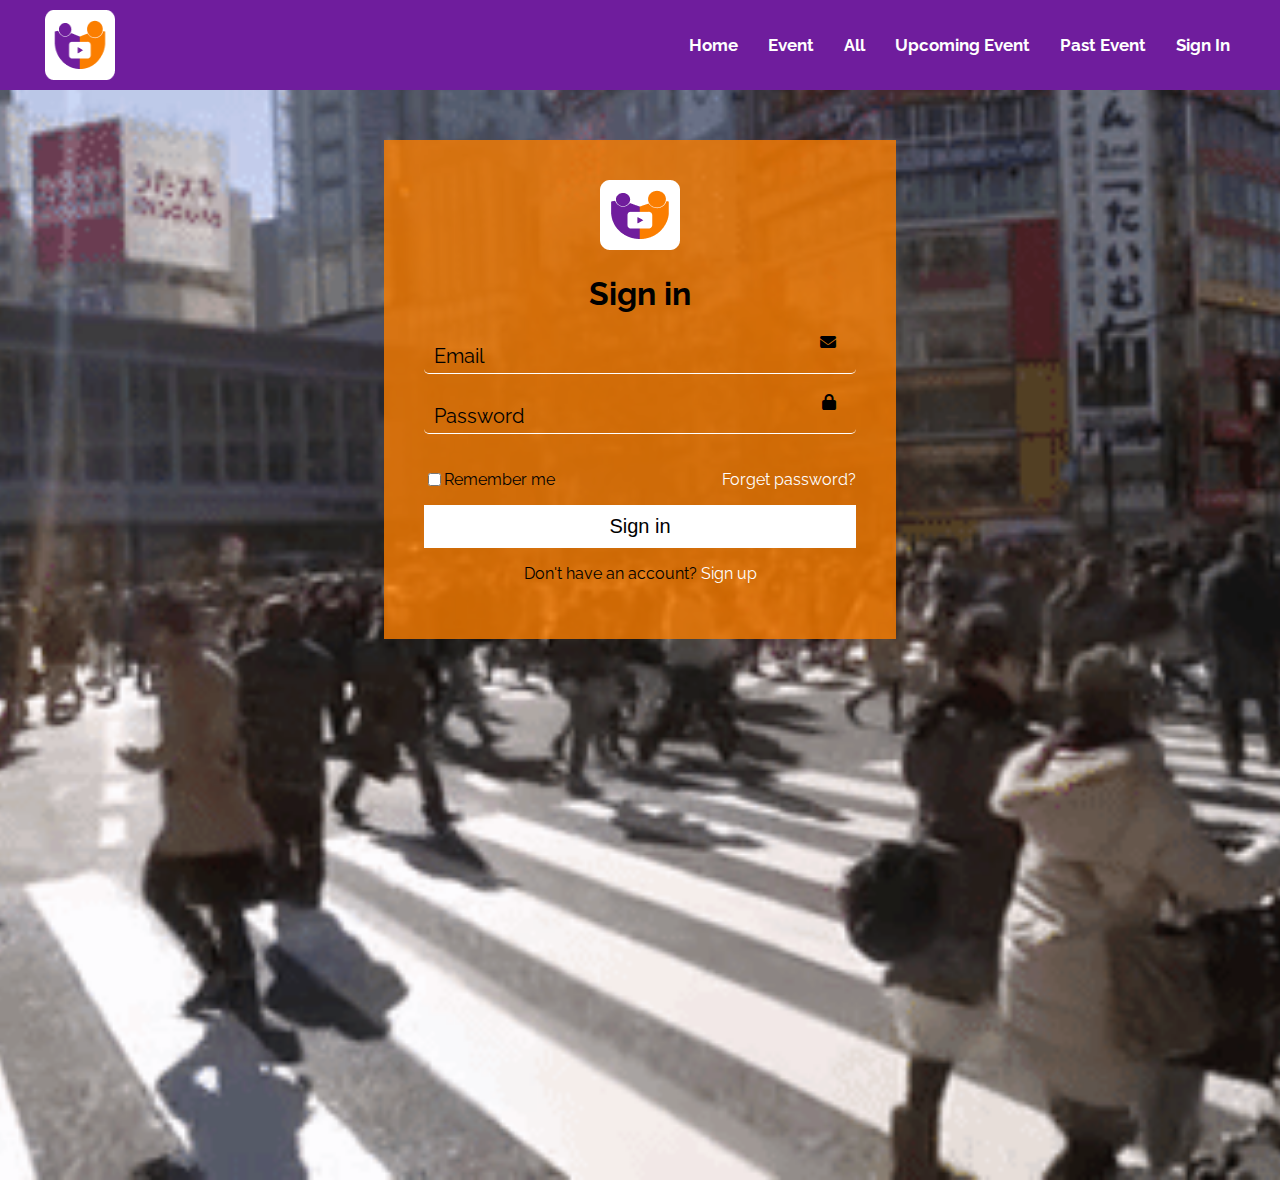
<file: index.html>
<!DOCTYPE html>
<html lang="en">
<head>
    <meta charset="UTF-8">
    <meta name="viewport" content="width=device-width, initial-scale=1.0, maximum-scale=1.0, user-scalable=no">
    <link rel="stylesheet" href="https://cdnjs.cloudflare.com/ajax/libs/font-awesome/6.4.2/css/all.min.css">
    <link rel="stylesheet" href="index.css">
    <title>FORM</title>
</head>
<body>
    <nav>
        <img src="images/close_seller-logo.png" alt="close seller logo">
        <div class="container-fluid">
            <ul>
                <li>
                    <a href="#">Home</a>
                </li>
                <li class="dropdown">
                        <p>Event</p>
                        <ul class="dropdown-content">
                            <li><a href="#">Wedding</a></li>
                            <li><a href="#">Comedy</a></li>
                            <li><a href="#">Birthday</a></li>
                        </ul>
                </li>
                <li>
                    <a href="#">All</a>
                </li>
                <li>
                    <a href="#">Upcoming Event</a>
                </li>
                <li>
                    <a href="#">Past Event</a>
                </li>
                <li>
                    <a href="#">Sign In</a>
                </li>
            </ul>
        </div>
    </nav>

    
    <div class="form">
        <form action="" id="sign-up">
            <img src="images/close_seller-logo.png" alt="close seller logo">
            <h1>Sign up</h1>
                <div class="input-box">
                    <input type="text" placeholder=" " />
                    <label for="username">Username</label>
                    <i class="fa fa-user"></i>
                </div>
                <div class="input-box">
                    <input type="email" placeholder=" " />
                    <label for="email">Email</label>
                    <i class="fa fa-envelope"></i>
                </div>
                <div class="input-box">
                    <input type="tel" placeholder=" " />
                    <label for="telephone">Phone Number</label>
                    <i class="fa fa-solid fa-phone-flip" style="color: #000000;"></i>
                </div>
                <div class="input-box">
                    <input type="password" placeholder=" " />
                    <label for="password">Password</label>
                    <i class="fa fa-lock"></i>
                </div>
                <div class="input-box">
                    <input type="password" placeholder=" " />
                    <label for="password">Repeat Password</label>
                    <i class="fa fa-lock"></i>
                </div>
                <div class="input-box">
                    <input type="text" placeholder=" " />
                    <label for="addres">Address</label>
                    <i class="fa fa-solid fa-address-card" style="color: #000000;"></i>
                </div>
                    <div class="check">
                        <input type="checkbox" class="checkbox" />
                        <p>I agree to the terms & conditions</p>
                    </div>
                <button type="button">Sign up</button>
                <p>Already have an account? <span><a href="#" onclick="signIn()">Sign in</a></span></p>
        </form>

        <div id="sign-in">
            <h1 class="welcome">Welcome back!</h1>
            <form action="" class="login">
                <img src="images/close_seller-logo.png" alt="close seller logo">
                <h1>Sign in</h1>
                <div class="input-box">
                    <input type="email" placeholder=" " />
                    <label for="email">Email</label>
                    <i class="fa fa-envelope"></i>
                </div>
                <div class="input-box">
                    <input type="password" placeholder=" " />
                    <label for="password">Password</label>
                    <i class="fa fa-lock"></i>
                </div>
                <div class="forget-box">
                    <div class="check">
                        <input type="checkbox" class="checkbox" />
                        <p>Remember me</p>
                    </div>
                    <a href="#">Forget password?</a>
                </div>
                <a href="home.html"><button type="button">Sign in</button></a>
                <p>Don't have an account? <span><a href="#" onclick="signUp()">Sign up</span></p>
        </form>
        </div>
    </div>

    <script src="index.js">

    </script>
</body>
</html>
</file>
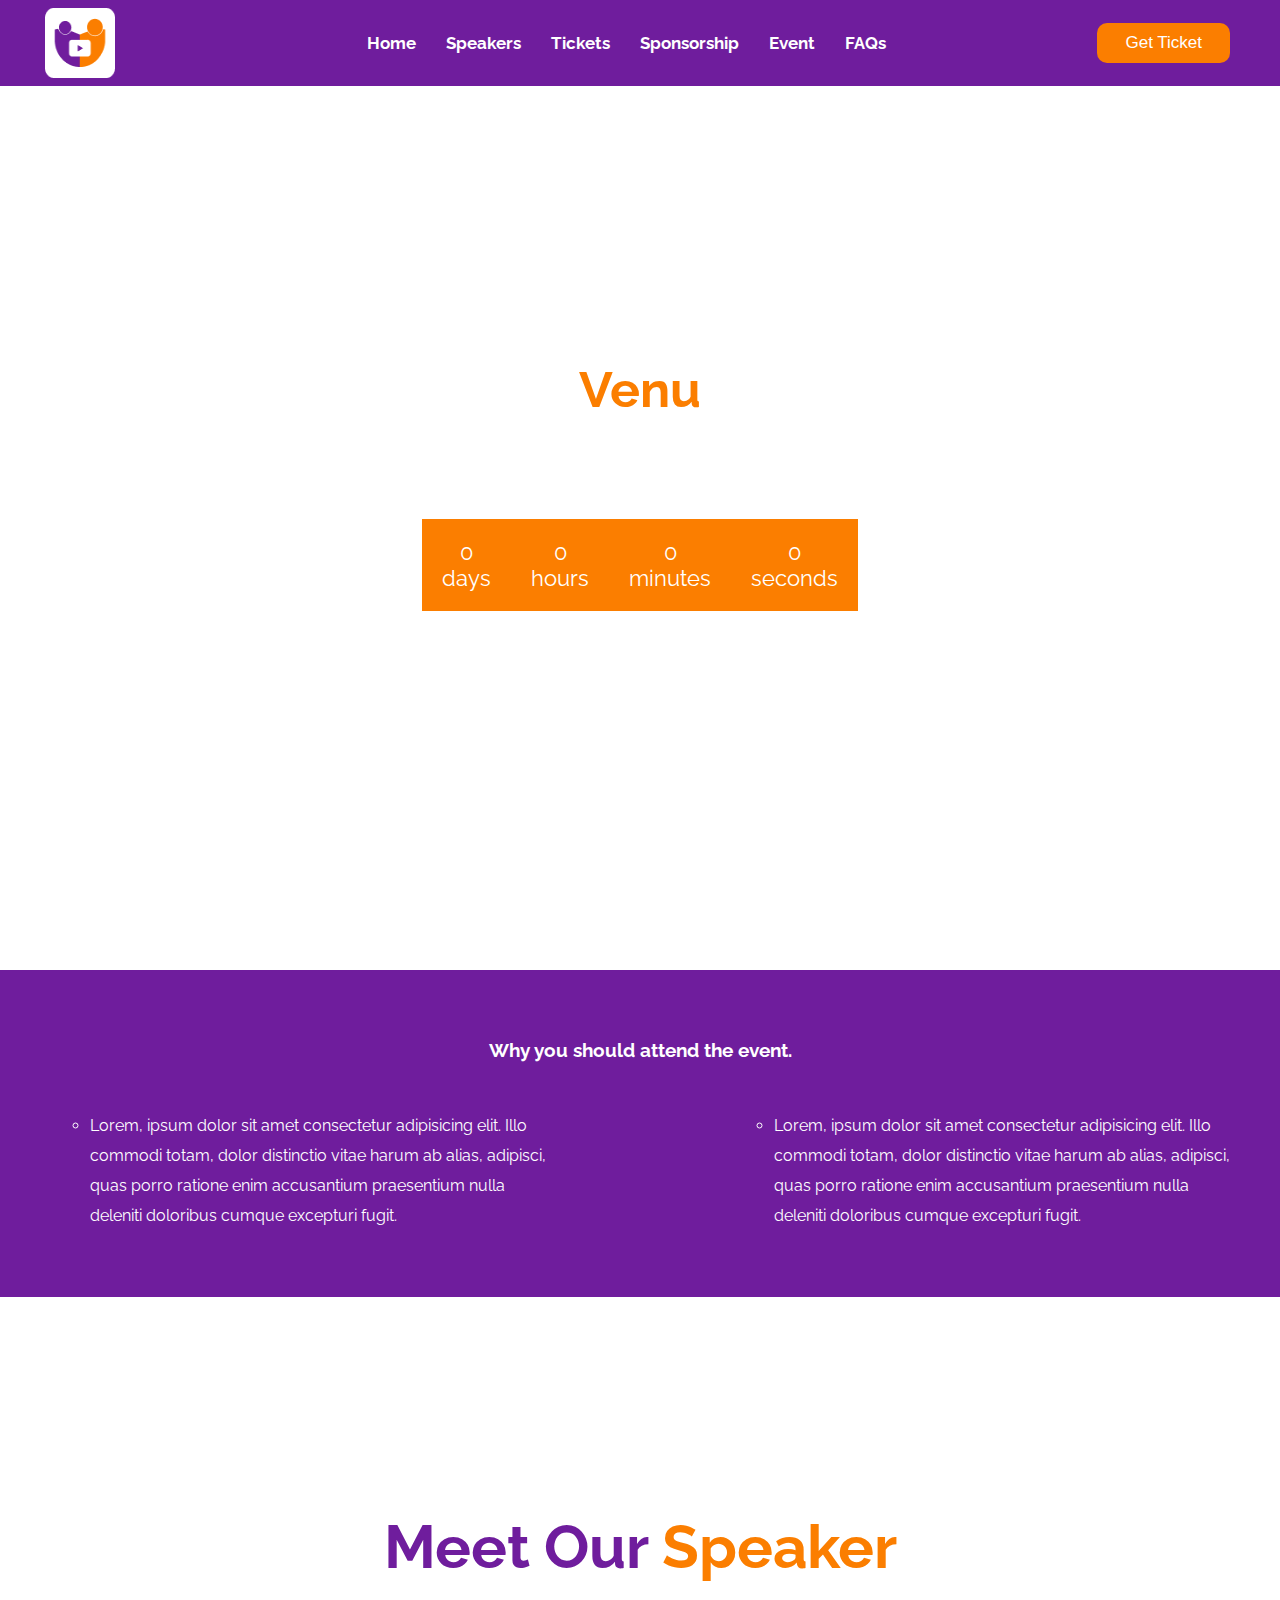
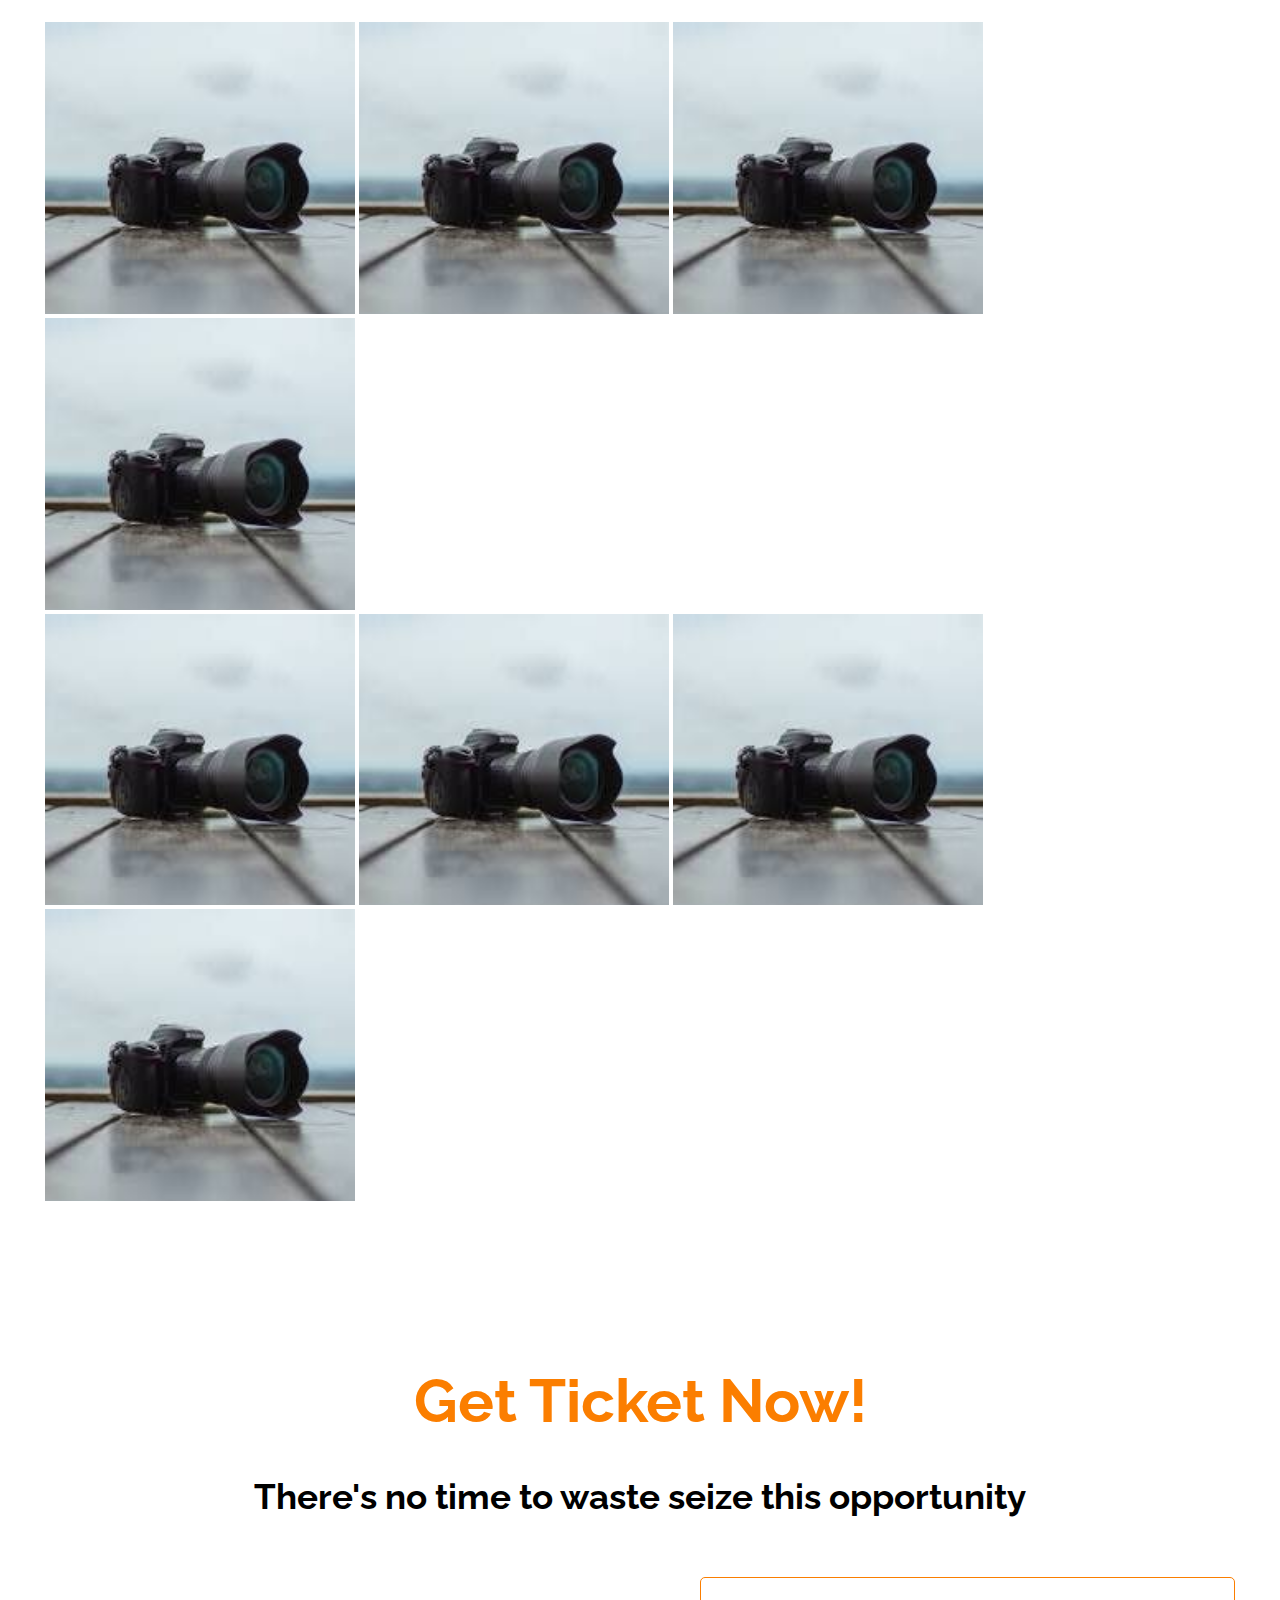
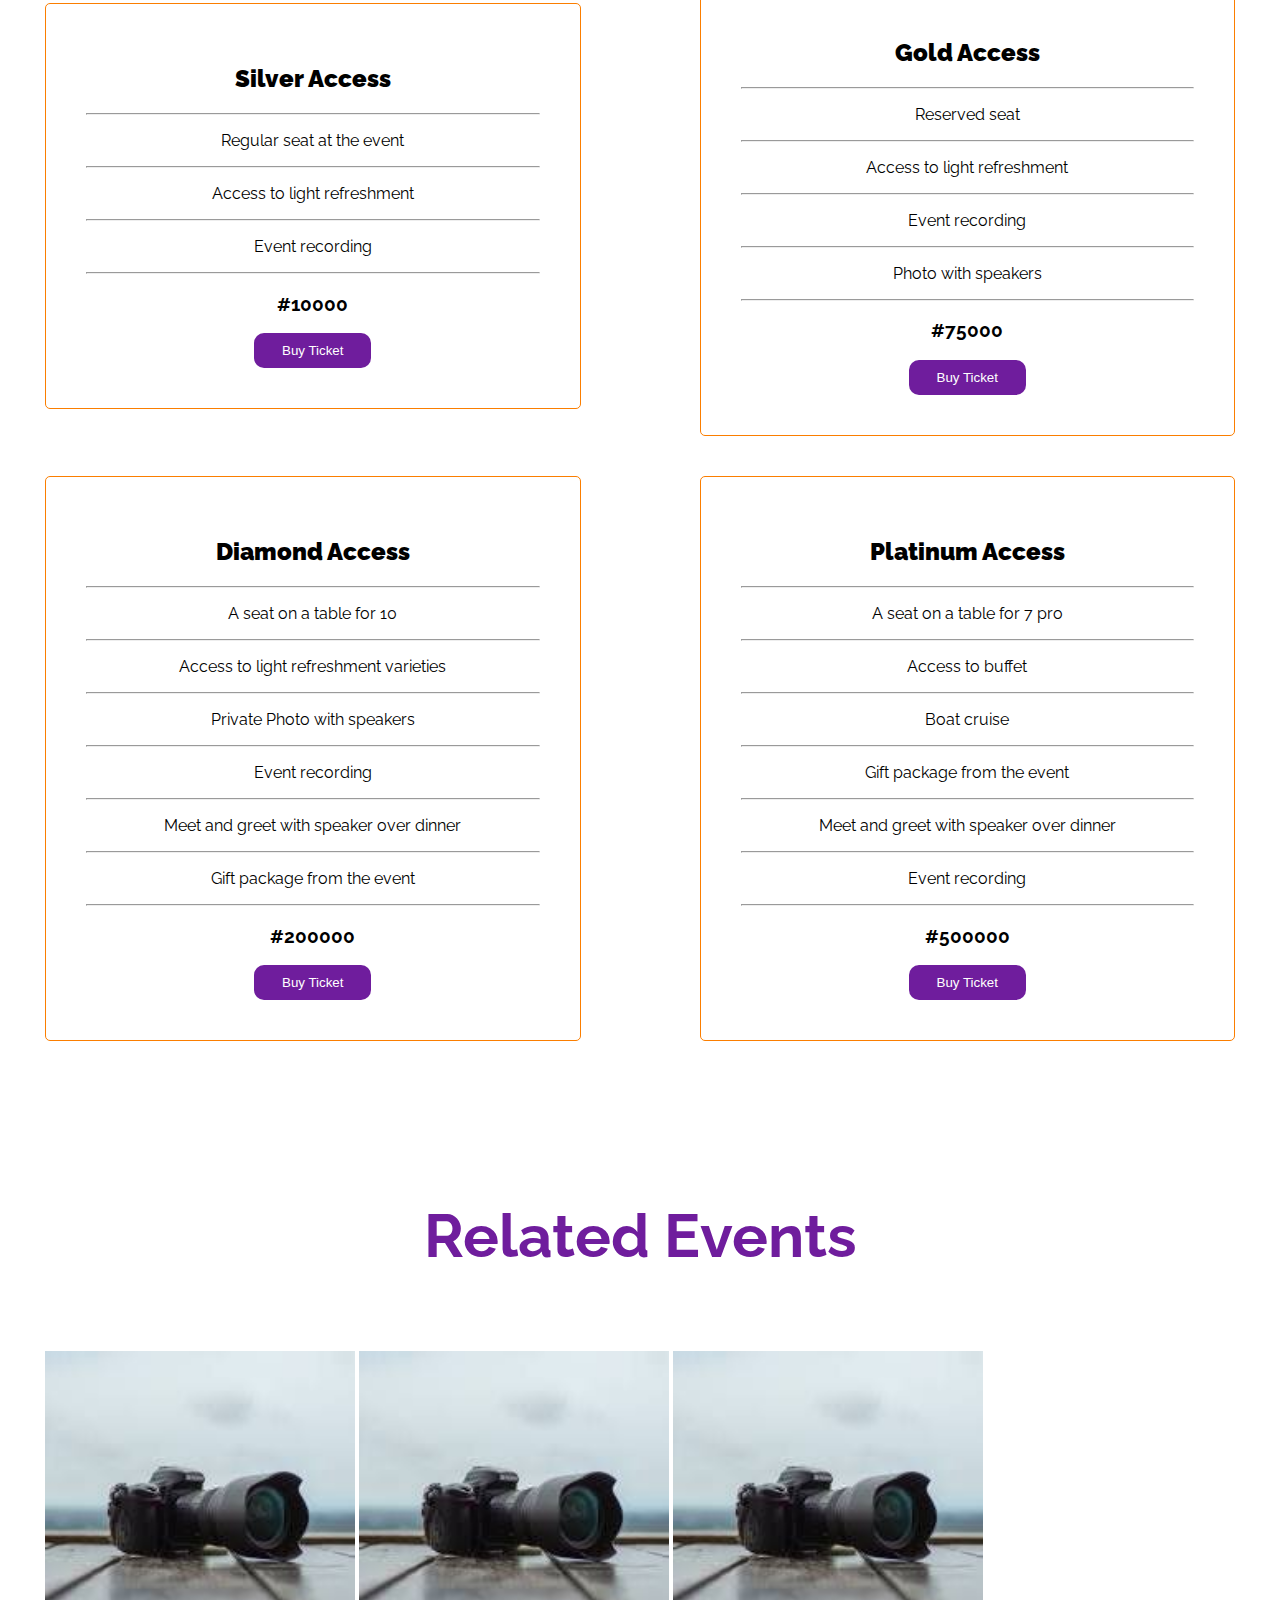
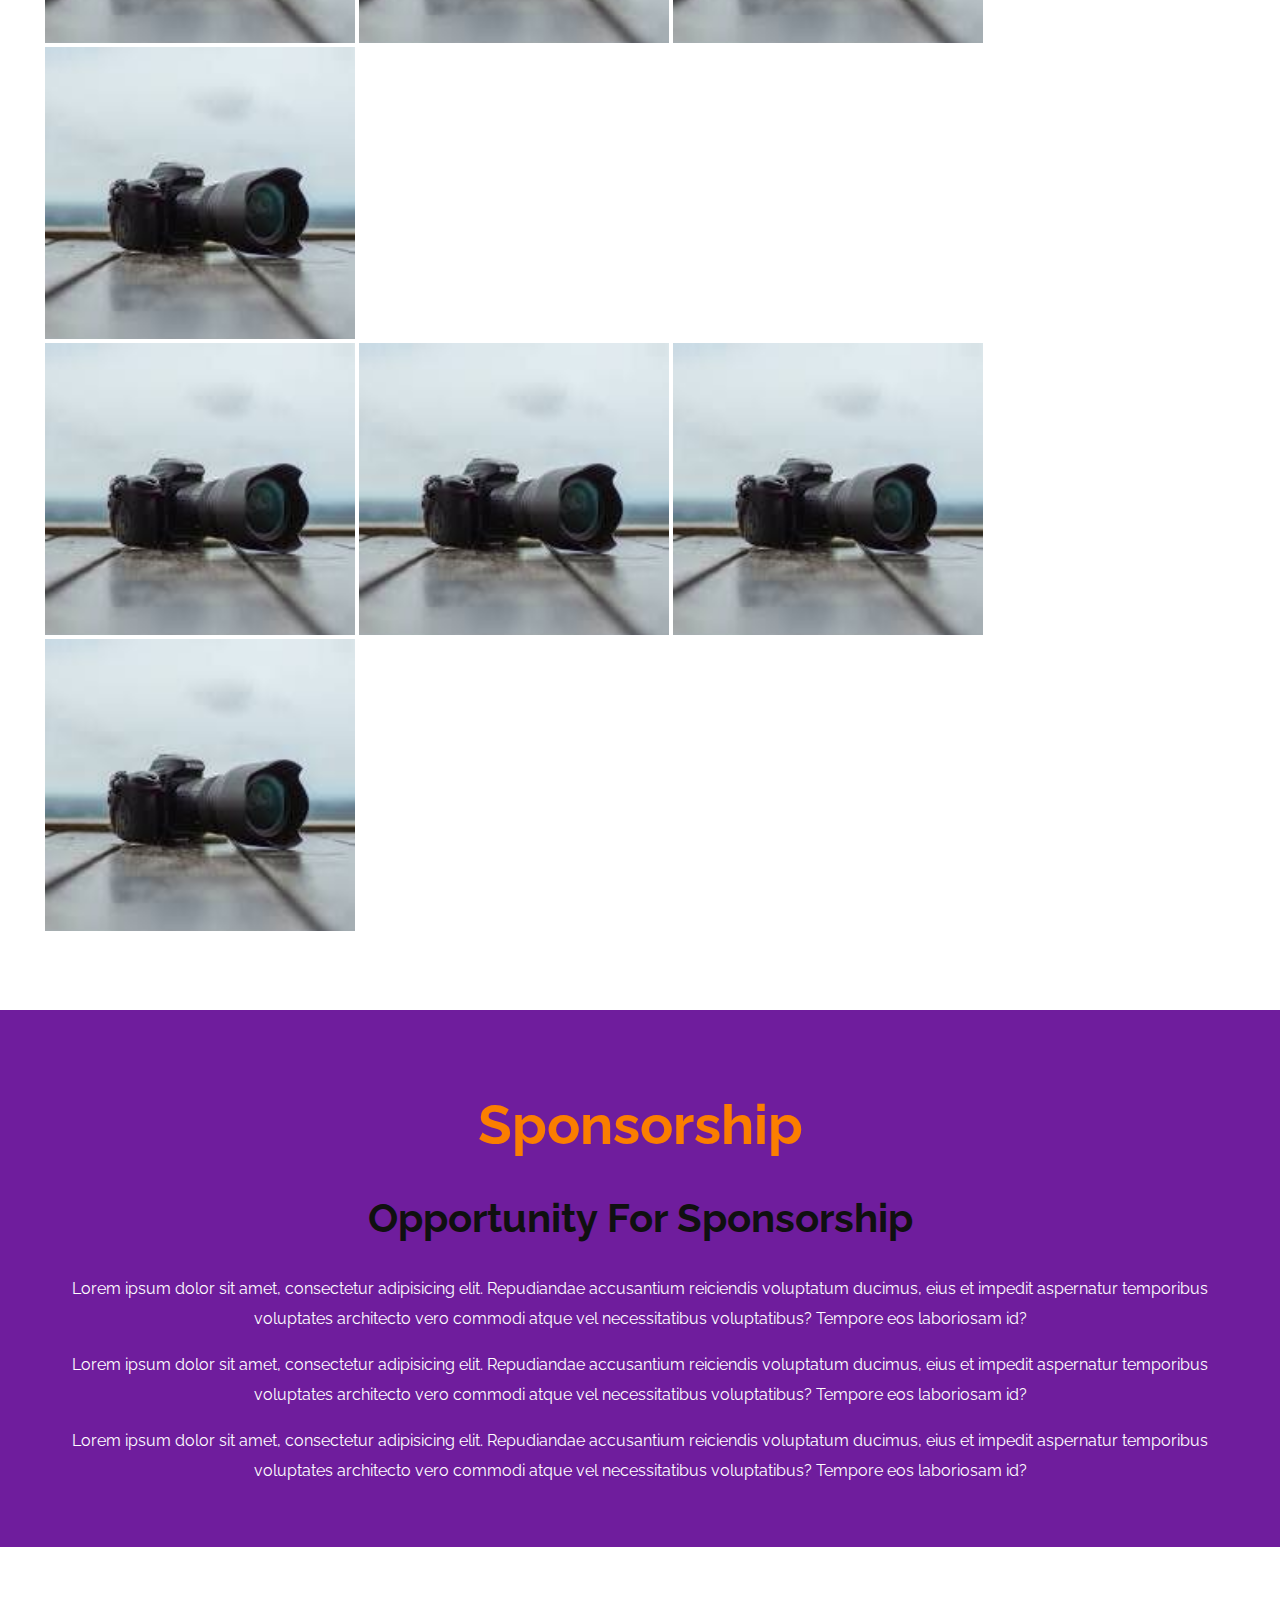
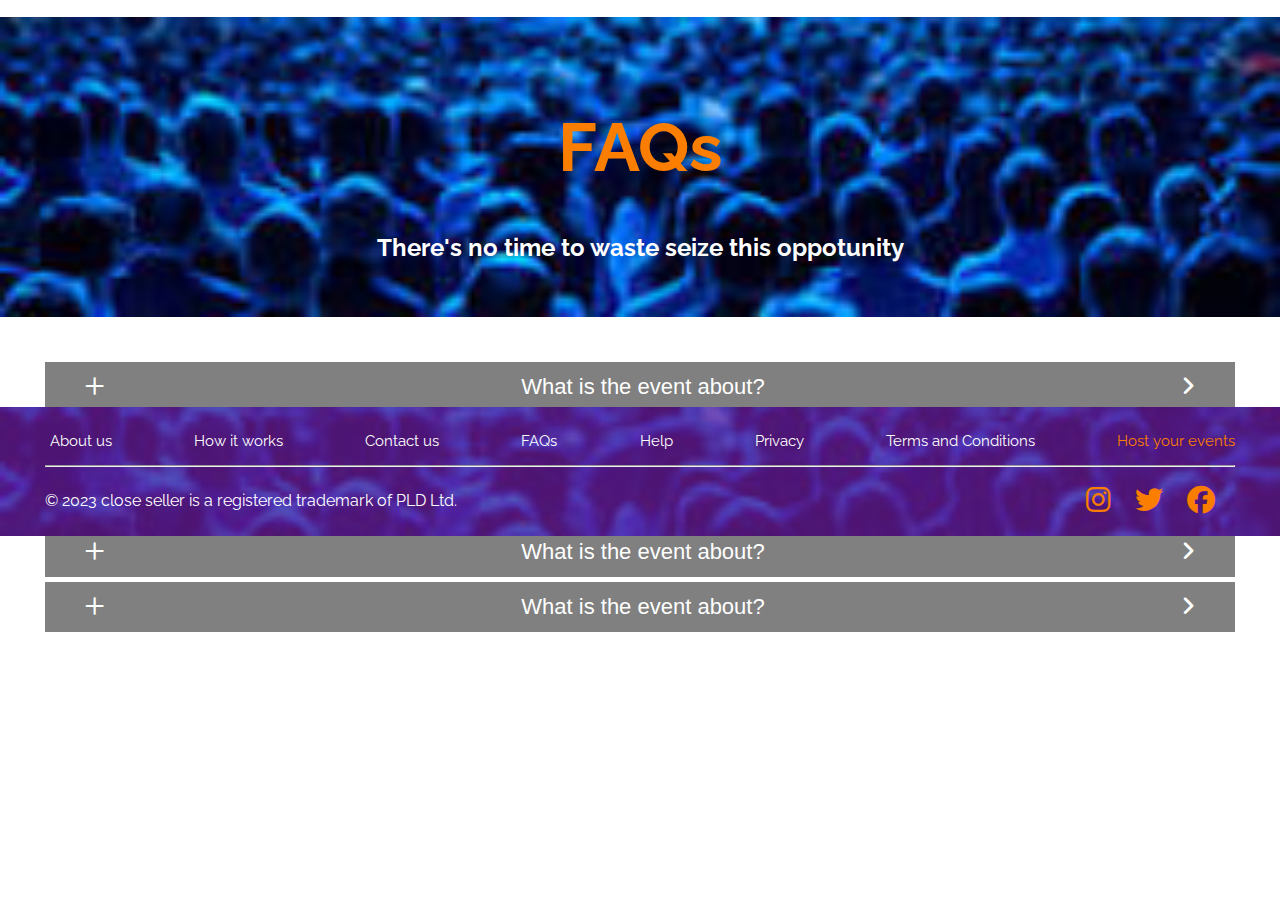
<file: about-cam.html>
<!DOCTYPE html>
<html lang="en">
<head>
    <meta charset="UTF-8">
    <meta name="viewport" content="width=device-width, initial-scale=1.0, maximum-scale=1.0, user-scalable=no">
    <link rel="stylesheet" href="about-cam.css">
    <link rel="stylesheet" href="https://cdnjs.cloudflare.com/ajax/libs/font-awesome/6.4.2/css/all.min.css">
    <title>About Cam</title>
</head>
<body>
    <nav>
        <div class="welcome">
            <img src="images/close_seller-logo.png" alt="close seller logo">
            <h3>Prince</h3>
        </div>
        <div class="container-fluid">
            <ul>
                <li>
                    <a href="home.html">Home</a>
                </li>
                <li>
                    <a href="#speakers">Speakers</a>
                </li>
                <li>
                    <a href="#ticket">Tickets</a>
                </li>
                <li>
                    <a href="#sponsor">Sponsorship</a>
                </li>
                <li>
                    <a href="events.html">Event</a>
                </li>    
                <li>
                    <a href="#faqs">FAQs</a>
                </li>
            </ul>
        </div>
        <a href="#ticket"><button type="button">Get Ticket</button></a>
        <i class="fas fa-bars fa-fade" onclick="offCanvas()" id="menu"></i>
        <div id="showRight">
            <div class="head">
                <span><i class="fas fa-solid fa-xmark fa-fade" onclick="cancel()" style="color: #6f1d9f;"></i></span>
                <a href="home.html"><i class="fa-solid fa-house" style="color: white;"></i></a>
            </div>
            <ul>
                <li>
                    <a href="#speakers">Speakers</a>
                </li>
                <li>
                    <a href="#ticket">Tickets</a>
                </li>
                <li>
                    <a href="#sponsor">Sponsorship</a>
                </li>
                <li>
                    <a href="#faqs">FAQs</a>
                </li>
            </ul>
        </div>
    </nav>

    <div class="imageContent">
        <p>Lorem ipsum dolor sit amet, consectetur adipisicing elit. 
            Aliquid enim id repudiandae blanditiis in tempora tenetur quae laudantium minus, 
            ipsam molestias, 
            labore excepturi nesciunt, doloribus eveniet dolorum. Beatae, facilis ut?
        </p>
        <h2 id="time"></h2>
        <div class="day">
            <div class="countdown-box" id="daysBox">
                0<br>days
            </div>
            
            <div class="countdown-box" id="hoursBox">
                0<br>hours
            </div>
            
            <div class="countdown-box" id="minutesBox">
                0<br>minutes
            </div>
            
            <div class="countdown-box" id="secondsBox">
                0<br>seconds
            </div>
        </div>
    </div>

    <div class="content">
        <h3>Why you should attend the event.</h3>
        <ul>
            <li>Lorem, ipsum dolor sit amet consectetur adipisicing elit. 
                Illo commodi totam, dolor distinctio vitae harum ab alias, 
                adipisci, quas porro ratione enim accusantium praesentium 
                nulla deleniti doloribus cumque excepturi fugit.</li>
            <li>Lorem, ipsum dolor sit amet consectetur adipisicing elit. 
                Illo commodi totam, dolor distinctio vitae harum ab alias, 
                adipisci, quas porro ratione enim accusantium praesentium 
                nulla deleniti doloribus cumque excepturi fugit.</li>
        </ul>
    </div>

    <div class="speakers" id="speakers">
        <h1>Meet Our <span>Speaker</span></h1>
        <div class="speakersImage">
            <img src="images/cam.jpg" alt="cam">
            <img src="images/cam.jpg" alt="event">
            <img src="images/cam.jpg" alt="cam">
            <img src="images/cam.jpg" alt="event">
        </div>
        <div class="speakersImage">
            <img src="images/cam.jpg" alt="cam">
            <img src="images/cam.jpg" alt="event">
            <img src="images/cam.jpg" alt="cam">
            <img src="images/cam.jpg" alt="event">
        </div>
    </div>

    <div class="ticket" id="ticket">
        <div class="getTicket">
            <h1>Get Ticket Now!</h1>
            <p>There's no time to waste seize this opportunity</p>
        </div>
        <div class="flexticket">
            <div class="accessticket">
                <h2><b>Silver Access</b></h2>
                <hr>
                <p>Regular seat at the event</p>
                <hr>
                <p>Access to light refreshment</p>
                <hr>
                <p>Event recording</p>
                <hr>
                <h3>#10000</h3>
                <a href="buy-ticket.html"><button type="button">Buy Ticket</button></a>
            </div>
            <div class="accessticket">
                <h2><b>Gold Access</b></h2>
                <hr>
                <p>Reserved seat</p>
                <hr>
                <p>Access to light refreshment</p>
                <hr>
                <p>Event recording</p>
                <hr>
                <p>Photo with speakers</p>
                <hr>
                <h3>#75000</h3>
                <button type="button">Buy Ticket</button>
            </div>
        </div>
        <div class="flexticket">
            <div class="accessticket">
                <h2><b>Diamond Access</b></h2>
                <hr>
                <p>A seat on a table for 10</p>
                <hr>
                <p>Access to light refreshment varieties</p>
                <hr>
                <p>Private Photo with speakers</p>
                <hr>
                <p>Event recording</p>
                <hr>
                <p>Meet and greet with speaker over dinner</p>
                <hr>
                <p>Gift package from the event</p>
                <hr>
                <h3>#200000</h3>
                <button type="button">Buy Ticket</button>
            </div>
            <div class="accessticket">
                <h2><b>Platinum Access</b></h2>
                <hr>
                <p>A seat on a table for 7 pro</p>
                <hr>
                <p>Access to buffet</p>
                <hr>
                <p>Boat cruise</p>
                <hr>
                <p>Gift package from the event</p>
                <hr>
                <p>Meet and greet with speaker over dinner</p>
                <hr>
                <p>Event recording</p>
                <hr>
                <h3>#500000</h3>
                <button type="button">Buy Ticket</button>
            </div>
        </div>
    </div>

    <div class="relatedEvent">
        <h1>Related Events</h1>
        <div class="eventRelated">
            <img src="images/cam.jpg" alt="cam">
            <img src="images/cam.jpg" alt="event">
            <img src="images/cam.jpg" alt="cam">
            <img src="images/cam.jpg" alt="event">
        </div>
        <div class="eventRelated">
            <img src="images/cam.jpg" alt="cam">
            <img src="images/cam.jpg" alt="event">
            <img src="images/cam.jpg" alt="cam">
            <img src="images/cam.jpg" alt="event">
        </div>
    </div>

    <div class="Sponsorship" id="sponsor">
        <h1>Sponsorship</h1>
        <h2>Opportunity For Sponsorship</h2>
        <p>Lorem ipsum dolor sit amet, consectetur adipisicing elit. 
            Repudiandae accusantium reiciendis voluptatum ducimus, eius et impedit 
            aspernatur temporibus voluptates architecto vero commodi atque vel 
            necessitatibus voluptatibus? Tempore eos laboriosam id?
        </p>
        <p>Lorem ipsum dolor sit amet, consectetur adipisicing elit. 
            Repudiandae accusantium reiciendis voluptatum ducimus, eius et impedit 
            aspernatur temporibus voluptates architecto vero commodi atque vel 
            necessitatibus voluptatibus? Tempore eos laboriosam id?
        </p>
        <p>Lorem ipsum dolor sit amet, consectetur adipisicing elit. 
            Repudiandae accusantium reiciendis voluptatum ducimus, eius et impedit 
            aspernatur temporibus voluptates architecto vero commodi atque vel 
            necessitatibus voluptatibus? Tempore eos laboriosam id?
        </p>
    </div>

    <div class="faqs" id="faqs">
        <h1>FAQs</h1>
        <h2>There's no time to waste seize this oppotunity </h2>
    </div>

    <div class="questions">
        <div class="ques">
            <button type="button" onclick="ques()">
                <div class="sum">
                    <i class="fa-sharp fa-regular fa-plus" id="add" style="color: white;"></i>
                    <i class="minus fa-solid fa-minus" style="color: white;"></i>
                </div>
                <p>What is the event about?</p>
                <div class="angle">
                    <i class="fa-solid fa-angle-right" id="angleRight" style="color: white;"></i>
                    <i class="angleDown fa-solid fa-angle-down" style="color: white;"></i>
                </div>
            </button>
            <div class="text" id="text">
                <p>Lorem ipsum dolor sit, amet consectetur adipisicing elit. Minus facere nam consequatur, vitae, deserunt omnis doloremque voluptatum perspiciatis id ipsum repudiandae laudantium natus dolor, quibusdam laboriosam cupiditate temporibus sequi labore.</p>
            </div>
        </div>
        <div class="ques">
            <button type="button" onclick="ques()">
                <div class="sum">
                    <i class="fa-sharp fa-regular fa-plus" id="add1" style="color: white;"></i>
                    <i class="minus fa-solid fa-minus" style="color: white;"></i>
                </div>
                <p>What is the event about?</p>
                <div class="angle">
                    <i class="fa-solid fa-angle-right" id="angleRight1" style="color: white;"></i>
                    <i class="angleDown fa-solid fa-angle-down" style="color: white;"></i>
                </div>
            </button>
            <div class="text" id="text1">
                <p>Lorem ipsum dolor sit, amet consectetur adipisicing elit. Minus facere nam consequatur, vitae, deserunt omnis doloremque voluptatum perspiciatis id ipsum repudiandae laudantium natus dolor, quibusdam laboriosam cupiditate temporibus sequi labore.</p>
            </div>
        </div>
        <div class="ques">
            <button type="button" onclick="ques()">
                <div class="sum">
                    <i class="fa-sharp fa-regular fa-plus" id="add2" style="color: white;"></i>
                    <i class="minus fa-solid fa-minus" style="color: white;"></i>
                </div>
                <p>What is the event about?</p>
                <div class="angle">
                    <i class="fa-solid fa-angle-right" id="angleRight2" style="color: white;"></i>
                    <i class="angleDown fa-solid fa-angle-down" style="color: white;"></i>
                </div>
            </button>
            <div class="text" id="text2">
                <p>Lorem ipsum dolor sit, amet consectetur adipisicing elit. Minus facere nam consequatur, vitae, deserunt omnis doloremque voluptatum perspiciatis id ipsum repudiandae laudantium natus dolor, quibusdam laboriosam cupiditate temporibus sequi labore.</p>
            </div>
        </div>
        <div class="ques">
            <button type="button" onclick="ques()">
                <div class="sum">
                    <i class="fa-sharp fa-regular fa-plus" id="add3" style="color: white;"></i>
                    <i class="minus fa-solid fa-minus" style="color: white;"></i>
                </div>
                <p>What is the event about?</p>
                <div class="angle">
                    <i class="fa-solid fa-angle-right" id="angleRight3" style="color: white;"></i>
                    <i class="angleDown fa-solid fa-angle-down" style="color: white;"></i>
                </div>
            </button>
            <div class="text" id="text3">
                <p>Lorem ipsum dolor sit, amet consectetur adipisicing elit. Minus facere nam consequatur, vitae, deserunt omnis doloremque voluptatum perspiciatis id ipsum repudiandae laudantium natus dolor, quibusdam laboriosam cupiditate temporibus sequi labore.</p>
            </div>
        </div>
        <div class="ques">
            <button type="button" onclick="ques()">
                <div class="sum">
                    <i class="fa-sharp fa-regular fa-plus" id="add4" style="color: white;"></i>
                    <i class="minus fa-solid fa-minus" style="color: white;"></i>
                </div>
                <p>What is the event about?</p>
                <div class="angle">
                    <i class="fa-solid fa-angle-right" id="angleRight4" style="color: white;"></i>
                    <i class="angleDown fa-solid fa-angle-down" style="color: white;"></i>
                </div>
            </button>
            <div class="text" id="text4">
                <p>Lorem ipsum dolor sit, amet consectetur adipisicing elit. Minus facere nam consequatur, vitae, deserunt omnis doloremque voluptatum perspiciatis id ipsum repudiandae laudantium natus dolor, quibusdam laboriosam cupiditate temporibus sequi labore.</p>
            </div>
        </div>
    </div>

    <footer>
        <div class="dest-footer">
            <ul>
                <li><a href="#">About us</a></li>
                <li><a href="#">How it works</a></li>
                <li><a href="#">Contact us</a></li>
                <li><a href="#">FAQs</a></li>
                <li><a href="#">Help</a></li>
                <li><a href="#">Privacy</a></li>
                <li><a href="#">Terms and Conditions</a></li>
                <li><a href="#" class="floatRight">Host your events</a></li>
            </ul>
            <hr>
            <div class="social">
                <p>&copy 2023 close seller is a registered trademark of PLD Ltd.</p>
                <span>
                    <i class="fa-brands fa-instagram" style="color: #fb7e00;"></i>
                    <i class="fa-brands fa-twitter" style="color: #fb7e00;"></i>
                    <i class="fa-brands fa-facebook" style="color: #fb7d00;"></i>
                </span>
            </div>
        </div>
        <div class="mobile-footer">
            <a href="home.html">
                <i class="fa-solid fa-house"></i>
                <p>Home</p>
            </a>
            <a href="events.html">
                <i class="fa fa-calendar" aria-hidden="true"></i>
                <p>Event</p>
            </a>
            <a href="skill.html">
                <i class="fa-solid fa-certificate"></i>
                <p>Skills</p>
            </a>
            <a href="index.html">
                <i class="fa-solid fa-right-from-bracket"></i>
                <p>Sign Out</p>
            </a>
        </div>
    </footer>

    <script src="about-cam.js">

    </script>
</body>
</html>
</file>
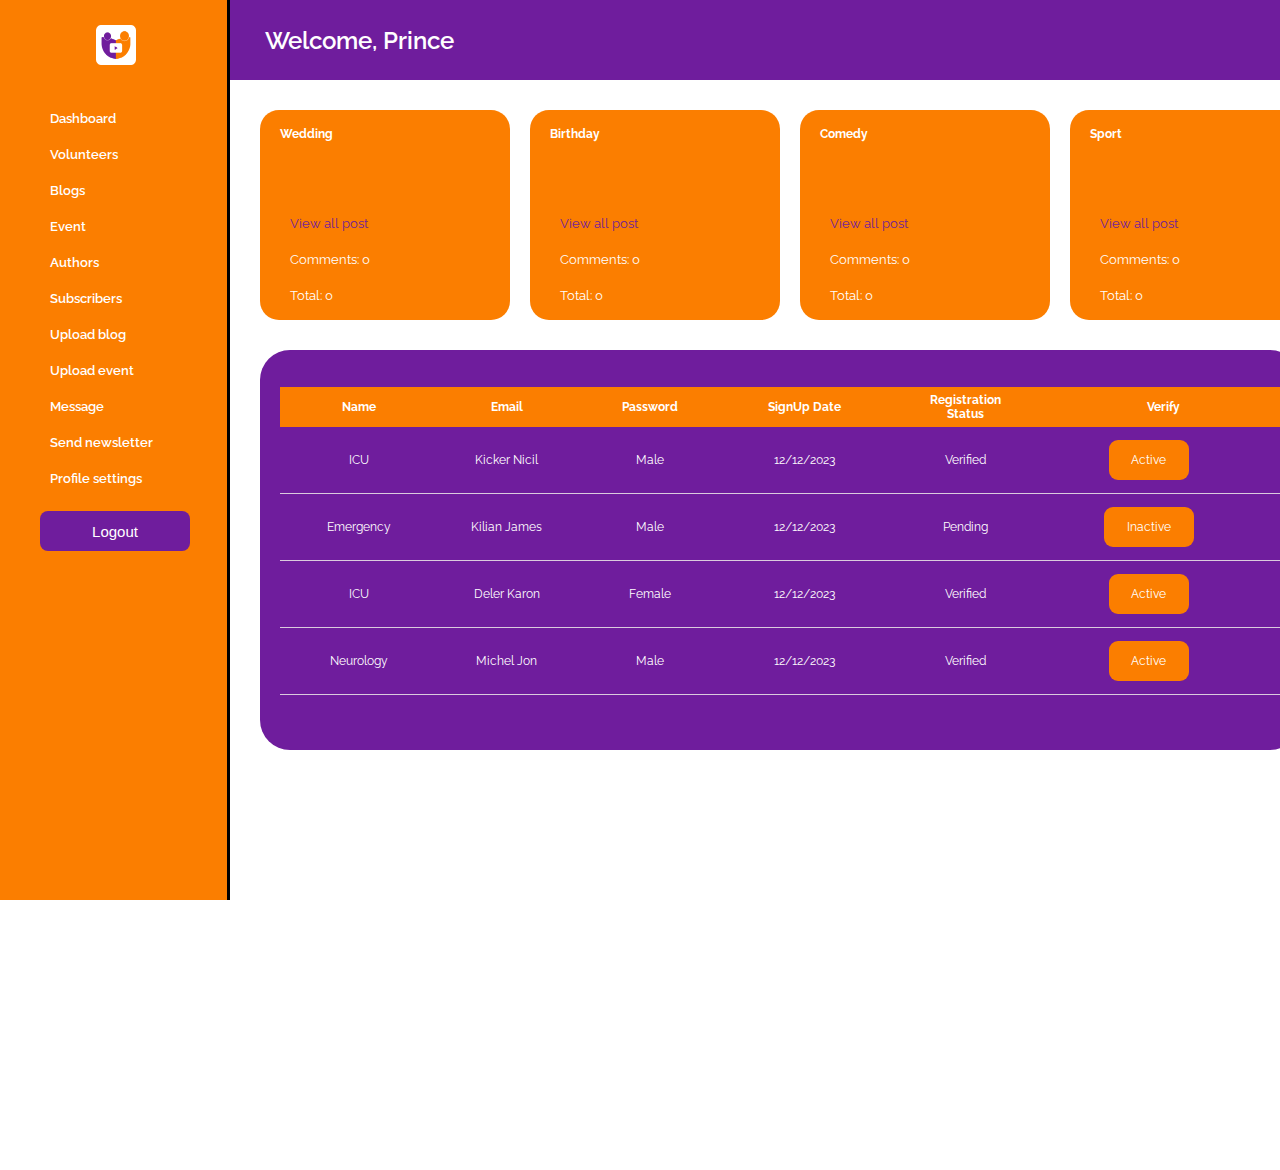
<file: admin-dashboard.html>
<!DOCTYPE html>
<html lang="en">
<head>
    <meta charset="UTF-8">
    <meta name="viewport" content="width=device-width, initial-scale=1.0, maximum-scale=1.0, user-scalable=no">
    <link rel="stylesheet" href="dashboard.css">
    <title>Admin</title>
</head>
<body>
    <div class="grid">
        <div class="nav">
            <nav>
                <div class="welcome">
                    <h1>Welcome, Prince</h1>
                </div>
                <img src="images/close_seller-logo.png" alt="close seller logo">
            </nav>
        </div>
        <div class="menu">
            <img src="images/close_seller-logo.png" class="logo" alt="logo">
            <ul>
                <li>
                    <p class="flex">Dashboard</p>
                </li>
                <li>
                    <p class="flex">Volunteers</p>
                </li>
                <li>
                    <p class="flex">Blogs</p>
                </li>
                <li>
                    <p class="flex">Event</p>
                </li>
                <li>
                    <p class="flex">Authors</p>
                </li>
                <li>
                    <p class="flex">Subscribers</p>
                </li>
                <li>
                    <p class="flex">Upload blog</p>
                </li>
                <li>
                    <p class="flex">Upload event</p>
                </li>
                <li>
                    <p class="flex">Message</p>
                </li>
                <li>
                    <p class="flex">Send newsletter</p>
                </li>
                <li>
                    <p class="flex">Profile settings</p>
                </li>
            </ul>
            <a href="admin-login.html"><button type="button">Logout</button></a>
        </div>
        <div class="all">
                <div class="allMain">
                    <div class="main1">
                        <div class="main">
                            <p><b>Wedding</b></p>
                            <ul>
                                <li><a href="#"><p>View all post</p></a></li>
                                <li><p>Comments: 0</p></li>
                                <li><p>Total: 0</p></li>
                            </ul>
                        </div>
                        <div class="main">
                            <p><b>Birthday</b></p>
                            <ul>
                                <li><a href="#"><p>View all post</p></a></li>
                                <li><p>Comments: 0</p></li>
                                <li><p>Total: 0</p></li>
                            </ul>
                        </div>
                    </div>
                    <div class="main2">
                        <div class="main">
                            <p><b>Comedy</b></p>
                            <ul>
                                <li><a href="#"><p>View all post</p></a></li>
                                <li><p>Comments: 0</p></li>
                                <li><p>Total: 0</p></li>
                            </ul>
                        </div>
                        <div class="main">
                            <p><b>Sport</b></p>
                            <ul>
                                <li><a href="#"><p>View all post</p></a></li>
                                <li><p>Comments: 0</p></li>
                                <li><p>Total: 0</p></li>
                            </ul>
                        </div>
                    </div>
                </div>
            
                <div class="table">
                    <table>
                        <tr class="thead">
                            <th>Name</th>
                            <th>Email</th>
                            <th>Password</th>
                            <th>SignUp Date</th>
                            <th>Registration <br> Status</th>
                            <th>Verify</th>
                        </tr>
                        <tr>
                            <td>ICU</td>
                            <td>Kicker Nicil</td>
                            <td>Male</td>
                            <td>12/12/2023</td>
                            <td>Verified</td>
                            <td><p>Active</p></td>
                        </tr>
                        <tr>
                            <td>Emergency</td>
                            <td>Kilian James</td>
                            <td>Male</td>
                            <td>12/12/2023</td>
                            <td>Pending</td>
                            <td><p class="inactive">Inactive</p></td>
                        </tr>
                        <tr>
                            <td>ICU</td>
                            <td>Deler Karon</td>
                            <td>Female</td>
                            <td>12/12/2023</td>
                            <td>Verified</td>
                            <td><p>Active</p></td>
                        </tr>
                        <tr>
                            <td>Neurology</td>
                            <td>Michel Jon</td>
                            <td>Male</td>
                            <td>12/12/2023</td>
                            <td>Verified</td>
                            <td><p>Active</p></td>
                        </tr>
                    </table>
                </div>
            </div>
        </div>
</body>
</html>
</file>
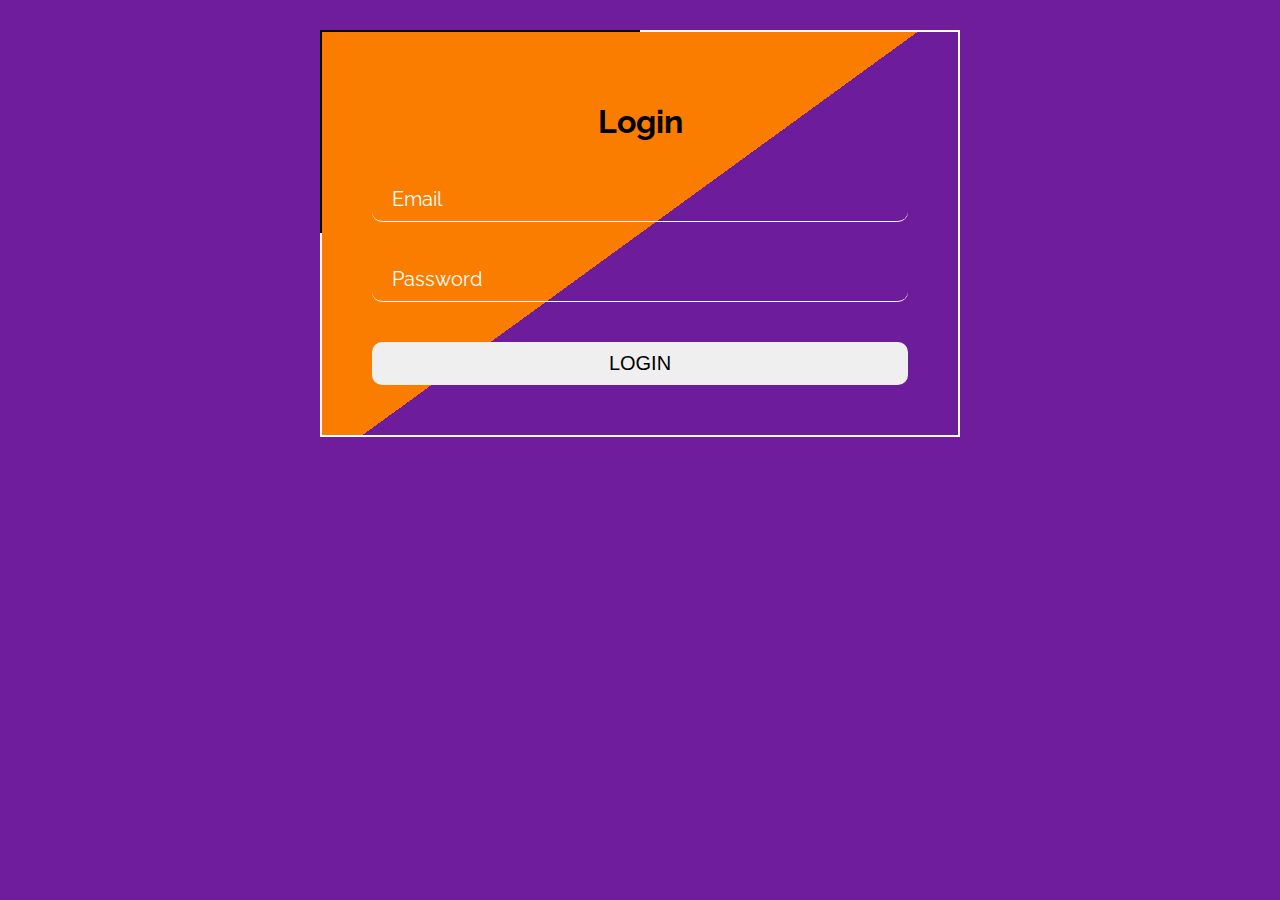
<file: admin-login.html>
<!DOCTYPE html>
<html lang="en">
<head>
    <meta charset="UTF-8">
    <meta name="viewport" content="width=device-width, initial-scale=1.0, maximum-scale=1.0, user-scalable=no">
    <link rel="stylesheet" href="admin.css">
    <link rel="stylesheet" href="https://cdnjs.cloudflare.com/ajax/libs/font-awesome/6.4.2/css/all.min.css">
    <title>Form</title>
</head>
<body>
    <div class="custom">
        <form>
            <h1>Login</h1>
            <div class="input-box">
                <input type="email" placeholder=" "><br>
                <label for="email">Email</label>
            </div>
            <div class="input-box">
                <input type="password" placeholder=" "><br>
                <label for="text">Password</label>
            </div>
            <a href="admin-dashboard.html"><button type="button">LOGIN</button></a>
        </form>
    </div>
</body>
</html>
</file>
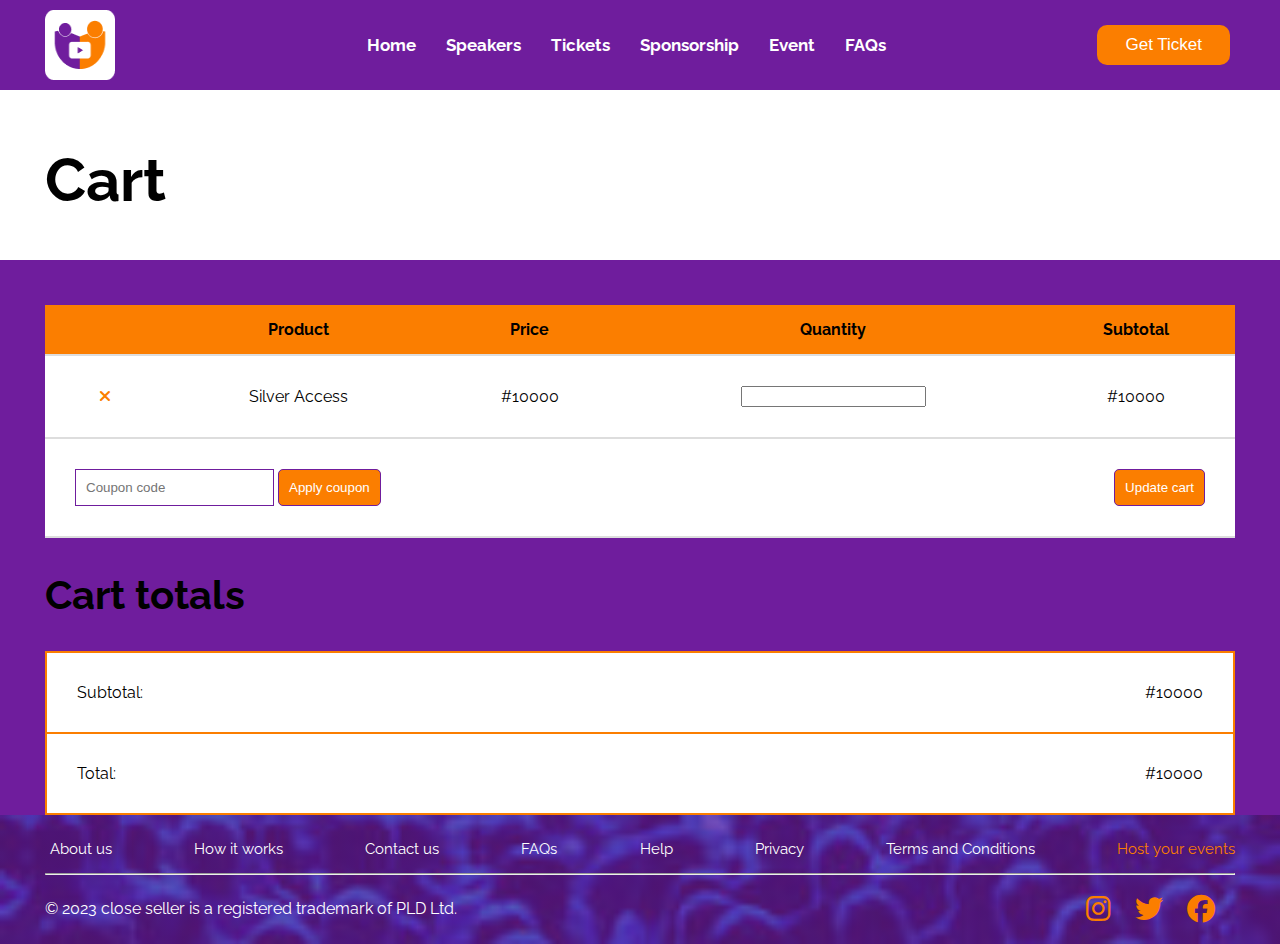
<file: buy-ticket.html>
<!DOCTYPE html>
<html lang="en">
<head>
    <meta charset="UTF-8">
    <meta name="viewport" content="width=device-width, initial-scale=1.0, maximum-scale=1.0, user-scalable=no">
    <link rel="stylesheet" href="buy-ticket.css">
    <link rel="stylesheet" href="https://cdnjs.cloudflare.com/ajax/libs/font-awesome/6.4.2/css/all.min.css">
    <title>Buy Ticket</title>
</head>
<body>
    <nav>
        <img src="images/close_seller-logo.png" alt="close seller logo">
        <div class="container-fluid">
            <ul>
                <li>
                    <a href="#">Home</a>
                </li>
                <li>
                    <a href="#speakers">Speakers</a>
                </li>
                <li>
                    <a href="#ticket">Tickets</a>
                </li>
                <li>
                    <a href="#sponsor">Sponsorship</a>
                </li>
                <li>
                    <a href="events.html">Event</a>
                </li>    
                <li>
                    <a href="#faqs">FAQs</a>
                </li>
            </ul>
        </div>
        <a href="#ticket"><button type="button">Get Ticket</button></a>
        <i class="fas fa-bars fa-fade" onclick="offCanvas()" id="menu"></i>
        <div id="showRight">
            <div class="head">
                <span><i class="fas fa-solid fa-xmark fa-fade" onclick="cancel()" style="color: #6f1d9f;"></i></span>
                <a href="home.html"><i class="fa-solid fa-house" style="color: white;"></i></a>
            </div>
            <ul>
                <li>
                    <a href="about-cam.html#speakers">Speakers</a>
                </li>
                <li>
                    <a href="about-cam.html#ticket">Tickets</a>
                </li>
                <li>
                    <a href="about-cam.html#sponsor">Sponsorship</a>
                </li>
                <li>
                    <a href="about-cam.html#faqs">FAQs</a>
                </li>
            </ul>
        </div>
    </nav>

    <h1>Cart</h1>

    <div class="cart">
        <table class="desk-table">
            <tr>
                <th></th>
                <th>Product</th>
                <th>Price</th>
                <th>Quantity</th>
                <th>Subtotal</th>
            </tr>
            <tr>
                <td><i class="fas fa-solid fa-xmark fa-fade" onclick="cancel()" style="color: #fb7e00;"></i></td>
                <td>Silver Access</td>
                <td>#10000</td>
                <td><input type="number" name="quantity" id="quan"></td>
                <td>#10000</td>
            </tr>
            <tr>
                <td colspan="5">
                    <div class="updatecart">
                        <div class="coupon">
                            <input type="text" placeholder="Coupon code">
                            <button type="button">Apply coupon</button>
                        </div>
                        <button type="button">Update cart</button>
                    </div>
                </td>
            </tr>
        </table>

        <table class="mobile-table">
            <tr>
            <td><i class="fas fa-times fa-fade" onclick="cancel()" style="color: #fb7e00;"></i></td>
            </tr>
            <tr>
            <th>Product:</th>
            <td>Silver Access</td>
            </tr>
            <tr>
            <th>Price:</th>
            <td>#10000</td>
            </tr>
            <tr>
            <th>Quantity:</th>
            <td><input type="number" class="quantityNumber" value="1"></td>
            </tr>
            <tr>
            <th>Subtotal:</th>
            <td>#10000</td>
            </tr>
            <tr>
            <th>
                <div class="mobile-coupon">
                <input type="text" placeholder="Coupon code">
                </div>
            </th>
            <td>
                <button type="button">Apply coupon</button>
            </td>
            </tr>
            <tr>
            <th colspan="2">
                <button type="button" class="btn">Update cart</button>
            </th>
            </tr>
        </table>

        <div class="cart-total">
            <h2>Cart totals</h2>
            <div class="total">
                <p>Subtotal: <span>#10000</span></p>
                <p>Total: <span>#10000</span></p>
            </div>
            <button type="button">Proceed to checkout</button>
        </div>
    </div>

    <footer>
        <div class="dest-footer">
            <ul>
                <li><a href="#">About us</a></li>
                <li><a href="#">How it works</a></li>
                <li><a href="#">Contact us</a></li>
                <li><a href="#">FAQs</a></li>
                <li><a href="#">Help</a></li>
                <li><a href="#">Privacy</a></li>
                <li><a href="#">Terms and Conditions</a></li>
                <li><a href="#" class="floatRight">Host your events</a></li>
            </ul>
            <hr>
            <div class="social">
                <p>&copy 2023 close seller is a registered trademark of PLD Ltd.</p>
                <span>
                    <i class="fa-brands fa-instagram" style="color: #fb7e00;"></i>
                    <i class="fa-brands fa-twitter" style="color: #fb7e00;"></i>
                    <i class="fa-brands fa-facebook" style="color: #fb7d00;"></i>
                </span>
            </div>
        </div>

        <div class="mobile-footer">
            <a href="home.html">
                <i class="fa-solid fa-house"></i>
                <p>Home</p>
            </a>
            <a href="events.html">
                <i class="fa fa-calendar" aria-hidden="true"></i>
                <p>Event</p>
            </a>
            <a href="skill.html">
                <i class="fa-solid fa-certificate"></i>
                <p>Skills</p>
            </a>
            <a href="index.html">
                <i class="fa-solid fa-right-from-bracket"></i>
                <p>Sign Out</p>
            </a>
        </div>
    </footer>

    <script src="buy-ticket.js">

    </script>
</body>
</html>
</file>
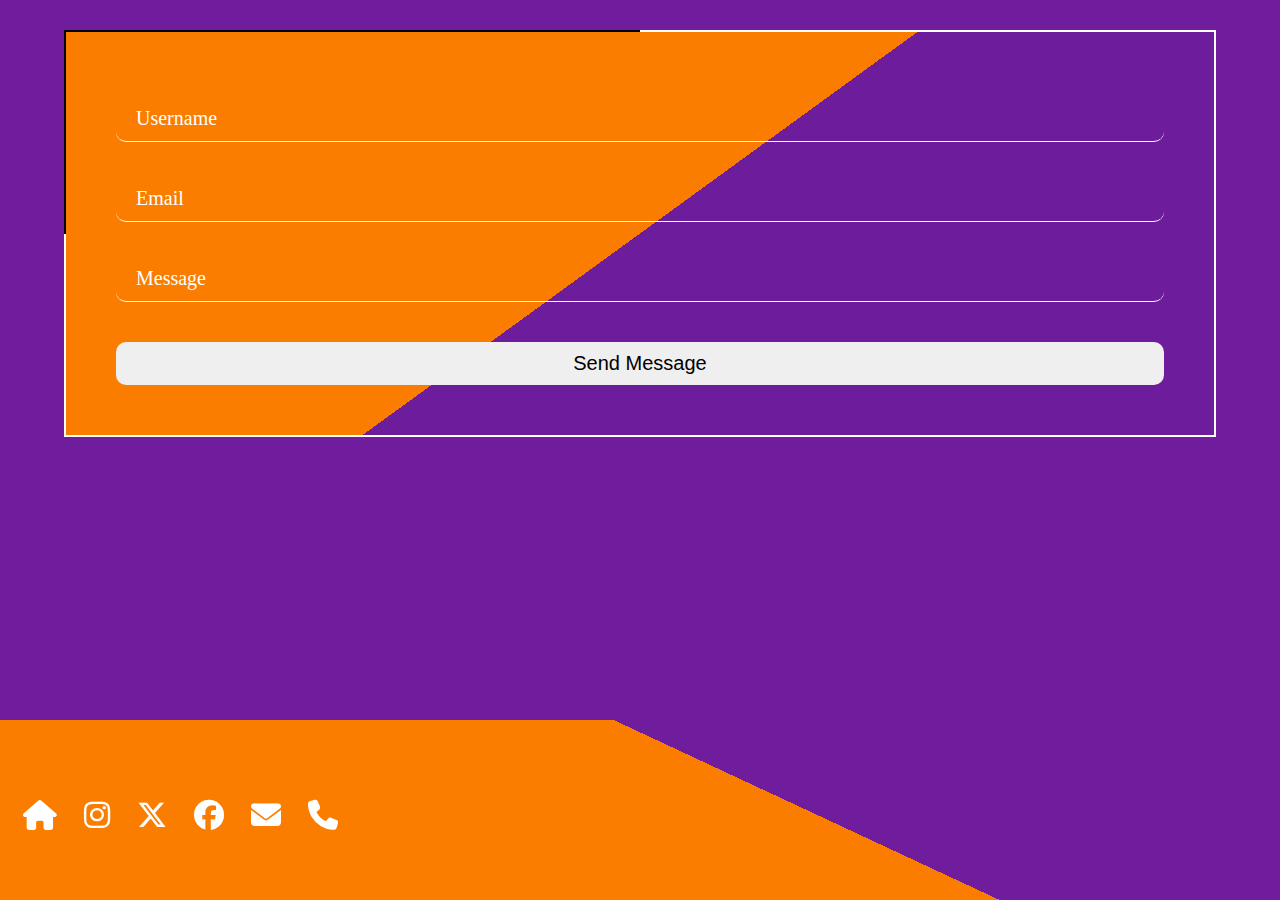
<file: contact.html>
<!DOCTYPE html>
<html lang="en">
<head>
    <meta charset="UTF-8">
    <meta name="viewport" content="width=device-width, initial-scale=1.0, maximum-scale=1.0, user-scalable=no">
    <link rel="stylesheet" href="contact.css">
    <link rel="stylesheet" href="https://cdnjs.cloudflare.com/ajax/libs/font-awesome/6.4.2/css/all.min.css">
    <title>Form</title>
</head>
<body>
    <div class="custom">
        <form>
            <div class="input-box">
                <input type="text" placeholder=" "><br>
                <label for="text">Username</label>
            </div>
            <div class="input-box">
                <input type="email" placeholder=" "><br>
                <label for="email">Email</label>
            </div>
            <div class="input-box">
                <input type="text" placeholder=" "><br>
                <label for="text">Message</label>
            </div>
            <button type="button">Send Message</button>
        </form>
    </div>

    <footer>
        <div class="footer">
            <a href="home.html"><i class="fa-solid fa-house"></i></a>
            <i class="fa-brands fa-instagram"></i>
            <i class="fa-brands fa-x-twitter"></i>
            <i class="fa-brands fa-facebook"></i>
            <a href="mailto:"><i class="fa-solid fa-envelope"></i></a>
            <a href="tel:+2340987654321"><i class="fa-solid fa-phone"></i></a>
        </div>
    </footer>
</body>
</html>
</file>
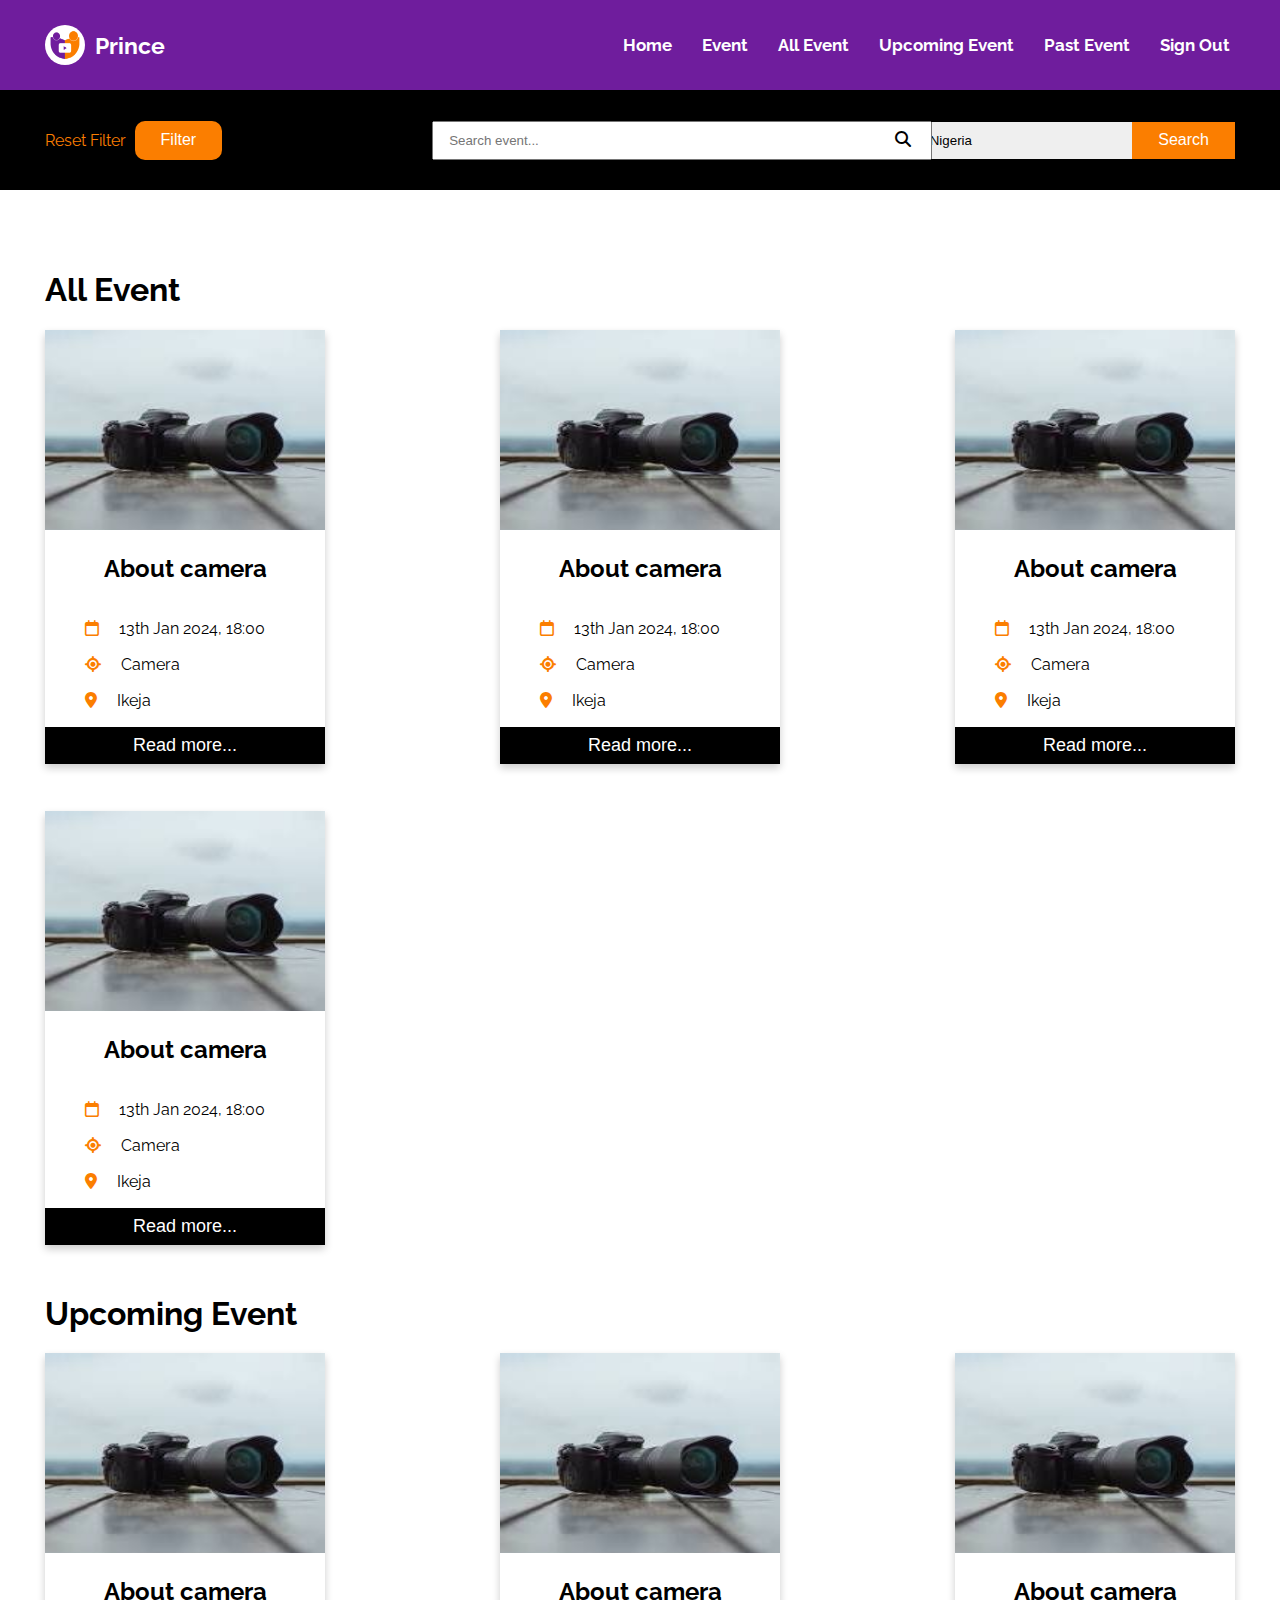
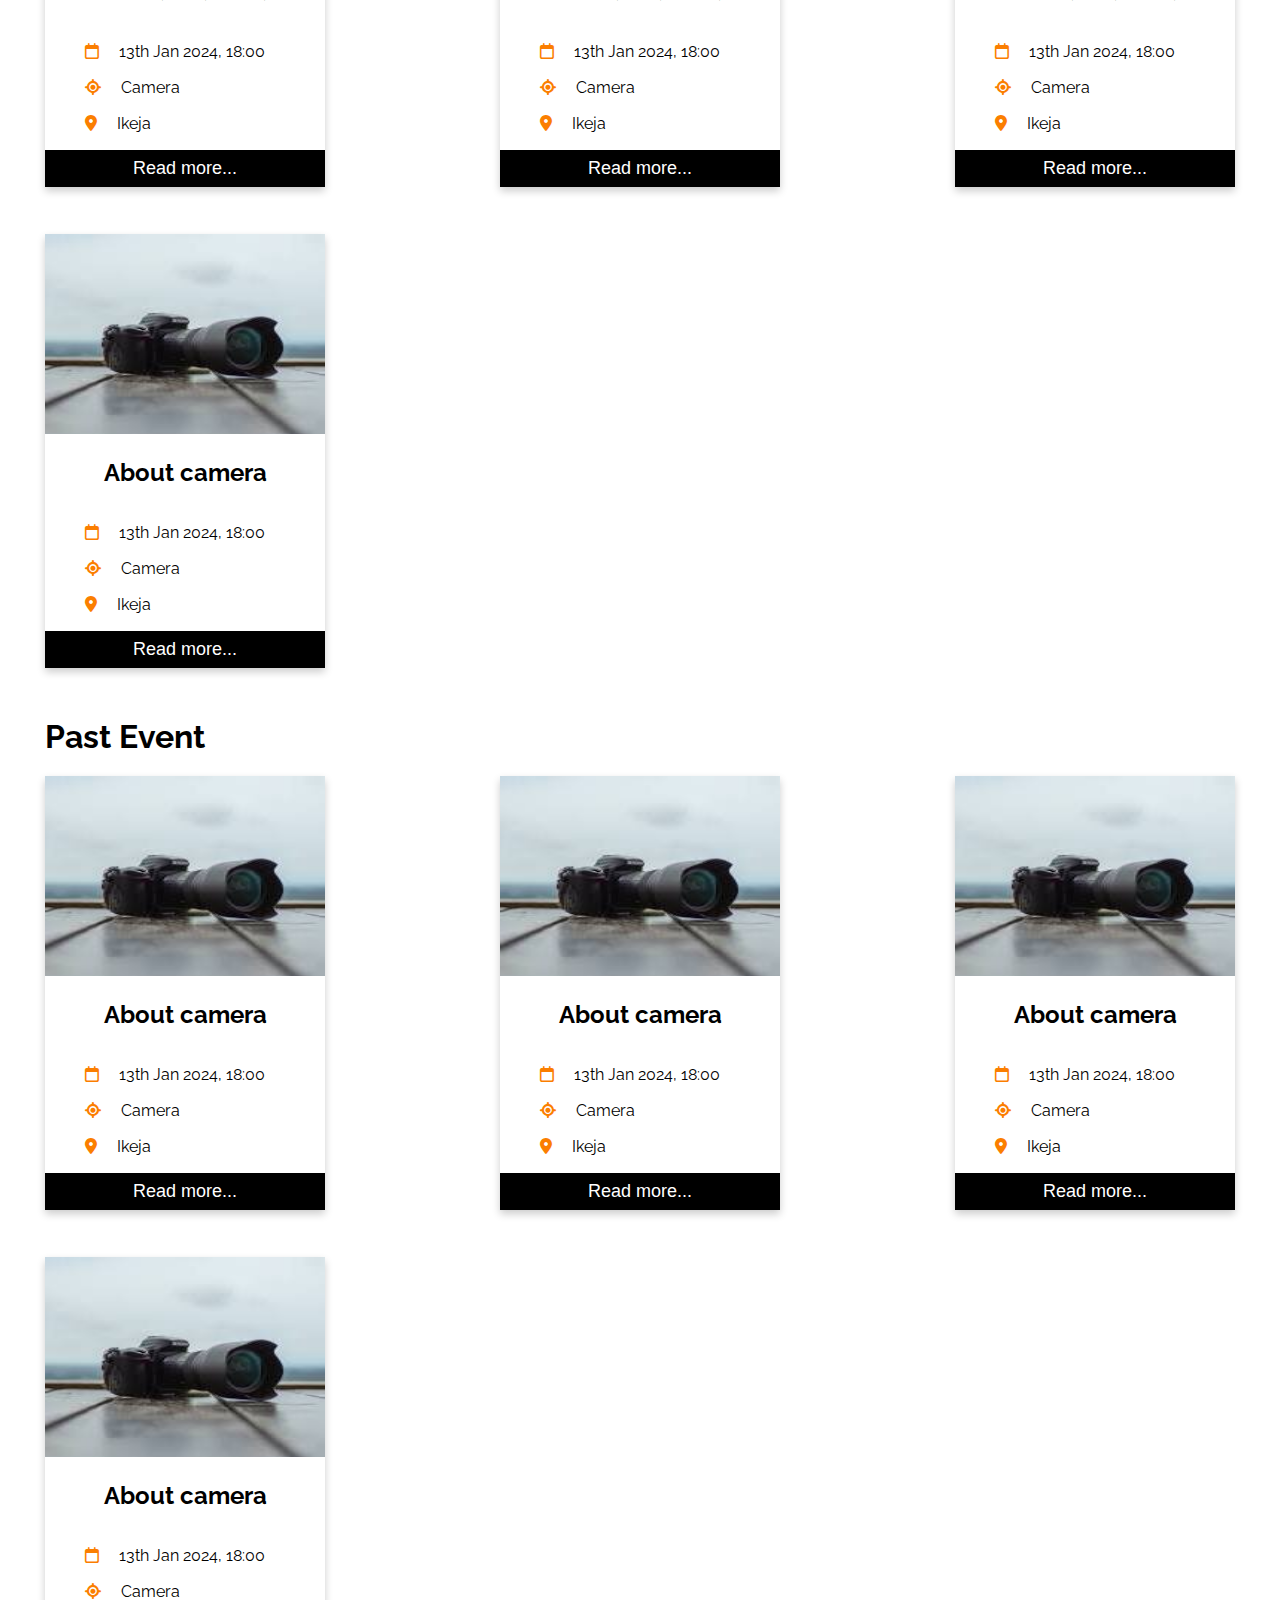
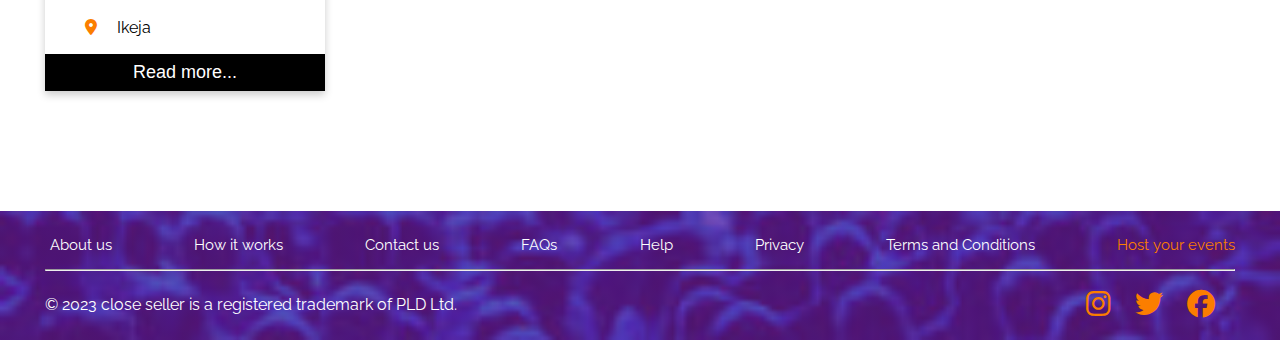
<file: events.html>
<!DOCTYPE html>
<html lang="en">
<head>
    <meta charset="UTF-8">
    <meta name="viewport" content="width=device-width, initial-scale=1.0, maximum-scale=1.0, user-scalable=no">
    <link rel="stylesheet" href="events.css">
    <link rel="stylesheet" href="https://cdnjs.cloudflare.com/ajax/libs/font-awesome/6.4.2/css/all.min.css">
    <title>Close Seller</title>
</head>
<body>
    <nav>
        <div class="welcome">
            <img src="images/close_seller-logo.png" alt="close seller logo">
            <h3>Prince</h3>
        </div>
        <div class="container-fluid">
            <ul>
                <li>
                    <a href="home.html">Home</a>
                </li>
                <li class="dropdown">
                        <p>Event</p>
                        <ul class="dropdown-content">
                            <li><a href="#">Wedding</a></li>
                            <li><a href="#">Comedy</a></li>
                            <li><a href="#">Birthday</a></li>
                        </ul>
                </li>
                <li>
                    <a href="#">All Event</a>
                </li>
                <li>
                    <a href="#">Upcoming Event</a>
                </li>
                <li>
                    <a href="#">Past Event</a>
                </li>
                <li>
                    <a href="index.html">Sign Out</a>
                </li>
            </ul>
        </div>
        <i class="fas fa-bars fa-fade" id="menu" onclick="offCanvas()"></i>
        <div id="showRight">
            <div class="head">
                <span><i class="fas fa-solid fa-xmark fa-fade" onclick="cancel()" style="color: #6f1d9f;"></i></span>
                <a href="home.html"><i class="fa-solid fa-house" style="color: white;"></i></a>
            </div>
            <ul>
                <li>
                    <a href="#">All Event</a>
                </li>
                <li>
                    <a href="#">Upcoming Event</a>
                </li>
                <li>
                    <a href="#">Past Event</a>
                </li>
                <li class="dropdown">
                    <p>Events</p>
                    <ul class="dropdown-content">
                        <li><a href="#">Wedding</a></li>
                        <li><a href="#">Comedy</a></li>
                        <li><a href="#">Birthday</a></li>
                    </ul>
                </li>
                <hr style="margin-left: -40px; margin-top: 20px;">
                    <li>
                        <a href="profile.html"><i class="fa-solid fa-user" style="color: #791daa; margin-right: 10px;"></i>Profile</a>
                    </li>
                    <li>
                        <a href="#">&nbsp<i class="fa-solid fa-info" style="color: #791daa; margin-right: 10px; font-size: 30px;"></i>About Us</a>
                    </li>
                    <li>
                        <a href="contact.html"><i class="fa-regular fa-address-book" style="color: #791daa; margin-right: 10px;"></i>Contact Us</a>
                    </li>
                    <li>
                        <a href="index.html"><i class="fa-solid fa-right-from-bracket" style="color:  #701d9d; margin-right: 10px;"></i>Sign Out</a>
                    </li>
            </ul>
        </div>
    </nav>

    <div class="search">
        <p>Reset Filter</p>
        <div class="filter">
            <button type="button" onclick="dropdown()">Filter</button>
            <div class="input">
                <input type="search" placeholder="Search event...">
                <i class="icon-search fa-solid fa-magnifying-glass" style="color: #000000;"></i>
            </div>
        </div>
        <select name="country" id="country">
            <option value="Nigeria">Nigeria</option>
            <option value="Nigeria">Nigeria</option>
            <option value="Nigeria">Nigeria</option>
            <option value="Nigeria">Nigeria</option>
            <option value="Nigeria">Nigeria</option>
        </select>
        <button type="button" class="btn">Search</button>
    </div>

    <div class="filter-content" id="filter-content">
        <div class="desktopScreen">
            <div class="flex">
                <div class="event-type">
                    <h3>Event Types</h3>
                    <select name="event-type" id="events">
                        <option value="marriage">Marriage</option>
                        <option value="comedy">Comedy</option>
                        <option value="birthday">Birthday</option>
                        <option value="sport">Sport</option>
                        <option value="club">Club</option>
                    </select>
                </div>
                <div class="price">
                    <h3>Price</h3>
                    <input type="radio" name="payment" id="any-price">
                    <label for="text">Any Price</label><br>
                    <input type="radio" name="payment" id="paid">
                    <label for="text">Paid Events</label><br>
                    <input type="radio" name="payment" id="free">
                    <label for="text">free Events</label><br>
                </div>
            </div>
            <hr>
            <button type="button" class="apply">Apply Filters</button>
            <button type="button" onclick="closeContent()">Close</button>
        </div>

        <div class="mobile">
                <ul>
                    <li><a href="#">Reset</a></li>
                    <li><p><b>Search</b></p></li>
                    <li><a href="#" onclick="closeContent()">Close</a></li>
                </ul>
                <hr>
                <div class="dropdown-mobile">
                    <button class="dropbtn">Choose Event Type</button>
                    <div class="dropdown-mobile-content">
                        <div class="event-type">
                            <select name="event-type" id="events">
                                <option value="marriage">Marriage</option>
                                <option value="comedy">Comedy</option>
                                <option value="birthday">Birthday</option>
                                <option value="sport">Sport</option>
                                <option value="club">Club</option>
                            </select>
                        </div>
                    </div>
                </div>
                <hr>
                <div class="dropdown-mobile">
                    <button class="dropbtn">Choose Price</button>
                    <div class="dropdown-mobile-content">
                        <div class="price">
                            <input type="radio" name="payment" id="any-price">
                            <label for="text">Any Price &nbsp &nbsp</label><br>
                            <input type="radio" name="payment" id="paid">
                            <label for="text">Paid Events</label><br>
                            <input type="radio" name="payment" id="free">
                            <label for="text">free Events</label><br>
                        </div>
                    </div>
                </div>
                <button type="button" class="btn">Apply Filters</button>
            </div>
        </div>
    </div>

    <div id="allEvent">
        <div id="all">
            <h1>All Event</h1>
            <div class="all-card">
                <div class="card">
                    <img src="images/cam.jpg" alt="camera">
                    <h2>About camera</h2>
                    <ul>
                        <li>
                            <i class="fa-regular fa-calendar" style="color: #fb7e00;"></i>
                            <p>13th Jan 2024, 18:00</p>
                        </li>
                        <li>
                            <i class="fa-solid fa-location-crosshairs" style="color: #fb7e00;"></i>
                            <p>Camera</p>
                        </li>
                        <li>
                            <i class="fa-solid fa-location-dot" style="color: #fb7e00;"></i>
                            <p>Ikeja</p>
                        </li>
                    </ul>
                    <a href="about-cam.html"><button type="button">Read more...</button></a>
                </div>
                <div class="card">
                    <img src="images/cam.jpg" alt="camera">
                    <h2>About camera</h2>
                    <ul>
                        <li>
                            <i class="fa-regular fa-calendar" style="color: #fb7e00;"></i>
                            <p>13th Jan 2024, 18:00</p>
                        </li>
                        <li>
                            <i class="fa-solid fa-location-crosshairs" style="color: #fb7e00;"></i>
                            <p>Camera</p>
                        </li>
                        <li>
                            <i class="fa-solid fa-location-dot" style="color: #fb7e00;"></i>
                            <p>Ikeja</p>
                        </li>
                    </ul>
                    <button type="button">Read more...</button>
                </div>
                <div class="card">
                    <img src="images/cam.jpg" alt="camera">
                    <h2>About camera</h2>
                    <ul>
                        <li>
                            <i class="fa-regular fa-calendar" style="color: #fb7e00;"></i>
                            <p>13th Jan 2024, 18:00</p>
                        </li>
                        <li>
                            <i class="fa-solid fa-location-crosshairs" style="color: #fb7e00;"></i>
                            <p>Camera</p>
                        </li>
                        <li>
                            <i class="fa-solid fa-location-dot" style="color: #fb7e00;"></i>
                            <p>Ikeja</p>
                        </li>
                    </ul>
                    <button type="button">Read more...</button>
                </div>
                <div class="card">
                    <img src="images/cam.jpg" alt="camera">
                    <h2>About camera</h2>
                    <ul>
                        <li>
                            <i class="fa-regular fa-calendar" style="color: #fb7e00;"></i>
                            <p>13th Jan 2024, 18:00</p>
                        </li>
                        <li>
                            <i class="fa-solid fa-location-crosshairs" style="color: #fb7e00;"></i>
                            <p>Camera</p>
                        </li>
                        <li>
                            <i class="fa-solid fa-location-dot" style="color: #fb7e00;"></i>
                            <p>Ikeja</p>
                        </li>
                    </ul>
                    <button type="button">Read more...</button>
                </div>
            </div>
        </div>

        <div id="upcoming">
            <h1>Upcoming Event</h1>
            <div class="all-card">
                <div class="card">
                    <img src="images/cam.jpg" alt="camera">
                    <h2>About camera</h2>
                    <ul>
                        <li>
                            <i class="fa-regular fa-calendar" style="color: #fb7e00;"></i>
                            <p>13th Jan 2024, 18:00</p>
                        </li>
                        <li>
                            <i class="fa-solid fa-location-crosshairs" style="color: #fb7e00;"></i>
                            <p>Camera</p>
                        </li>
                        <li>
                            <i class="fa-solid fa-location-dot" style="color: #fb7e00;"></i>
                            <p>Ikeja</p>
                        </li>
                    </ul>
                    <button type="button">Read more...</button>
                </div>
                <div class="card">
                    <img src="images/cam.jpg" alt="camera">
                    <h2>About camera</h2>
                    <ul>
                        <li>
                            <i class="fa-regular fa-calendar" style="color: #fb7e00;"></i>
                            <p>13th Jan 2024, 18:00</p>
                        </li>
                        <li>
                            <i class="fa-solid fa-location-crosshairs" style="color: #fb7e00;"></i>
                            <p>Camera</p>
                        </li>
                        <li>
                            <i class="fa-solid fa-location-dot" style="color: #fb7e00;"></i>
                            <p>Ikeja</p>
                        </li>
                    </ul>
                    <button type="button">Read more...</button>
                </div>
                <div class="card">
                    <img src="images/cam.jpg" alt="camera">
                    <h2>About camera</h2>
                    <ul>
                        <li>
                            <i class="fa-regular fa-calendar" style="color: #fb7e00;"></i>
                            <p>13th Jan 2024, 18:00</p>
                        </li>
                        <li>
                            <i class="fa-solid fa-location-crosshairs" style="color: #fb7e00;"></i>
                            <p>Camera</p>
                        </li>
                        <li>
                            <i class="fa-solid fa-location-dot" style="color: #fb7e00;"></i>
                            <p>Ikeja</p>
                        </li>
                    </ul>
                    <button type="button">Read more...</button>
                </div>
                <div class="card">
                    <img src="images/cam.jpg" alt="camera">
                    <h2>About camera</h2>
                    <ul>
                        <li>
                            <i class="fa-regular fa-calendar" style="color: #fb7e00;"></i>
                            <p>13th Jan 2024, 18:00</p>
                        </li>
                        <li>
                            <i class="fa-solid fa-location-crosshairs" style="color: #fb7e00;"></i>
                            <p>Camera</p>
                        </li>
                        <li>
                            <i class="fa-solid fa-location-dot" style="color: #fb7e00;"></i>
                            <p>Ikeja</p>
                        </li>
                    </ul>
                    <button type="button">Read more...</button>
                </div>
            </div>
        </div>
    
        <div id="past">
            <h1>Past Event</h1>
            <div class="all-card">
                <div class="card">
                    <img src="images/cam.jpg" alt="camera">
                    <h2>About camera</h2>
                    <ul>
                        <li>
                            <i class="fa-regular fa-calendar" style="color: #fb7e00;"></i>
                            <p>13th Jan 2024, 18:00</p>
                        </li>
                        <li>
                            <i class="fa-solid fa-location-crosshairs" style="color: #fb7e00;"></i>
                            <p>Camera</p>
                        </li>
                        <li>
                            <i class="fa-solid fa-location-dot" style="color: #fb7e00;"></i>
                            <p>Ikeja</p>
                        </li>
                    </ul>
                    <button type="button">Read more...</button>
                </div>
                <div class="card">
                    <img src="images/cam.jpg" alt="camera">
                    <h2>About camera</h2>
                    <ul>
                        <li>
                            <i class="fa-regular fa-calendar" style="color: #fb7e00;"></i>
                            <p>13th Jan 2024, 18:00</p>
                        </li>
                        <li>
                            <i class="fa-solid fa-location-crosshairs" style="color: #fb7e00;"></i>
                            <p>Camera</p>
                        </li>
                        <li>
                            <i class="fa-solid fa-location-dot" style="color: #fb7e00;"></i>
                            <p>Ikeja</p>
                        </li>
                    </ul>
                    <button type="button">Read more...</button>
                </div>
                <div class="card">
                    <img src="images/cam.jpg" alt="camera">
                    <h2>About camera</h2>
                    <ul>
                        <li>
                            <i class="fa-regular fa-calendar" style="color: #fb7e00;"></i>
                            <p>13th Jan 2024, 18:00</p>
                        </li>
                        <li>
                            <i class="fa-solid fa-location-crosshairs" style="color: #fb7e00;"></i>
                            <p>Camera</p>
                        </li>
                        <li>
                            <i class="fa-solid fa-location-dot" style="color: #fb7e00;"></i>
                            <p>Ikeja</p>
                        </li>
                    </ul>
                    <button type="button">Read more...</button>
                </div>
                <div class="card">
                    <img src="images/cam.jpg" alt="camera">
                    <h2>About camera</h2>
                    <ul>
                        <li>
                            <i class="fa-regular fa-calendar" style="color: #fb7e00;"></i>
                            <p>13th Jan 2024, 18:00</p>
                        </li>
                        <li>
                            <i class="fa-solid fa-location-crosshairs" style="color: #fb7e00;"></i>
                            <p>Camera</p>
                        </li>
                        <li>
                            <i class="fa-solid fa-location-dot" style="color: #fb7e00;"></i>
                            <p>Ikeja</p>
                        </li>
                    </ul>
                    <button type="button">Read more...</button>
                </div>
            </div>
        </div>
    </div>

    <footer>
        <div class="desk-footer">
            <ul>
                <li><a href="#">About us</a></li>
                <li><a href="#">How it works</a></li>
                <li><a href="#">Contact us</a></li>
                <li><a href="#">FAQs</a></li>
                <li><a href="#">Help</a></li>
                <li><a href="#">Privacy</a></li>
                <li><a href="#">Terms and Conditions</a></li>
                <li><a href="#" class="floatRight">Host your events</a></li>
            </ul>
            <hr>
            <div class="social">
                <p>&copy 2023 close seller is a registered trademark of PLD Ltd.</p>
                <span>
                    <i class="fa-brands fa-instagram" style="color: #fb7e00;"></i>
                    <i class="fa-brands fa-twitter" style="color: #fb7e00;"></i>
                    <i class="fa-brands fa-facebook" style="color: #fb7d00;"></i>
                </span>
            </div>
        </div>
        <div class="mobile-footer">
            <a href="home.html">
                <i class="fa-solid fa-house"></i>
                <p>Home</p>
            </a>
            <a href="events.html">
                <i class="fa fa-calendar" aria-hidden="true"></i>
                <p>Event</p>
            </a>
            <a href="skill.html">
                <i class="fa-solid fa-certificate"></i>
                <p>Skills</p>
            </a>
            <a href="index.html">
                <i class="fa-solid fa-right-from-bracket"></i>
                <p>Sign Out</p>
            </a>
        </div>
    </footer>

    <script src="events.js">

    </script>
</body>
</html>
</file>
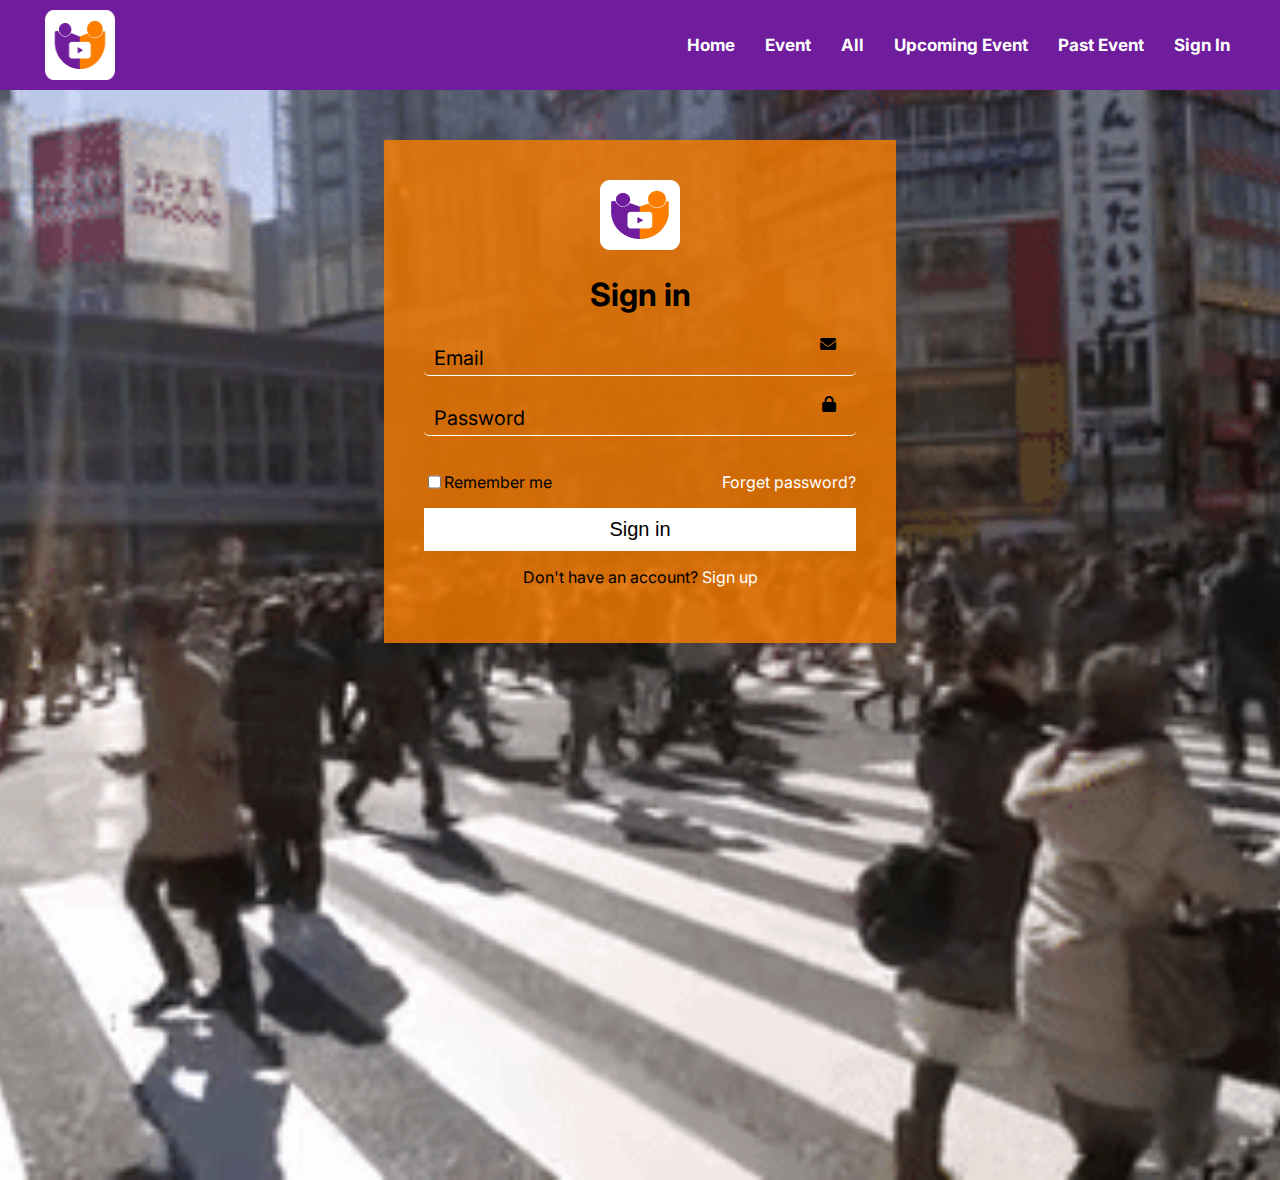
<file: form.html>
<!DOCTYPE html>
<html lang="en">
<head>
    <meta charset="UTF-8">
    <meta name="viewport" content="width=device-width, initial-scale=1.0">
    <link rel="stylesheet" href="https://cdnjs.cloudflare.com/ajax/libs/font-awesome/6.4.2/css/all.min.css">
    <link rel="stylesheet" href="form.css">
    <title>FORM</title>
</head>
<body>
    <nav>
        <img src="images/close_seller-logo.png" alt="close seller logo">
        <div class="container-fluid">
            <ul>
                <li>
                    <a href="#">Home</a>
                </li>
                <li class="dropdown">
                        <p>Event</p>
                        <ul class="dropdown-content">
                            <li><a href="#">Wedding</a></li>
                            <li><a href="#">Comedy</a></li>
                            <li><a href="#">Birthday</a></li>
                        </ul>
                </li>
                <li>
                    <a href="#">All</a>
                </li>
                <li>
                    <a href="#">Upcoming Event</a>
                </li>
                <li>
                    <a href="#">Past Event</a>
                </li>
                <li>
                    <a href="#">Sign In</a>
                </li>
            </ul>
        </div>
    </nav>

    
    <div class="form">
        <form action="" id="sign-up">
            <img src="images/close_seller-logo.png" alt="close seller logo">
            <h1>Sign up</h1>
                <div class="input-box">
                    <input type="text" placeholder=" " />
                    <label for="username">Username</label>
                    <i class="fa fa-user"></i>
                </div>
                <div class="input-box">
                    <input type="email" placeholder=" " />
                    <label for="email">Email</label>
                    <i class="fa fa-envelope"></i>
                </div>
                <div class="input-box">
                    <input type="tel" placeholder=" " />
                    <label for="telephone">Phone Number</label>
                    <i class="fa fa-solid fa-phone-flip" style="color: #000000;"></i>
                </div>
                <div class="input-box">
                    <input type="password" placeholder=" " />
                    <label for="password">Password</label>
                    <i class="fa fa-lock"></i>
                </div>
                <div class="input-box">
                    <input type="password" placeholder=" " />
                    <label for="password">Repeat Password</label>
                    <i class="fa fa-lock"></i>
                </div>
                <div class="input-box">
                    <input type="text" placeholder=" " />
                    <label for="addres">Address</label>
                    <i class="fa fa-solid fa-address-card" style="color: #000000;"></i>
                </div>
                    <div class="check">
                        <input type="checkbox" class="checkbox" />
                        <p>I agree to the terms & conditions</p>
                    </div>
                <button type="button">Sign up</button>
                <p>Already have an account? <span><a href="#" onclick="signIn()">Sign in</a></span></p>
        </form>

        <div id="sign-in">
            <h1 class="welcome">Welcome back!</h1>
            <form action="" class="login">
                <img src="images/close_seller-logo.png" alt="close seller logo">
                <h1>Sign in</h1>
                <div class="input-box">
                    <input type="email" placeholder=" " />
                    <label for="email">Email</label>
                    <i class="fa fa-envelope"></i>
                </div>
                <div class="input-box">
                    <input type="password" placeholder=" " />
                    <label for="password">Password</label>
                    <i class="fa fa-lock"></i>
                </div>
                <div class="forget-box">
                    <div class="check">
                        <input type="checkbox" class="checkbox" />
                        <p>Remember me</p>
                    </div>
                    <a href="#">Forget password?</a>
                </div>
                <a href="home.html"><button type="button">Sign in</button></a>
                <p>Don't have an account? <span><a href="#" onclick="signUp()">Sign up</span></p>
        </form>
        </div>
    </div>

    <script src="form.js">

    </script>
</body>
</html>
</file>
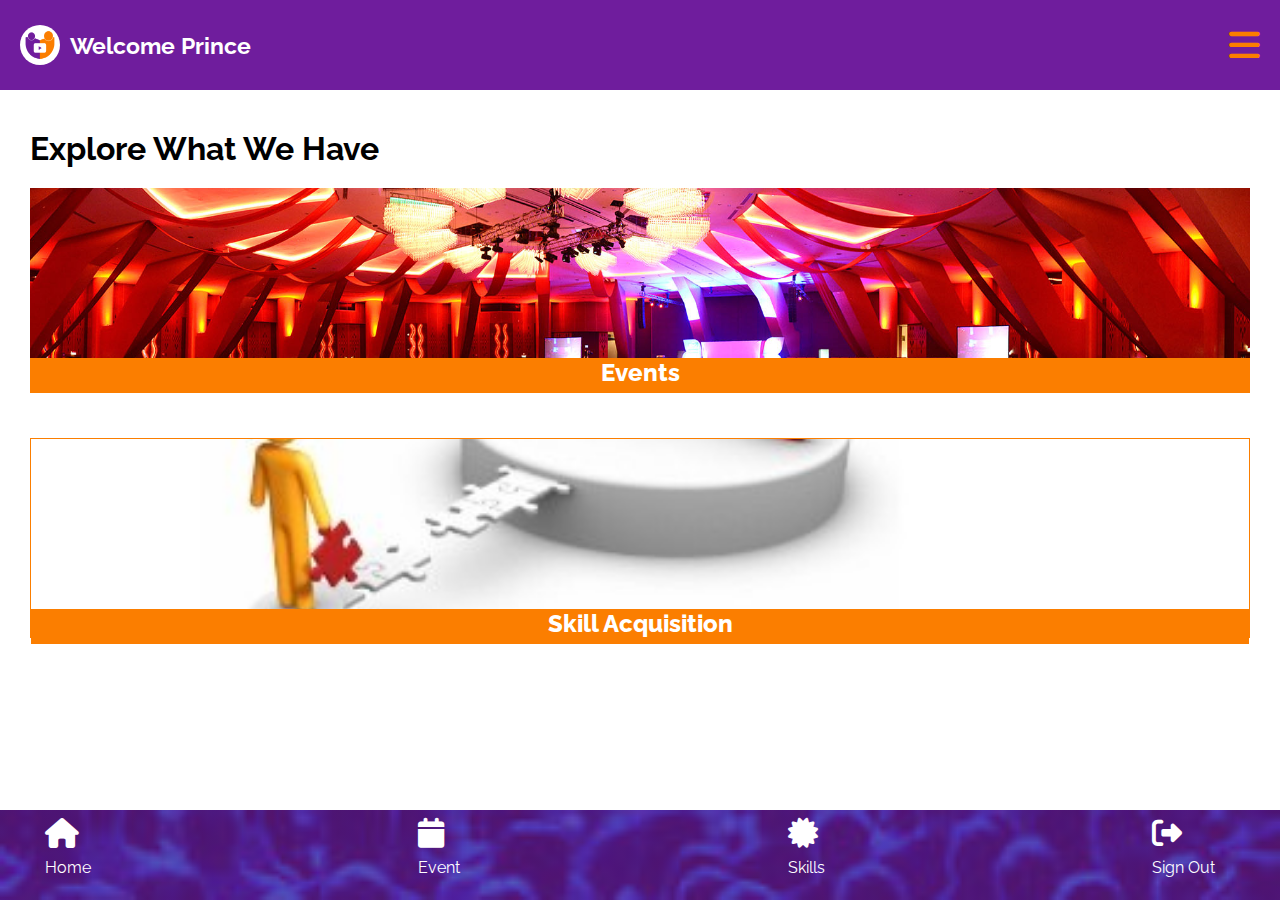
<file: home.html>
<!DOCTYPE html>
<html lang="en">
<head>
    <meta charset="UTF-8">
    <meta name="viewport" content="width=device-width, initial-scale=1.0, maximum-scale=1.0, user-scalable=no">
    <link rel="stylesheet" href="home.css">
    <link rel="stylesheet" href="https://cdnjs.cloudflare.com/ajax/libs/font-awesome/6.4.2/css/all.min.css">
    <title>Home</title>
</head>
<body>
    <nav>
        <div class="welcome">
            <img src="images/close_seller-logo.png" alt="close seller logo">
            <h3>Welcome Prince</h3>
        </div>
        <div class="container-fluid">
            <i class="fas fa-bars fa-fade" id="menu" onclick="offCanvas()"></i>
            <div id="showRight">
                <div class="head">
                    <span><i class="fas fa-solid fa-xmark fa-fade" onclick="cancel()" style="color: #6f1d9f;"></i></span>
                    <a href="home.html"><i class="fa-solid fa-house" style="color: white;"></i></a>
                </div>
                <ul>
                    <li>
                        <a href="events.html">Event</a>
                    </li>
                    <li>
                        <a href="skill.html">Skill Program</a>
                    </li>
                    <hr style="margin-left: -40px; margin-top: 100px;">
                    <li>
                        <a href="profile.html"><i class="fa-solid fa-user" style="color: #791daa; margin-right: 10px;"></i>Profile</a>
                    </li>
                    <li>
                        <a href="#">&nbsp<i class="fa-solid fa-info" style="color: #791daa; margin-right: 10px; font-size: 30px;"></i>About Us</a>
                    </li>
                    <li>
                        <a href="contact.html"><i class="fa-regular fa-address-book" style="color: #791daa; margin-right: 10px;"></i>Contact Us</a>
                    </li>
                    <li>
                        <a href="index.html"><i class="fa-solid fa-right-from-bracket" style="color:  #701d9d; margin-right: 10px;"></i>Sign Out</a>
                    </li>
                </ul>
            </div>
        </div>
    </nav>

    <div class="explores">
        <h1>Explore What We Have</h1>
        <div class="event">
            <a href="events.html"><h2>Events</h2></a>
        </div>
        <div class="skill">
            <a href="skill.html"><h2>Skill Acquisition</h2></a>
        </div>
    </div>

    <footer>
        <a href="home.html">
            <i class="fa-solid fa-house"></i>
            <p>Home</p>
        </a>
        <a href="events.html">
            <i class="fa fa-calendar" aria-hidden="true"></i>
            <p>Event</p>
        </a>
        <a href="skill.html">
            <i class="fa-solid fa-certificate"></i>
            <p>Skills</p>
        </a>
        <a href="index.html">
            <i class="fa-solid fa-right-from-bracket"></i>
            <p>Sign Out</p>
        </a>
    </footer>

    <script src="home.js">

    </script>
</body>
</html>
</file>
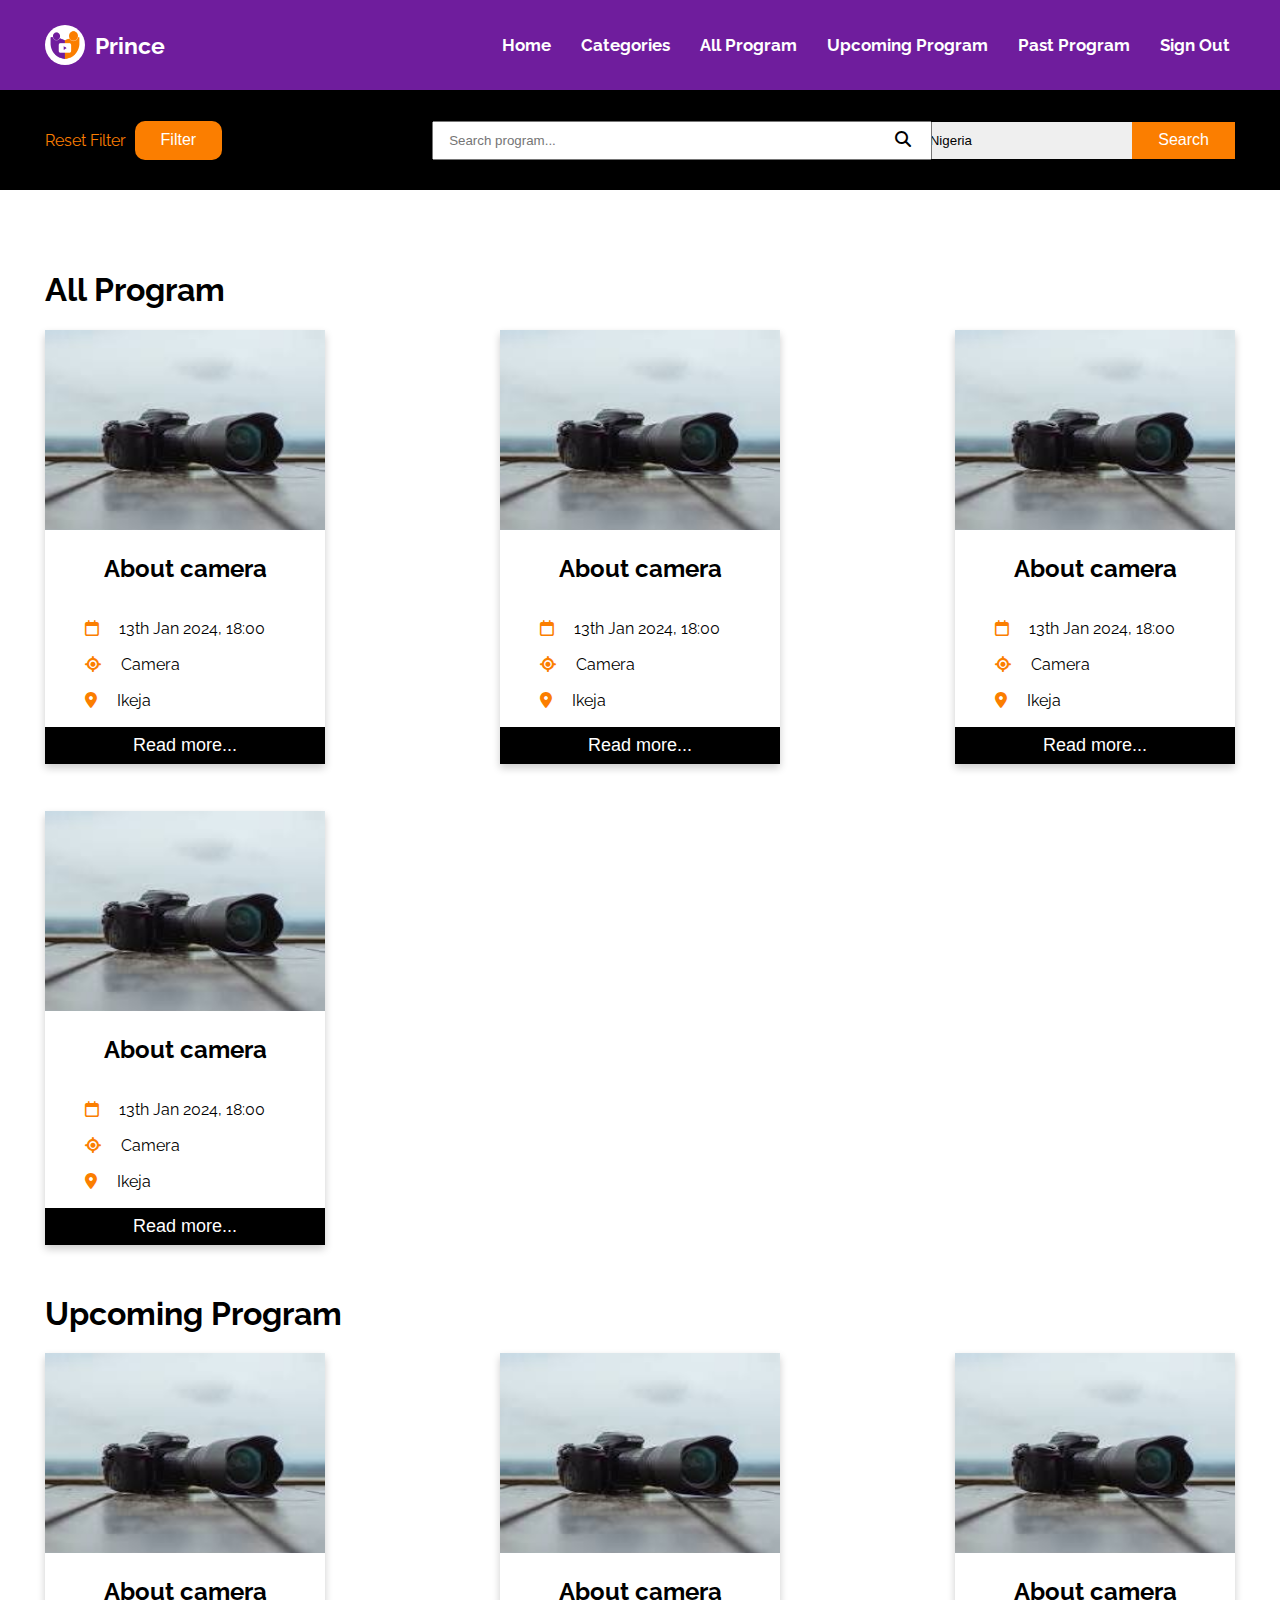
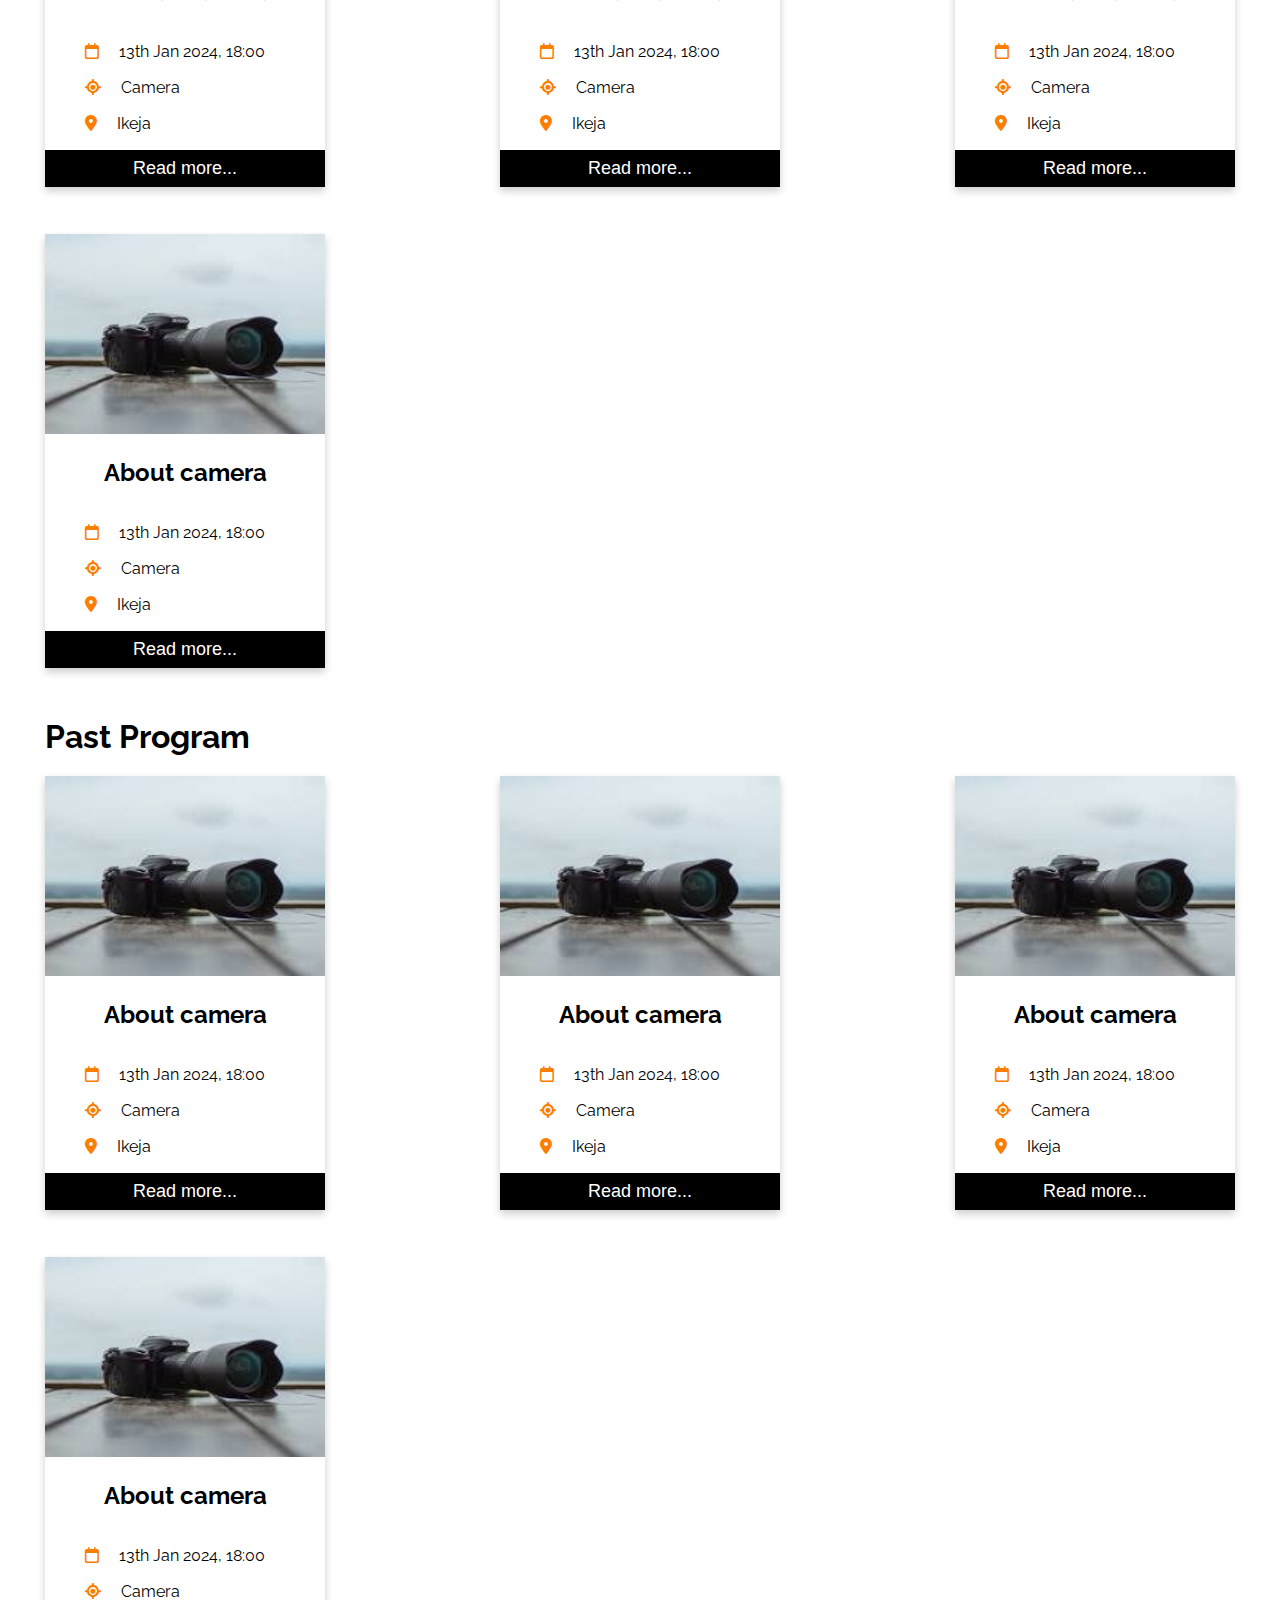
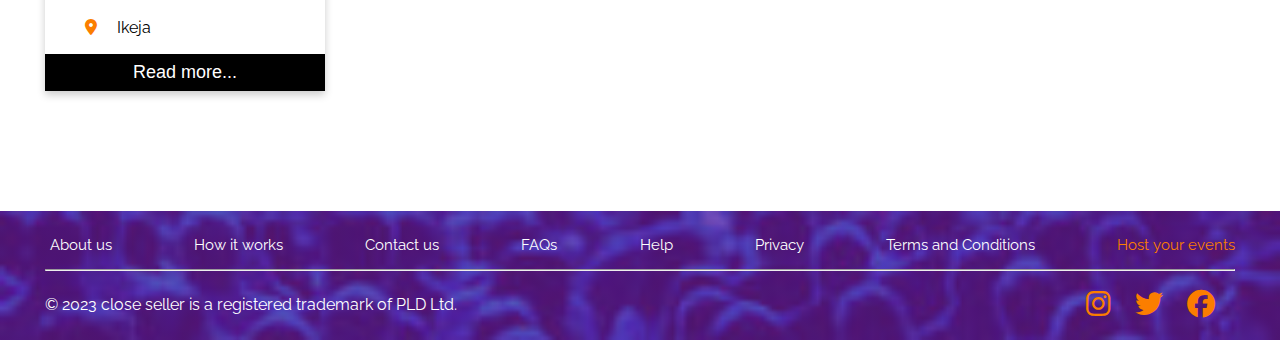
<file: skill.html>
<!DOCTYPE html>
<html lang="en">
<head>
    <meta charset="UTF-8">
    <meta name="viewport" content="width=device-width, initial-scale=1.0, maximum-scale=1.0, user-scalable=no">
    <link rel="stylesheet" href="skill.css">
    <link rel="stylesheet" href="https://cdnjs.cloudflare.com/ajax/libs/font-awesome/6.4.2/css/all.min.css">
    <title>Close Seller</title>
</head>
<body>
    <nav>
        <div class="welcome">
            <img src="images/close_seller-logo.png" alt="close seller logo">
            <h3>Prince</h3>
        </div>
        <div class="container-fluid">
            <ul>
                <li>
                    <a href="home.html">Home</a>
                </li>
                <li class="dropdown">
                        <p>Categories</p>
                        <ul class="dropdown-content">
                            <li><a href="#">Web development</a></li>
                            <li><a href="#">Data structure</a></li>
                            <li><a href="#">Graphic design</a></li>
                        </ul>
                </li>
                <li>
                    <a href="#">All Program</a>
                </li>
                <li>
                    <a href="#">Upcoming Program</a>
                </li>
                <li>
                    <a href="#">Past Program</a>
                </li>
                <li>
                    <a href="index.html">Sign Out</a>
                </li>
            </ul>
        </div>
        <i class="fas fa-bars fa-fade" id="menu" onclick="offCanvas()"></i>
        <div id="showRight">
            <div class="head">
                <span><i class="fas fa-solid fa-xmark fa-fade" onclick="cancel()" style="color: #6f1d9f;"></i></span>
                <a href="home.html"><i class="fa-solid fa-house" style="color: white;"></i></a>
            </div>
            <ul>
                <li>
                    <a href="#">All Program</a>
                </li>
                <li>
                    <a href="#">Upcoming Program</a>
                </li>
                <li>
                    <a href="#">Past Program</a>
                </li>
                <li class="dropdown">
                    <p>Categories</p>
                    <ul class="dropdown-content">
                        <li><a href="#">Web development</a></li>
                        <li><a href="#">Data structure</a></li>
                        <li><a href="#">Graphic design</a></li>
                    </ul>
                </li>
                <hr style="margin-left: -40px; margin-top: 20px;">
                <li>
                    <a href="profile.html"><i class="fa-solid fa-user" style="color: #791daa; margin-right: 10px;"></i>Profile</a>
                </li>
                <li>
                    <a href="#">&nbsp<i class="fa-solid fa-info" style="color: #791daa; margin-right: 10px; font-size: 30px;"></i>About Us</a>
                </li>
                <li>
                    <a href="contact.html"><i class="fa-regular fa-address-book" style="color: #791daa; margin-right: 10px;"></i>Contact Us</a>
                </li>
                <li>
                    <a href="index.html"><i class="fa-solid fa-right-from-bracket" style="color:  #701d9d; margin-right: 10px;"></i>Sign Out</a>
                </li>
            </ul>
        </div>
    </nav>

    <div class="search">
        <p>Reset Filter</p>
        <div class="filter">
            <button type="button" onclick="dropdown()">Filter</button>
            <div class="input">
                <input type="search" placeholder="Search program...">
                <i class="icon-search fa-solid fa-magnifying-glass" style="color: #000000;"></i>
            </div>
        </div>
        <select name="country" id="country">
            <option value="Nigeria">Nigeria</option>
            <option value="Nigeria">Nigeria</option>
            <option value="Nigeria">Nigeria</option>
            <option value="Nigeria">Nigeria</option>
            <option value="Nigeria">Nigeria</option>
        </select>
        <button type="button" class="btn">Search</button>
    </div>

    <div class="filter-content" id="filter-content">
        <div class="desktopScreen">
            <div class="flex">
                <div class="program-type">
                    <h3>Program Types</h3>
                    <select name="program-type" id="programs">
                        <option value="marriage">Marriage</option>
                        <option value="comedy">Comedy</option>
                        <option value="birthday">Birthday</option>
                        <option value="sport">Sport</option>
                        <option value="club">Club</option>
                    </select>
                </div>
                <div class="price">
                    <h3>Price</h3>
                    <input type="radio" name="payment" id="any-price">
                    <label for="text">Any Price</label><br>
                    <input type="radio" name="payment" id="paid">
                    <label for="text">Paid Events</label><br>
                    <input type="radio" name="payment" id="free">
                    <label for="text">free Events</label><br>
                </div>
            </div>
            <hr>
            <button type="button" class="apply">Apply Filters</button>
            <button type="button" onclick="closeContent()">Close</button>
        </div>

        <div class="mobile">
                <ul>
                    <li><a href="#">Reset</a></li>
                    <li><p><b>Search</b></p></li>
                    <li><a href="#" onclick="closeContent()">Close</a></li>
                </ul>
                <hr>
                <div class="dropdown-mobile">
                    <button class="dropbtn">Program Type</button>
                    <div class="dropdown-mobile-content">
                        <div class="program-type">
                            <select name="program-type" id="programs">
                                <option value="marriage">Marriage</option>
                                <option value="comedy">Comedy</option>
                                <option value="birthday">Birthday</option>
                                <option value="sport">Sport</option>
                                <option value="club">Club</option>
                            </select>
                        </div>
                    </div>
                </div>
                <hr>
                <div class="dropdown-mobile">
                    <button class="dropbtn">Price</button>
                    <div class="dropdown-mobile-content">
                        <div class="price">
                            <input type="radio" name="payment" id="any-price">
                            <label for="text">Any Price &nbsp &nbsp</label><br>
                            <input type="radio" name="payment" id="paid">
                            <label for="text">Paid Events</label><br>
                            <input type="radio" name="payment" id="free">
                            <label for="text">free Events</label><br>
                        </div>
                    </div>
                </div>
                <button type="button" class="btn">Apply Filters</button>
            </div>
        </div>
    </div>

    <div id="allProgram">
        <div id="all">
            <h1>All Program</h1>
            <div class="all-card">
                <div class="card">
                    <img src="images/cam.jpg" alt="camera">
                    <h2>About camera</h2>
                    <ul>
                        <li>
                            <i class="fa-regular fa-calendar" style="color: #fb7e00;"></i>
                            <p>13th Jan 2024, 18:00</p>
                        </li>
                        <li>
                            <i class="fa-solid fa-location-crosshairs" style="color: #fb7e00;"></i>
                            <p>Camera</p>
                        </li>
                        <li>
                            <i class="fa-solid fa-location-dot" style="color: #fb7e00;"></i>
                            <p>Ikeja</p>
                        </li>
                    </ul>
                    <a href="about-cam.html"><button type="button">Read more...</button></a>
                </div>
                <div class="card">
                    <img src="images/cam.jpg" alt="camera">
                    <h2>About camera</h2>
                    <ul>
                        <li>
                            <i class="fa-regular fa-calendar" style="color: #fb7e00;"></i>
                            <p>13th Jan 2024, 18:00</p>
                        </li>
                        <li>
                            <i class="fa-solid fa-location-crosshairs" style="color: #fb7e00;"></i>
                            <p>Camera</p>
                        </li>
                        <li>
                            <i class="fa-solid fa-location-dot" style="color: #fb7e00;"></i>
                            <p>Ikeja</p>
                        </li>
                    </ul>
                    <button type="button">Read more...</button>
                </div>
                <div class="card">
                    <img src="images/cam.jpg" alt="camera">
                    <h2>About camera</h2>
                    <ul>
                        <li>
                            <i class="fa-regular fa-calendar" style="color: #fb7e00;"></i>
                            <p>13th Jan 2024, 18:00</p>
                        </li>
                        <li>
                            <i class="fa-solid fa-location-crosshairs" style="color: #fb7e00;"></i>
                            <p>Camera</p>
                        </li>
                        <li>
                            <i class="fa-solid fa-location-dot" style="color: #fb7e00;"></i>
                            <p>Ikeja</p>
                        </li>
                    </ul>
                    <button type="button">Read more...</button>
                </div>
                <div class="card">
                    <img src="images/cam.jpg" alt="camera">
                    <h2>About camera</h2>
                    <ul>
                        <li>
                            <i class="fa-regular fa-calendar" style="color: #fb7e00;"></i>
                            <p>13th Jan 2024, 18:00</p>
                        </li>
                        <li>
                            <i class="fa-solid fa-location-crosshairs" style="color: #fb7e00;"></i>
                            <p>Camera</p>
                        </li>
                        <li>
                            <i class="fa-solid fa-location-dot" style="color: #fb7e00;"></i>
                            <p>Ikeja</p>
                        </li>
                    </ul>
                    <button type="button">Read more...</button>
                </div>
            </div>
        </div>

        <div id="upcoming">
            <h1>Upcoming Program</h1>
            <div class="all-card">
                <div class="card">
                    <img src="images/cam.jpg" alt="camera">
                    <h2>About camera</h2>
                    <ul>
                        <li>
                            <i class="fa-regular fa-calendar" style="color: #fb7e00;"></i>
                            <p>13th Jan 2024, 18:00</p>
                        </li>
                        <li>
                            <i class="fa-solid fa-location-crosshairs" style="color: #fb7e00;"></i>
                            <p>Camera</p>
                        </li>
                        <li>
                            <i class="fa-solid fa-location-dot" style="color: #fb7e00;"></i>
                            <p>Ikeja</p>
                        </li>
                    </ul>
                    <button type="button">Read more...</button>
                </div>
                <div class="card">
                    <img src="images/cam.jpg" alt="camera">
                    <h2>About camera</h2>
                    <ul>
                        <li>
                            <i class="fa-regular fa-calendar" style="color: #fb7e00;"></i>
                            <p>13th Jan 2024, 18:00</p>
                        </li>
                        <li>
                            <i class="fa-solid fa-location-crosshairs" style="color: #fb7e00;"></i>
                            <p>Camera</p>
                        </li>
                        <li>
                            <i class="fa-solid fa-location-dot" style="color: #fb7e00;"></i>
                            <p>Ikeja</p>
                        </li>
                    </ul>
                    <button type="button">Read more...</button>
                </div>
                <div class="card">
                    <img src="images/cam.jpg" alt="camera">
                    <h2>About camera</h2>
                    <ul>
                        <li>
                            <i class="fa-regular fa-calendar" style="color: #fb7e00;"></i>
                            <p>13th Jan 2024, 18:00</p>
                        </li>
                        <li>
                            <i class="fa-solid fa-location-crosshairs" style="color: #fb7e00;"></i>
                            <p>Camera</p>
                        </li>
                        <li>
                            <i class="fa-solid fa-location-dot" style="color: #fb7e00;"></i>
                            <p>Ikeja</p>
                        </li>
                    </ul>
                    <button type="button">Read more...</button>
                </div>
                <div class="card">
                    <img src="images/cam.jpg" alt="camera">
                    <h2>About camera</h2>
                    <ul>
                        <li>
                            <i class="fa-regular fa-calendar" style="color: #fb7e00;"></i>
                            <p>13th Jan 2024, 18:00</p>
                        </li>
                        <li>
                            <i class="fa-solid fa-location-crosshairs" style="color: #fb7e00;"></i>
                            <p>Camera</p>
                        </li>
                        <li>
                            <i class="fa-solid fa-location-dot" style="color: #fb7e00;"></i>
                            <p>Ikeja</p>
                        </li>
                    </ul>
                    <button type="button">Read more...</button>
                </div>
            </div>
        </div>
    
        <div id="past">
            <h1>Past Program</h1>
            <div class="all-card">
                <div class="card">
                    <img src="images/cam.jpg" alt="camera">
                    <h2>About camera</h2>
                    <ul>
                        <li>
                            <i class="fa-regular fa-calendar" style="color: #fb7e00;"></i>
                            <p>13th Jan 2024, 18:00</p>
                        </li>
                        <li>
                            <i class="fa-solid fa-location-crosshairs" style="color: #fb7e00;"></i>
                            <p>Camera</p>
                        </li>
                        <li>
                            <i class="fa-solid fa-location-dot" style="color: #fb7e00;"></i>
                            <p>Ikeja</p>
                        </li>
                    </ul>
                    <button type="button">Read more...</button>
                </div>
                <div class="card">
                    <img src="images/cam.jpg" alt="camera">
                    <h2>About camera</h2>
                    <ul>
                        <li>
                            <i class="fa-regular fa-calendar" style="color: #fb7e00;"></i>
                            <p>13th Jan 2024, 18:00</p>
                        </li>
                        <li>
                            <i class="fa-solid fa-location-crosshairs" style="color: #fb7e00;"></i>
                            <p>Camera</p>
                        </li>
                        <li>
                            <i class="fa-solid fa-location-dot" style="color: #fb7e00;"></i>
                            <p>Ikeja</p>
                        </li>
                    </ul>
                    <button type="button">Read more...</button>
                </div>
                <div class="card">
                    <img src="images/cam.jpg" alt="camera">
                    <h2>About camera</h2>
                    <ul>
                        <li>
                            <i class="fa-regular fa-calendar" style="color: #fb7e00;"></i>
                            <p>13th Jan 2024, 18:00</p>
                        </li>
                        <li>
                            <i class="fa-solid fa-location-crosshairs" style="color: #fb7e00;"></i>
                            <p>Camera</p>
                        </li>
                        <li>
                            <i class="fa-solid fa-location-dot" style="color: #fb7e00;"></i>
                            <p>Ikeja</p>
                        </li>
                    </ul>
                    <button type="button">Read more...</button>
                </div>
                <div class="card">
                    <img src="images/cam.jpg" alt="camera">
                    <h2>About camera</h2>
                    <ul>
                        <li>
                            <i class="fa-regular fa-calendar" style="color: #fb7e00;"></i>
                            <p>13th Jan 2024, 18:00</p>
                        </li>
                        <li>
                            <i class="fa-solid fa-location-crosshairs" style="color: #fb7e00;"></i>
                            <p>Camera</p>
                        </li>
                        <li>
                            <i class="fa-solid fa-location-dot" style="color: #fb7e00;"></i>
                            <p>Ikeja</p>
                        </li>
                    </ul>
                    <button type="button">Read more...</button>
                </div>
            </div>
        </div>
    </div>

    <footer>
        <div class="desk-footer">
            <ul>
                <li><a href="#">About us</a></li>
                <li><a href="#">How it works</a></li>
                <li><a href="#">Contact us</a></li>
                <li><a href="#">FAQs</a></li>
                <li><a href="#">Help</a></li>
                <li><a href="#">Privacy</a></li>
                <li><a href="#">Terms and Conditions</a></li>
                <li><a href="#" class="floatRight">Host your events</a></li>
            </ul>
            <hr>
            <div class="social">
                <p>&copy 2023 close seller is a registered trademark of PLD Ltd.</p>
                <span>
                    <i class="fa-brands fa-instagram" style="color: #fb7e00;"></i>
                    <i class="fa-brands fa-twitter" style="color: #fb7e00;"></i>
                    <i class="fa-brands fa-facebook" style="color: #fb7d00;"></i>
                </span>
            </div>
        </div>

        <div class="mobile-footer">
            <a href="home.html">
                <i class="fa-solid fa-house"></i>
                <p>Home</p>
            </a>
            <a href="events.html">
                <i class="fa fa-calendar" aria-hidden="true"></i>
                <p>Event</p>
            </a>
            <a href="skill.html">
                <i class="fa-solid fa-certificate"></i>
                <p>Skills</p>
            </a>
            <a href="index.html">
                <i class="fa-solid fa-right-from-bracket"></i>
                <p>Sign Out</p>
            </a>
        </div>
    </footer>

    <script src="skill.js">

    </script>
</body>
</html>
</file>
<file: index.css>
@import url('https://fonts.googleapis.com/css2?family=Inter:wght@200;300;400;500;600;700;800;900&family=Lato:ital,wght@0,400;0,700;0,900;1,700;1,900&family=Raleway:ital,wght@0,100;0,300;0,400;0,500;0,600;0,700;0,800;0,900;1,400&display=swap');

*{
    box-sizing: border-box;
}
body{
    font-family: 'Raleway', sans-serif;
    margin: 0;
    padding: 0;
    background: url('images/FiRn.gif') center/cover no-repeat;
    height: 130vh;
}
nav{
    background-color: #6f1d9d;
    height: 90px;
    width: 100%;
    padding: 10px 50px 10px 45px;
    position: fixed;
    display: flex;
    justify-content: space-between;
    align-items: center;
    z-index: 1;
    top: 0;
}
nav img{
    width: 70px;
    height: 70px;
}
.welcome{
    display: none;
}
.container-fluid ul{
    display: flex;
    justify-content: space-between;
    align-items: center;
    gap: 30px;
    font-size: 17px;
    font-weight: bold;
}
li, a{
    list-style-type: none;
    text-decoration: none;
    color: white;
}
.dropdown{
    cursor: pointer;
    position: relative;
    display: inline-block;
}
.dropdown .dropdown-content{
    position: absolute;
    background-color: #fb7e00;
    display: none;
    min-width: 160px;
    height: 150px;
    box-shadow: 0px 8px 16px 2px rgba(0,0,0,0.2);
    z-index: 1;
}
.dropdown-content li{
    margin: 22px 8px;
    width: 40;
}
.dropdown-content a{
    color: white;
    font-size: 18px;
}
.dropdown-content li:hover{
    background-color: #6f1d9d;
    margin-left: -33px;
    height: 25px;
    text-align: center;
}
.dropdown:hover .dropdown-content{
    display: block;
}
.form{
    position: relative;
    top: 130px;
}
form{
    width: 100%;
    margin: 10px auto;
    background-color: rgba(250, 125, 0, 0.8);
}
input{
    padding: 10px;
    border: 1px solid white;
    border-radius: 5px;
    outline: none;
    background-color: transparent;
    color: white;
}
.input-box{
    position: relative;
}
.input-box input{
    border: none;
    border-bottom: 1px solid white;
    width: 100%;
    margin-bottom: 20px;
    height: 40px;
    font-size: 15px;
    width: 100%;
}
.input-box label{
    left: 0;
    position: absolute;
    padding: 10px;
    font-size: 20px;
    pointer-events: none;
    top: 0;
    transition: all 0.5s ease-out;

}
.input-box .fa{
    margin-top: -60px;
    float: right;
    margin-right: 20px;
} 
.input-box input:focus ~ label,
.input-box input:not(:placeholder-shown) ~ label
{
    top: -20px;
    font-size: 18px;
}
.login{
    text-align: center;
    width: 40%;
    padding: 40px;
}
#sign-up{
    text-align: center;
    width: 40%;
    padding: 20px;
    margin-bottom: 180px;
}
.forget-box{
    display: flex;
    justify-content: space-between;
    align-items: center;
    gap: 30px;
}
.check{
    display: flex;
}
button{
    border: none;
    width: 100%;
    padding: 10px;
    font-size: 20px;
    background-color: white;
    cursor: pointer;
}
@media screen and (max-width: 900px) {
.container-fluid,
nav img{
    display: none;
}
#sign-in img,
#sign-up img{
    height: 40px;
    width: 40px;
}
.login, 
#sign-up{
    width: 90%;
}
nav img{
    margin: 0 auto;
}
nav{
    background-color: inherit;
}
.welcome{
    display: block;
    font-size: 40px;
    color: white;
    text-align: center;
    margin-bottom: 30px;
}
}
@media screen and (max-width: 670px) {
    .form{
        width: 100%;
    }
    form{
        width: 100%;
        padding: 20px;
        margin: 0 30px;
        padding: 60px;
    }
}
@media screen and (max-width: 500px) {
    form{
        margin: 0 20px;
    }
}
@media screen and (max-width: 330px) {
    .forget-box{
        flex-direction: column;
        gap: 7px;
        margin-bottom: 30px;
    }
}
</file>
<file: about-cam.css>
@import url('https://fonts.googleapis.com/css2?family=Inter:wght@200;300;400;500;600;700;800;900&family=Lato:ital,wght@0,400;0,700;0,900;1,700;1,900&family=Raleway:ital,wght@0,100;0,300;0,400;0,500;0,600;0,700;0,800;0,900;1,400&display=swap');

*{
    box-sizing: border-box;
}
body{
    font-family: 'Raleway', sans-serif;
    margin: 0;
    padding: 0;
}
nav{
    background-color: #6f1d9d;
    height: 90px;
    width: 100%;
    border-bottom: 4px solid white;
    padding: 10px 50px 10px 45px;
    position: fixed;
    display: flex;
    justify-content: space-between;
    align-items: center;
    z-index: 1;
}
nav .welcome{
    display: flex;
    align-items: center;
    gap: 10px;
    font-size: 20px;
}
.welcome h3{
    display: none;
    color: white;
}
nav img{
    width: 70px;
    height: 70px;
}
.container-fluid ul{
    display: flex;
    justify-content: space-between;
    align-items: center;
    gap: 30px;
    font-size: 17px;
    font-weight: bold;
}
li, a{
    list-style-type: none;
    text-decoration: none;
    color: white;
}
nav button{
    border: none;
    border-radius: 10px;
    padding: 5px 28px;
    background-color: #fb7e00;
    color: white;
    height: 40px;
    font-size: 17px;
    cursor: pointer;
}
  /* Apply the animation to the button on hover */
nav button:hover{
    animation: shake 0.5s ease-in-out;
    opacity: 0.7;
}
@keyframes shake {
    0%, 100% {
    transform: translateY(0);
    }
    25%, 75% {
    transform: translateY(-5px); 
    }
    50% {
    transform: translateY(5px);
    }
}
.container-fluid ul{
    display: flex;
    justify-content: space-between;
    align-items: center;
    gap: 30px;
    font-size: 17px;
    font-weight: bold;
}
li, a{
    list-style-type: none;
    text-decoration: none;
    color: white;
}
/* The icon for showing the content */
#menu{
    display: none;
    cursor: pointer;
}
#showRight{
    position: absolute;
    background-color: #fb7e00;
    color: white;
    height: 100vh;
    width: 40%;
    right: 0;
    top: 0;
    font-size: 20px;
    display: none;
}
#showRight .dropdown .dropdown-content{
    background-color: #6f1d9d;
    height: 180px;
}
#showRight .dropdown-content li:hover{
    background-color: #fb7e00;
}
/* The icon for showing the content */
#menu{
    display: none;
    cursor: pointer;
    color: #fb7e00;
    opacity: 1; 
    font-size: 35px;
}
.head{
    display: flex;
    justify-content: space-between;
    align-items: center;
    padding: 25px 20px;
    font-weight: bold;
    font-size: 22px;
    border-bottom: 2px solid #6f1d9d;
}
#showRight ul{
    font-size: 21px;
    font-weight: bold;
}
#showRight li{
    margin-top: 30px;
}
.imageContent{
    position: relative;
    top: 80px;
    font-size: 22px;
    background: center/cover no-repeat;
    height: 80vh;
    text-align: center;
    padding: 80px;
    color: white;
    animation: slideBackground 15s linear infinite; /* Adjust duration as needed */
}
@keyframes slideBackground {
    0%, 50% {
      background-image: linear-gradient(to right,  rgba(109, 28, 156, 0.7),  rgba(109, 28, 156, 0.7)  ),url('images/cam.jpg'); /* Initial and final background image */
    }
    60%, 100% {
        background-image: linear-gradient(to right,  rgba(109, 28, 156, 0.7),  rgba(109, 28, 156, 0.7)  ),url('images/event.jpg'); /* Initial and final background image */
    }
}
.imageContent h2{
    color: #fb7e00;
    margin-top: 100px;
    font-size: 50px;
}
.imageContent .day{
    display: flex;
    justify-content: center;
    flex-wrap: wrap;
    align-items: center;
    margin-top: 100px;
}
.countdown-box{
    background-color: #fb7e00;
    padding: 20px;
}
.content{
    background-color: #6f1d9d;
    color: white;
    position: relative;
    top: 250px;
    padding: 50px;
}
.content h3{
    text-align: center;
    margin-bottom: 50px;
}
.content ul{
    color: white;
    display: flex;
    justify-content: space-between;
    align-items: center;
}
.content li{
    width: 40%;
    line-height: 30px;
    list-style-type: circle;
}
.speakers{
    position: relative;
    top: 380px;
    padding: 45px;
}
.speakers h1{
    color: #6f1d9d;
    text-align: center;
    margin-bottom: 40px;
    font-size: 60px;
}
.speakers span{
    color: #fb7e00;
}
.speakers img{
    width: 310px;
}
.ticket{
    position: relative;
    top: 410px;
    padding: 45px;
    width: 100%;
}
.ticket .getTicket{
    text-align: center;
}
.getTicket h1{
    color: #fb7e00;
    font-size: 60px;
}
.getTicket p{
    font-size: 35px;
    margin-bottom: 60px;
    font-weight: bold;
}
.accessticket{
    border: 1px solid #fb7e00;
    border-radius: 5px;
    text-align: center;
    width: 45%;
    padding: 40px;
}
.accessticket button{
    border: none;
    border-radius: 10px;
    padding: 10px 28px;
    background-color: #6f1d9d;
    color: white;
    cursor: pointer;
}
.flexticket{
    display: flex;
    justify-content: space-between;
    align-items: center;
    margin-bottom: 40px;
}
.relatedEvent{
    position: relative;
    top: 400px;
    padding: 45px;
    width: 100%;
}
.relatedEvent h1{
    text-align: center;
    color: #6f1d9d;
    font-size: 60px;
    margin-bottom: 80px;
}
.relatedEvent img{
    width: 310px;
}
.Sponsorship{
    position: relative;
    top: 430px;
    background-color: #6f1d9d;
    color: white;
    text-align: center;
    padding: 45px;
}
.Sponsorship h1{
    font-size: 55px;
    color: #fb7e00;
}
.Sponsorship h2{
    font-size: 40px;
    color: #101010;
}
.Sponsorship p{
    line-height: 30px;
}
.faqs{
    position: relative;
    top: 500px;
    background: url('images/event.jpg') center/cover no-repeat;
    height: 300px;
    width: 100%;
    color: white;
    padding: 45px;
    text-align: center;
}
.faqs h1{
    color: #fb7e00;
    font-size: 68px;
}
.questions{
    position: relative;
    top: 500px;
    padding: 45px;
    width: 100%;
    text-align: center;
    padding-bottom: 30vh;
}
.questions button{
    background-color: gray;
    color: white;
    padding: 0 40px;
    width: 100%;
    height: 50px;
    border: none;
    display: flex;
    justify-content: space-between;
    align-items: center;
    font-size: 22px;
    cursor: pointer;
}
button .angle{
    right: 0;
}
.questions .text{
    background-color: white;
    width: 100%;
    margin: -5px auto;
    height: 20vh;
    box-shadow: 0 0 20px 0;
    padding: 30px;
}
.questions p{
    width: 80%;
    line-height: 30px;
    margin: 0 auto;
}
.questions .ques{
    margin-bottom: 5px;
}
footer{
    background: linear-gradient(to right,  rgba(109, 28, 156, 0.7),  rgba(109, 28, 156, 0.7)), url('images/event.jpg') center/cover no-repeat;
    padding: 10px 45px;
    position: relative;
    width: 100%;
    height: 20%;
    color: white;
}
footer ul{
    display: flex;
    justify-content: space-between;
    align-items: center;
    font-size: 15px;
    margin-left: -35px;
    flex-wrap: wrap;
}
footer .floatRight{
    color: #fb7e00;
}
footer .social{
    display: flex;
    justify-content: space-between;
    align-items: center;
}
footer i{
    font-size: 28px;
    margin-right: 20px;
    cursor: pointer;
}
footer i:hover{
    opacity: 0.5;
}
.mobile-footer{
    display: none;
}
@media screen and (max-width: 900px) {
    nav .container-fluid, nav button{
        display: none;
    }
    nav img{
        width: 40px;
        height: 40px;
        border-radius: 40px;
    }
    .welcome h3{
        display: block;
    }
    #menu{
        display: block;
    }
    footer{
        position: fixed;
        height: 10vh;
        bottom: 0;
    }
    footer .dest-footer{
        display: none;
    }
    footer .mobile-footer{
        display: flex;
        justify-content: space-between;
        align-items: center;
        text-align: center;
        padding-left: 10px;
    }
    .mobile-footer p{
        display: block;
        margin-left: 10px;
        margin-top: 10px;
        font-size: 25px;
    }
    .mobile-footer i{
        color: white;
        font-size: 40px;
        margin-left: 20px;
    }
    .mobile-footer i:hover{
        opacity: 0.2;
    }
    #showRight{
        width: 50%;
    }
}
@media screen and (max-width: 770px) {
    #showRight{
        width: 60%;
    }
    .imageContent{
        top: 40px;
        height: 80vh;
    }
    .flexticket{
        flex-direction: column;
        width: 100%;
        margin-bottom: 10px;
    }
    .flexticket .accessticket{
        width: 100%;
        margin-bottom: 30px;
    }
    .questions p{
        width: 95%;
        margin-top: -15px;
    }
}
@media screen and (max-width: 655px) {
    .mobile-footer p{
        font-size: 20px;
        margin-left: -3px;
    }
    .mobile-footer i{
        margin-top: 5px;
        font-size: 30px;
        margin-left: 8px;
    }
}
@media screen and (max-width: 612px) {
    #showRight{
        width: 60%;
    }
    .mobile-footer{
        padding-top: -15px;
    }
}
@media screen and (max-width: 595px) {
    .imageContent{
        padding: 80px 40px;
    }
    .questions button{
        font-size: 20px;
    }
    .content ul{
        flex-direction: column;
        width: 100%;
        gap: 30px;
    }
    .content li{
        width: 100%;
    }
    .mobile-footer {
        font-size: 30px;
    }
    .mobile-footer p{
        font-size: 18px;
    }
}
@media screen and (max-width: 550px) {
    footer{
        padding: 15px 10px;
    }
    #showRight{
        width: 70%;
    }
}
@media screen and (max-width: 520px) {
    .questions .text{
        height: 30vh;
    }
    .imageContent .day{
        gap: 3px;
    }
    .imageContent{
        height: 98vh;
    }
}
@media screen and (max-width: 500px) {
    .mobile-footer i{
        margin-right: 30px;
        font-size: 30px;
    }
    .mobile-footer p{
        margin-right: 20px;
        font-size: 17px;
    }
    footer{
        padding: 15px;
    }
    .questions button{
        font-size: 16px;
    }
    #showRight{
        width: 70%;
    }
}
@media screen and (max-width: 450px) {
    nav{
        padding: 10px 20px;
    }
    .questions p{
        line-height: 30px;
        width: 95%;
    }
    .questions .text{
        height: 35vh;
    }
    .faqs{
        padding: 5px 45px;
    }
    .Sponsorship h1, 
    .faqs h1, 
    .getTicket h1, 
    .speakers h1,
    .relatedEvent h1,
    #time{
        font-size: 40px;
    }
    .Sponsorship h2,
    .getTicket p,
    .faqs p
    {
        font-size: 25px;
    }
    .speakersImage img{
        width: 100%;
    }
    .eventRelated img{
        width: 100%;
    }
    .imageContent{
        height: 120vh;
    }
}
@media screen and (max-width: 415px) {
    footer{
        padding: 5px;
    }
    .mobile-footer i{
        margin-top: -15px;
    }
    .questions p{
        line-height: 20px;
    }
    .questions .text{
        height: 39vh;
    }
    .questions button{
        padding: 0 15px;
    }
}
@media screen and (max-width: 380px) {
    .mobile-footer i{
        margin-right: 40px;
    }
    .imageContent{
        height: 140vh;
    }
}
</file>
<file: dashboard.css>
@import url('https://fonts.googleapis.com/css2?family=Inter:wght@200;300;400;500;600;700;800;900&family=Lato:ital,wght@0,400;0,700;0,900;1,700;1,900&family=Raleway:ital,wght@0,100;0,300;0,400;0,500;0,600;0,700;0,800;0,900;1,400&display=swap');

*{
    box-sizing: border-box;
}
body{
    background-color: white;
    margin: 0;
    font-family: 'Raleway', sans-serif;
    overflow-x: hidden;
    height: 130vh;
    font-size: 12px;
    position: relative;
}
.grid{
    display: grid;
    grid-template-columns: auto 1fr;
    grid-template-rows: auto 1fr auto;
}
.nav{
    background-color: #6f1d9d;
    grid-column: 2 / span 3;
    grid-row: 2 / span 1;
    position: fixed;
    z-index: 1;
    margin-left: 220px;
    width: 100%;
    flex-wrap: wrap;
}
nav{
    display: flex;
    justify-content: space-between;
    align-items: center;
    padding: 25px;
    height: 80px;
    width: 100%;
}
nav img{
    position: relative;
    height: 40px;
    width: 40px;
    border-radius: 20px;
    margin-right: 20px;
}
.welcome{
    position: relative;
    margin-left: 20px;
}
.welcome h1{
    color: white;
    font-weight: 600;
}
input{
    border: 1px solid gray;
    border-radius: 7px;
    padding: 10px;
    padding-left: 50px;
}
.search{
    position: absolute;
    margin-left: 16px;
    margin-top: 9px;
}
.menu{
    background-color: #fb7e00;
    grid-column: 1;
    grid-row: 1 / span 3;
    padding: 25px;
    width: 230px;
    border-right: 3px solid black;
    position: fixed;
    z-index: 1;
    height: 100%;
}
.menu img{
    position: relative;
    left: 40%;
    height: 40px;
    width: 40px;
}
.menu li{
    cursor: pointer;
}
.menu p{
    font-weight: 600;
}
.menu ul{
    margin-top: 30px;
    color: white;
}
ul img{
    width: 15px;
}
.flex{
    margin-left: 15px;
}
li{
    display: flex;
    align-items: center;
    list-style-type: none;
    margin-left: -30px;
    font-size: 13px;
    gap: 2px;
    margin-bottom: -5px;
    width: 300px;
}
button{
    border: none;
    border-radius: 8px;
    padding: 10px;
    height: 40px;
    font-size: 15px;
    width: 150px;
    background-color: #6f1d9d;
    color: white;
    margin: 15px;
    margin-top: 5px;
    cursor: pointer;
}
.main1, .main2{
    display: flex;
}
.main{
    background-color: #fb7e00;
    color: white;
    grid-column: 2;
    padding: 5px 20px;
    width: 250px;
    height: 210px;
    margin-left: 20px;
    border-radius: 19px;
}
.main ul{
    position: relative;
    top: 25%;
}
.main li a{
    text-decoration: none;
    color: #6f1d9d;
}
.allMain{
    position: relative;
    display: flex;
    width: 100%;
    align-items: center;
    margin-left: 240px;
    margin-top: 10px;
}
.all{
    position: relative;
    flex-direction: column;
    top: 100px;
}
.table{
    background-color: #6f1d9d;
    color: white;
    grid-column: 2 / span 2;
    width: 78.8%;
    height: 400px;
    margin-left: 260px;
    margin-top: 30px;
    padding: 37px 20px;
    border-radius: 30px;
}
table{
    border-collapse: collapse;
}
td{
    border-bottom: 1px solid rgba(238, 233, 233, 0.854);
    text-align: center;
}
td p{
    background-color: #fb7e00;
    color: white;
    width: 80px;
    padding: 13px;
    border-radius: 9px;
    margin-left: 60px;
}
.thead{
    background-color: #fb7e00;
}
th{
    width: 1050px;
    height: 40px;
}
.inactive{
    background-color: #fb7e00;
    color: white;
    width: 90px;
    border-radius: 9px;
    margin-left: 55px;
}
@media screen and (max-width: 900px) {
    .nav{
        width: 76%;
    }
    .main1, .main2{
        flex-direction: column;
        gap: 25px;
    }
    .allMain{
        position: relative;
        left: 30px;
    }
    .table{
        position: relative;
        width: 60%;
        left: 30px;
    }
}
@media screen and (max-width: 850px) {
    .allMain{
        left: 25px;
    }
    .table{
        left: 25px;
    }
}
@media screen and (max-width: 830px) {
    body{
        height: 150vh;
    }
    .allMain{
        flex-direction: column;
        gap: 25px;
    }
    .main{
        position: relative;
        left: -160px;
        width: 100%;
    }
    .table{
        left: 25px;
    }
}
@media screen and (max-width: 800px) {
    
}
</file>
<file: admin.css>
@import url('https://fonts.googleapis.com/css2?family=Inter:wght@200;300;400;500;600;700;800;900&family=Lato:ital,wght@0,400;0,700;0,900;1,700;1,900&family=Raleway:ital,wght@0,100;0,300;0,400;0,500;0,600;0,700;0,800;0,900;1,400&display=swap');

*{
    box-sizing: border-box;
}
body{
    font-family: 'Raleway', sans-serif;
    background-color: #6f1d9d;
    margin: 0;
    padding: 0;
}
form{
    background: linear-gradient(144deg,  rgb(250, 125, 0) 50%,  rgb(109, 28, 155) 50% );
    position: relative;
    z-index: 2;
    width: 100%;
    height: 100%;
    padding: 50px;
    margin: 2px;
}
.custom{
    background-color: white;
    position: relative;
    width: 50%;
    height: 100%;
    margin: 0 auto;
    overflow: hidden;
    top: 30px;
    padding-right: 4px;
}
.custom::before{
    content: "";
    background-color: black;
    position: absolute;
    top: -50%;
    left: -50%;
    width: 100%;
    height: 100%;
    z-index: 1;
    transform-origin: bottom right;
    animation: slide 6s linear infinite;
    animation-delay: -1.5s;
}
.custom::after{
    content: "";
    background-color: black;
    position: absolute;
    top: -50%;
    left: -50%;
    width: 100%;
    height: 100%;
    z-index: 1;
    transform-origin: bottom right;
    animation: slideAfter 6s linear infinite;
    animation-delay: -4.5s;
}

@keyframes slide {
    0%{
        transform: rotate(0deg);
    }
    100%{
        transform: rotate(360deg);
    }
}
@keyframes slideAfter {
    0%{
        transform: rotate(0deg);
    }
    100%{
        transform: rotate(360deg);
    }
}
h1{
    text-align: center;
}
input{
    width: 100%;
    padding: 5px;
    margin-bottom: 20px;
    border: none;
    outline: none;
    border-bottom: 1px solid white;
    border-radius: 10px;
    padding-left: 15px;
    height: 40px;
    color: white;
    background-color: transparent;
    font-size: 18px;
    margin-top: 20px;
}
.input-box{
    position: relative;
}
.input-box label{
    position: absolute;
    color: white;
    margin-left: 10px;
    font-size: 20px;
    left: 0;
    padding: 10px;
    font-size: 20px;
    pointer-events: none;
    top: 15px;
    transition: all 0.5s ease-out;
}
.input-box input:focus ~ label,
.input-box input:not(:placeholder-shown) ~ label
{
    top: -10px;
    font-size: 18px;
}
a{
    text-decoration: none;
    color: white;
}
.sign-up{
    float: right;
}
button{
    border: none;
    border-radius: 10px;
    padding: 10px;
    margin-top: 20px;
    cursor: pointer;
    width: 100%;
    font-size: 20px;
}
footer{
    position: fixed;
    background: linear-gradient(25deg, rgb(250, 125, 0) 60%,  transparent 40%);
    bottom: 0;
    height: 20vh;
    width: 100%;
}
footer i{
    color: white;
    font-size: 30px;
    margin-top: 80px;
    margin-left: 23px;
}
@media screen and (max-width: 900px) {
    .custom{
        width: 80%;
    }
}
</file>
<file: buy-ticket.css>
@import url('https://fonts.googleapis.com/css2?family=Inter:wght@200;300;400;500;600;700;800;900&family=Lato:ital,wght@0,400;0,700;0,900;1,700;1,900&family=Raleway:ital,wght@0,100;0,300;0,400;0,500;0,600;0,700;0,800;0,900;1,400&display=swap');

*{
    box-sizing: border-box;
}
body{
    font-family: 'Raleway', sans-serif;
    margin: 0;
    padding: 0;
}
nav{
    background-color: #6f1d9d;
    height: 90px;
    width: 100%;
    padding: 10px 50px 10px 45px;
    position: fixed;
    display: flex;
    justify-content: space-between;
    align-items: center;
    z-index: 1;
    top: 0;
}
nav img{
    width: 70px;
    height: 70px;
}
nav button{
    border: none;
    border-radius: 10px;
    padding: 5px 28px;
    background-color: #fb7e00;
    color: white;
    height: 40px;
    font-size: 17px;
    cursor: pointer;
}
  /* Apply the animation to the button on hover */
nav button:hover{
    animation: shake 0.5s ease-in-out;
    opacity: 0.7;
}
@keyframes shake {
    0%, 100% {
    transform: translateY(0);
    }
    25%, 75% {
    transform: translateY(-5px); 
    }
    50% {
    transform: translateY(5px);
    }
}
.container-fluid ul{
    display: flex;
    justify-content: space-between;
    align-items: center;
    gap: 30px;
    font-size: 17px;
    font-weight: bold;
}
li, a{
    list-style-type: none;
    text-decoration: none;
    color: white;
}
/* The icon for showing the content */
#menu{
    display: none;
    cursor: pointer;
    color: #fb7e00;
    opacity: 1; 
    font-size: 35px;
}
#showRight{
    position: absolute;
    background-color: #fb7e00;
    color: white;
    height: 100vh;
    width: 40%;
    right: 0;
    top: 0;
    font-size: 20px;
    display: none;
}
.head{
    display: flex;
    justify-content: space-between;
    align-items: center;
    padding: 25px 20px;
    font-weight: bold;
    font-size: 22px;
    border-bottom: 2px solid #6f1d9d;
}
#showRight ul{
    font-size: 21px;
    font-weight: bold;
}
#showRight li{
    margin-top: 30px;
}
h1{
    position: relative;
    top: 100px;
    margin: 45px;
    font-size: 60px;
}
h2{
    color: black;
    font-size: 40px;
}
.cart{
    position: relative;
    top: 100px;
    background-color: #6f1d9d;
    padding: 45px;
    padding-bottom: 100px;
}
.cart .desk-table{
    background-color: white;
    width: 100%;
    padding-right: 40px;
    text-align: center;
    border-collapse: collapse;
}
th{
    background-color: #fb7e00;
    height: 50px;
}
td,  tr {
    border-bottom: 2px solid #ddd;
    padding: 30px;
}
table .updatecart{
    display: flex;
    justify-content: space-between;
    align-items: center;
}
.updatecart input{
    padding: 10px;
    border: 1px solid #6f1d9d;
    outline: none;
}
.updatecart button{
    padding: 10px;
    border: 1px solid #6f1d9d;
    background-color: #fb7e00;
    color: white;
    border-radius: 5px;
    cursor: pointer;
}
button{
    cursor: pointer;
}
.total{
    border: 1px solid #fb7e00;
    background-color: white;
    width: 100%;
}
.total span{
    float: right;
}
.total p{
    border: 1px solid #fb7e00;
    padding: 30px;
    margin: 0;
}
.cart-total button{
    padding: 15px;
    border: none;
    border-radius: 20px;
    float: right;
    margin-top: 20px;
    background-color: #fb7e00;
}
.mobile-table{
    display: none;
}
footer{
    background: linear-gradient(to right,  rgba(109, 28, 156, 0.7),  rgba(109, 28, 156, 0.7)), url('images/event.jpg') center/cover no-repeat;
    padding: 10px 45px;
    position: relative;
    width: 100%;
    height: 20%;
    color: white;
}
footer ul{
    display: flex;
    justify-content: space-between;
    align-items: center;
    font-size: 15px;
    margin-left: -35px;
    flex-wrap: wrap;
}
footer .floatRight{
    color: #fb7e00;
}
footer .social{
    display: flex;
    justify-content: space-between;
    align-items: center;
}
footer i{
    font-size: 28px;
    margin-right: 20px;
    cursor: pointer;
}
footer i:hover{
    opacity: 0.5;
}
.mobile-footer{
    display: none;
}
/* @media screen and (max-width: 1200px) {
    #quan{
        margin-top: 3px;
        border: none;
        border-bottom: 1px solid #6f1d9d;
    }
} */
@media screen and (max-width: 900px) {
    #menu{
        display: block;
    }
    .container-fluid ul, nav button{
        display: none;
    }
    nav{
        padding: 10px 25px;
    }
    nav img{
        height: 40px;
        width: 40px;
        border-radius: 40px;
    }
    footer{
        height: 10vh;
        position: fixed;
        bottom: 0;
    }
    footer .dest-footer{
        display: none;
    }    
    footer .mobile-footer{
        display: flex;
        justify-content: space-between;
        align-items: center;
        text-align: center;
        padding-left: 10px;
    }
    .mobile-footer p{
        display: block;
        margin-left: 10px;
        margin-top: 10px;
        font-size: 25px;
    }
    .mobile-footer i{
        color: white;
        font-size: 40px;
        margin-left: 20px;
    }
    .mobile-footer i:hover{
        opacity: 0.2;
    }
    #showRight{
        width: 50%;
    }
}
@media screen and (max-width: 850px) {
    .cart{
        margin-bottom: 35vh;
    }
}
@media screen and (max-width: 750px) {
    .desk-table{
        display: none;
    }
    .mobile-table{
    display: block;
    width: 100%;
    border-collapse: collapse;
    background-color: white;
    }
    th, td {
        padding: 16px;
        text-align: left;
        border-bottom: 1px solid #ddd;
        width: 40%;
    }

    th {
    background-color: #f2f2f2;
    }

    /* Coupon input and button styles */
    .mobile-coupon {
    display: flex;
    align-items: center;
    }

    .mobile-coupon input {
    flex: 1;
    margin-right: 8px;
    padding: 10px;
    font-size: 20px;
    }
    .mobile-table button{
    background-color: #fb7e00;
    border: none;
    color: white;
    font-size: 20px;
    padding: 10px;
    }

    .btn {
    width: 100%;
    padding: 10px;
    background-color: #fb7e00;
    color: white;
    border: none;
    border-radius: 5px;
    cursor: pointer;
    font-size: 20px;
    }
    .mobile-table .quantityNumber{
        margin: 0 auto;
        width: 40%;
    }
    #showRight{
        width: 60%;
    }
}
@media screen and (max-width: 655px) {
    .mobile-footer p{
        font-size: 20px;
        margin-left: -3px;
    }
    .mobile-footer i{
        margin-top: 5px;
        font-size: 30px;
        margin-left: 8px;
    }
}
@media screen and (max-width: 627px) {
    .mobile-table{
        width: 95%;
    }
    th, td{
        padding: 2px;
    }
}
@media screen and (max-width: 612px) {
    #showRight{
        width: 60%;
    }
    .mobile-footer{
        padding-top: -15px;
    }
}
@media screen and (max-width: 595px) {
    .mobile-table{
        width: 100%;
    }
}
@media screen and (max-width: 570px) {
    .mobile-table{
        width: 100%;
    }
    .mobile-coupon input{
        width: 100%;
        font-size: 16px;
    }
    .mobile-table .btn{
        width: 100%;
    }
    #showRight{
        width: 60%;
    }
}
@media screen and (max-width: 550px) {
    footer{
        padding: 15px 10px;
    }
}
@media screen and (max-width: 500px) {
    .mobile-footer p{
        font-size: 17px;
    }
}
@media screen and (max-width: 422px) {
    #showRight{
        width: 80%;
    }
    .mobile-table button{
        font-size: 17px;
    }
    .mobile-table .quantityNumber{
        margin: 0 auto;
        width: 40%;
    }
    .mobile-footer i{
        margin-top: -10px;
    }
}
</file>
<file: contact.css>
@import url('https://fonts.googleapis.com/css2?family=Inter:wght@200;300;400;500;600;700;800;900&family=Lato:ital,wght@0,400;0,700;0,900;1,700;1,900&family=Raleway:ital,wght@0,100;0,300;0,400;0,500;0,600;0,700;0,800;0,900;1,400&display=swap');

*{
    box-sizing: border-box;
}
body{
    background-color: #6f1d9d;
    margin: 0;
    padding: 0;
}
form{
    background: linear-gradient(144deg,  rgb(250, 125, 0) 50%,  rgb(109, 28, 155) 50% );
    position: relative;
    z-index: 2;
    width: 100%;
    height: 100%;
    padding: 50px;
    margin: 2px;
}
.custom{
    background-color: white;
    position: relative;
    width: 90%;
    height: 100%;
    margin: 0 auto;
    overflow: hidden;
    top: 30px;
    padding-right: 4px;
}
.custom::before{
    content: "";
    background-color: black;
    position: absolute;
    top: -50%;
    left: -50%;
    width: 100%;
    height: 100%;
    z-index: 1;
    transform-origin: bottom right;
    animation: slide 6s linear infinite;
    animation-delay: -1.5s;
}
.custom::after{
    content: "";
    background-color: black;
    position: absolute;
    top: -50%;
    left: -50%;
    width: 100%;
    height: 100%;
    z-index: 1;
    transform-origin: bottom right;
    animation: slideAfter 6s linear infinite;
    animation-delay: -4.5s;
}

@keyframes slide {
    0%{
        transform: rotate(0deg);
    }
    100%{
        transform: rotate(360deg);
    }
}
@keyframes slideAfter {
    0%{
        transform: rotate(0deg);
    }
    100%{
        transform: rotate(360deg);
    }
}
h1{
    text-align: center;
}
input{
    width: 100%;
    padding: 5px;
    margin-bottom: 20px;
    border: none;
    outline: none;
    border-bottom: 1px solid white;
    border-radius: 10px;
    padding-left: 15px;
    height: 40px;
    color: white;
    background-color: transparent;
    font-size: 18px;
    margin-top: 20px;
}
.input-box{
    position: relative;
}
.input-box label{
    position: absolute;
    color: white;
    margin-left: 10px;
    font-size: 20px;
    left: 0;
    padding: 10px;
    font-size: 20px;
    pointer-events: none;
    top: 15px;
    transition: all 0.5s ease-out;
}
.input-box input:focus ~ label,
.input-box input:not(:placeholder-shown) ~ label
{
    top: -10px;
    font-size: 18px;
}
a{
    text-decoration: none;
    color: white;
}
.sign-up{
    float: right;
}
button{
    border: none;
    border-radius: 10px;
    padding: 10px;
    margin-top: 20px;
    cursor: pointer;
    width: 100%;
    font-size: 20px;
}
footer{
    position: fixed;
    background: linear-gradient(25deg, rgb(250, 125, 0) 60%,  transparent 40%);
    bottom: 0;
    height: 20vh;
    width: 100%;
}
footer i{
    color: white;
    font-size: 30px;
    margin-top: 80px;
    margin-left: 23px;
}
@media screen and (min-width: 670px) and (max-width: 900px){
    .custom::before{
        top: 0;
        left: -30%;
        width: 80%;
        height: 50%;
    }
    .custom::after{
        top: 0;
        left: -30%;
        width: 80%;
        height: 50%;
    }
    footer i{
        color: white;
        font-size: 50px;
        margin-top: 80px;
        margin-left: 50px;
    }
}
@media screen and (min-width: 540px) and (max-width: 669px) {
    .custom::before{
        top: -50%;
        left: -50%;
        width: 100%;
        height: 100%;
    }
    .custom::after{
        top: -50%;
        left: -50%;
        width: 100%;
        height: 100%;
    }
    footer i{
        color: white;
        font-size: 40px;
        margin-top: 80px;
        margin-left: 40px;
    }
}
@media screen and (min-width: 440px) and (max-width: 539px) {
    footer i{
        color: white;
        font-size: 40px;
        margin-top: 80px;
        margin-left: 25px;
    }
}
</file>
<file: events.css>
@import url('https://fonts.googleapis.com/css2?family=Inter:wght@200;300;400;500;600;700;800;900&family=Lato:ital,wght@0,400;0,700;0,900;1,700;1,900&family=Raleway:ital,wght@0,100;0,300;0,400;0,500;0,600;0,700;0,800;0,900;1,400&display=swap');

*{
    box-sizing: border-box;
}
body{
    font-family: 'Raleway', sans-serif;
    margin: 0;
    padding: 0;
}
nav{
    background-color: #6f1d9d;
    height: 90px;
    width: 100%;
    padding: 10px 50px 10px 45px;
    position: fixed;
    display: flex;
    justify-content: space-between;
    align-items: center;
    z-index: 2;
}
nav img{
    width: 40px;
    height: 40px;
    border-radius: 40px;
}
nav .welcome{
    display: flex;
    align-items: center;
    gap: 10px;
    font-size: 20px;
}
.welcome h3{
    color: white;
}
.container-fluid ul{
    display: flex;
    justify-content: space-between;
    align-items: center;
    gap: 30px;
    font-size: 17px;
    font-weight: bold;
}
li, a{
    list-style-type: none;
    text-decoration: none;
    color: white;
}
.dropdown{
    cursor: pointer;
    position: relative;
    display: inline-block;
}
.dropdown .dropdown-content{
    position: absolute;
    background-color: #fb7e00;
    display: none;
    min-width: 160px;
    height: 150px;
    box-shadow: 0px 8px 16px 2px rgba(0,0,0,0.2);
    z-index: 1;
}
.dropdown-mobile-content{
    display: none;
}
.dropdown-content li{
    margin: 22px 8px;
    width: 40;
}
.mobile{
    display: none;
    text-align: center;
}
.mobile ul{
    display: flex;
    justify-content: space-between;
    align-items: center;
    margin-bottom: -50px;
    margin-right: 40px;
}
.mobile li, .mobile a{
    color: #fb7e00;
    font-size: 17px;
}
.dropbtn{
    width: 100%;
    border: 1px solid #6f1d9d;
}
.dropdown-content a{
    color: white;
    font-size: 18px;
}
.dropdown-mobile-content .event-type select{
    width: 100%;
}
.mobile .btn{
    border: none;
    width: 80%;
    margin: 40px auto;
    color: white;
    background-color: #fb7e00;
}
.dropdown-mobile-content .price{
    margin-top: 20px;
}
.dropdown-content li:hover{
    background-color: #6f1d9d;
    margin-left: -33px;
    height: 25px;
    text-align: center;
}
.dropdown:hover .dropdown-content{
    display: block;
}
.dropdown-mobile:hover .dropdown-mobile-content{
    display: block;
}
/* The icon for showing the content */
#menu{
    display: none;
    cursor: pointer;
    color: #fb7e00;
    opacity: 1; 
    font-size: 35px;
}
#showRight{
    position: absolute;
    background-color: #fb7e00;
    color: white;
    height: 100vh;
    width: 40%;
    right: 0;
    top: 0;
    font-size: 20px;
    display: none;
}
#showRight .dropdown .dropdown-content{
    background-color: #6f1d9d;
    height: 180px;
    text-align: center;
    padding-right: 40px;
}
#showRight .dropdown-content li:hover{
    background-color: #fb7e00;
}
.head{
    display: flex;
    justify-content: space-between;
    align-items: center;
    padding: 25px 20px;
    font-weight: bold;
    font-size: 22px;
    border-bottom: 2px solid #6f1d9d;
}
#showRight ul{
    font-size: 21px;
    font-weight: bold;
}
#showRight li{
    margin-top: 30px;
}
.search{
    background-color: black;
    position: relative;
    top: 90px;
    width: 100%;
    height: 100px;
    padding: 10px 45px;
    display: flex;
    justify-content: space-between;
    align-items: center;
    flex-wrap: wrap;
}
.search p{
    color: #fb7e00;
    cursor: pointer;
}
.search button{
    background-color: #fb7e00;
    color: white;
    border: none;
    padding: 8px 26px;
    font-size: 16px;
    border-radius: 10px;
    cursor: pointer;
}
.search .filter{
    position: relative;
    display: flex;
    gap: 30px;
    margin-left: -30px;
}
.search input{
    width: 500px;
    margin-left: 180px;
    padding: 10px 15px;
    outline: none;
}
.search .icon-search{
    position: absolute;
    left: 760px;
    top: 10px;
}
.search select{
    margin-left: -60px;
    width: 20%;
    border: none;
    outline: none;
    padding: 10px 15px;
    cursor: pointer;
}
.search .btn{
    border-radius: 0;
    margin-left: -55px;
    height: 37px;
}
.filter-content{
    position: absolute;
    background-color: rgb(245, 242, 242);
    top: 180px;
    height: 280px;
    width: 100%;
    box-shadow: 0px 0px 20px;
    padding: 10px 45px;
    z-index: 1;
}
.flex{
    display: flex;
}
.event-type select{
    width: 400px;
    border: none;
    outline: none;
    padding: 10px 15px;
    cursor: pointer;
}
.flex .price{
    margin-left: 250px;
}
.filter-content .apply{
    background-color: #fb7e00;
    color: white;
    border: none;
    padding: 10px 26px;
}
.filter-content button{
    margin-top: 10px;
    padding: 8px 26px;
    font-size: 16px;
    border-radius: 10px;
    cursor: pointer;
}
.filter-content hr{
    margin-top: 70px;
}
#allEvent{
    position: relative;
    top: 150px;
    margin: 0 45px;
    margin-bottom: 30vh;
}
.card {
    box-shadow: 0 4px 8px 0 rgba(0, 0, 0, 0.2);
}
.card img{
    width: 280px;
    height: 200px;
}
.card button {
    border: none;
    outline: 0;
    display: inline-block;
    padding: 8px;
    color: white;
    background-color: #000;
    text-align: center;
    cursor: pointer;
    width: 100%;
    font-size: 18px;
}
.card h2{
    text-align: center;
}
.card li{
    display: flex;
    align-items: center;
    gap: 20px;
    margin-bottom: -15px;
}
.card p{
    color: black;
}
.card button:hover {
    opacity: 0.7;
}
.all-card {
    display: flex;
    justify-content: space-between;
    align-items: center;
    flex-wrap: wrap;
    gap: 47px;
}
#upcoming{
    margin-top: 50px;
}
#past{
    margin-top: 50px;
}
footer{
    background: linear-gradient(to right,  rgba(109, 28, 156, 0.7),  rgba(109, 28, 156, 0.7)), url('images/event.jpg') center/cover no-repeat;
    padding: 10px 45px;
    position: relative;
    width: 100%;
    height: 20%;
    color: white;
}
footer ul{
    display: flex;
    justify-content: space-between;
    align-items: center;
    font-size: 15px;
    margin-left: -35px;
    flex-wrap: wrap;
}
footer .floatRight{
    color: #fb7e00;
}
footer .social{
    display: flex;
    justify-content: space-between;
    align-items: center;
}
footer i{
    font-size: 28px;
    margin-right: 20px;
    cursor: pointer;
}
footer i:hover{
    opacity: 0.5;
}
.mobile-footer{
    display: none;
}
/* @media screen and (max-width: 1355px) {
    .search input{
        width: 350px;
        margin-left: 120px;
    }
    .search .icon-search{
        left: 550px;
    }
    .search select{
        width: 15%;
    }
    .search .btn{
        margin-left: -55px;
    }
    .card {
        max-width: 200px;
    }
    .card img{
        width: 200px;
        height: 180px;
    }
    .card li{
        gap: 20px;
        margin-bottom: -15px;
        margin-left: -13px;
    }
}
@media screen and (max-width: 1047px) {
    nav{
        padding: 0 25px;
    }
    nav ul{
        margin-right: 25px;
    }
    .search{
        padding: 0 25px;
    }
    .filter button{
        margin-left: 30px;
    }
    .search input{
        width: 350px;
        margin-left: 200px;
    }
    .search p{
        display: none;
    }
    .search .icon-search{
        left: 670px;
    }
    .search .btn{
        margin-right: 10px;
    }
    .card {
        max-width: 180px;
    }
    .card img{
        width: 180px;
        height: 180px;
    }
    .card li{
        margin-left: -17px;
    }
    #allEvent{
        margin-right: 35px;
        margin-left: 26px;
    }
}
@media screen and (max-width: 990px) {
    .search select{
        display: none;
    }
    .card {
        max-width: 380px;
    }
    .card img{
        width: 250px;
    }
} */
@media screen and (max-width: 900px) {
    nav{
        padding: 0 25px;
    }
    .card img{
        width: 330px;
    }
    #menu{
        display: block;
        margin-right: 20px;
    }
    footer ul li{
        display: none;
    }
    footer{
        height: 10vh;
        position: fixed;
        bottom: 0;
    }
    footer .desk-footer{
        display: none;
    }
    footer .mobile-footer{
        display: flex;
        justify-content: space-between;
        align-items: center;
        padding-left: 10px;
    }
    .mobile-footer p{
        display: block;
        margin-left: 10px;
        font-size: 25px;
        margin-top: 10px;
    }
    .mobile-footer i{
        color: white;
        font-size: 40px;
        margin-left: 20px;
    }
    .mobile-footer i:hover{
        opacity: 0.2;
    }
    .search .input{
        margin-left: 100px;
    }
    .input .icon-search{
        margin-left: 90px;
    }
    .container-fluid,
    .search .input,
    .search p,
    .search select,
    .search .btn,
    .desktopScreen
    {
        display: none;
    }
    .mobile{
        display: block;
    }
    .filter{
        padding: 30px;
    }
    .filter-content{
        height: 450px;
    }
    #showRight{
        width: 50%;
    }
}
@media screen and (max-width: 815px) {
    .card img{
        width: 300px;
    }
}
@media screen and (max-width: 755px) {
    .card img{
        width: 250px;
    }
    #showRight{
        width: 60%;
    }
}
@media screen and (max-width: 655px) {
    .card img{
        width: 230px;
        height: 150px;
    }
    .mobile-footer p{
        font-size: 20px;
        margin-left: -3px;
    }
    .mobile-footer i{
        margin-top: 5px;
        font-size: 30px;
        margin-left: 8px;
    }
}
@media screen and (max-width: 612px) {
    .card img{
        width: 220px;
    } 
    .card ul{
        margin-left: -12px;
    }
    #showRight{
        width: 60%;
    }
    .mobile-footer{
        padding-top: -15px;
    }
}
@media screen and (max-width: 595px) {
    .card img{
        width: 460px;
        height: 200px;
    }
}
@media screen and (max-width: 555px) {
    .card img{
        width: 420px;
    }
    #showRight{
        width: 70%;
    }
    footer{
        padding: 15px 10px;
    }
}
@media screen and (max-width: 515px) {
    .card img{
        width: 400px;
    }
    .mobile-footer p{
        font-size: 17px;
    }
}
@media screen and (max-width: 480px) {
    .card img{
        width: 360px;
    }
}
@media screen and (max-width: 455px) {
    .card img{
        width: 320px;
    }
}
@media screen and (max-width:415px) {
    #allEvent{
        padding-bottom: 170px;
    }
    #showRight{
        width: 80%;
    }
    .mobile-footer i{
        margin-top: -10px;
    }
}
@media screen and (max-width: 380px) {
    .card img{
        width: 280px;
    }
}
</file>
<file: form.css>
@import url('https://fonts.googleapis.com/css2?family=Inter:wght@200;300;400;500;600;700;800;900&family=Raleway:ital,wght@0,100;0,400;0,500;0,600;0,700;0,800;0,900;1,400&display=swap');

*{
    box-sizing: border-box;
}
body{
    font-family: 'Inter', sans-serif;
    margin: 0;
    padding: 0;
    background: url('images/FiRn.gif') center/cover no-repeat;
    height: 130vh;
}
nav{
    background-color: #6f1d9d;
    height: 90px;
    width: 100%;
    padding: 10px 50px 10px 45px;
    position: fixed;
    display: flex;
    justify-content: space-between;
    align-items: center;
    z-index: 1;
    top: 0;
}
nav img{
    width: 70px;
    height: 70px;
}
.welcome{
    display: none;
}
.container-fluid ul{
    display: flex;
    justify-content: space-between;
    align-items: center;
    gap: 30px;
    font-size: 17px;
    font-weight: bold;
}
li, a{
    list-style-type: none;
    text-decoration: none;
    color: white;
}
.dropdown{
    cursor: pointer;
    position: relative;
    display: inline-block;
}
.dropdown .dropdown-content{
    position: absolute;
    background-color: #fb7e00;
    display: none;
    min-width: 160px;
    height: 150px;
    box-shadow: 0px 8px 16px 2px rgba(0,0,0,0.2);
    z-index: 1;
}
.dropdown-content li{
    margin: 22px 8px;
    width: 40;
}
.dropdown-content a{
    color: white;
    font-size: 18px;
}
.dropdown-content li:hover{
    background-color: #6f1d9d;
    margin-left: -33px;
    height: 25px;
    text-align: center;
}
.dropdown:hover .dropdown-content{
    display: block;
}
.form{
    position: relative;
    top: 130px;
}
form{
    width: 100%;
    margin: 10px auto;
    background-color: rgba(250, 125, 0, 0.8);
}
input{
    padding: 10px;
    border: 1px solid white;
    border-radius: 5px;
    outline: none;
    background-color: transparent;
    color: white;
}
.input-box{
    position: relative;
}
.input-box input{
    border: none;
    border-bottom: 1px solid white;
    width: 100%;
    margin-bottom: 20px;
    height: 40px;
    font-size: 15px;
    width: 100%;
}
.input-box label{
    left: 0;
    position: absolute;
    padding: 10px;
    font-size: 20px;
    pointer-events: none;
    top: 0;
    transition: all 0.5s ease-out;

}
.input-box .fa{
    margin-top: -60px;
    float: right;
    margin-right: 20px;
} 
.input-box input:focus ~ label,
.input-box input:not(:placeholder-shown) ~ label
{
    top: -20px;
    font-size: 18px;
}
.login{
    text-align: center;
    width: 40%;
    padding: 40px;
}
#sign-up{
    text-align: center;
    width: 40%;
    padding: 20px;
    margin-bottom: 180px;
}
.forget-box{
    display: flex;
    justify-content: space-between;
    align-items: center;
    gap: 30px;
}
.check{
    display: flex;
}
button{
    border: none;
    width: 100%;
    padding: 10px;
    font-size: 20px;
    background-color: white;
    cursor: pointer;
}
@media screen and (max-width: 900px) {
.container-fluid,
nav img{
    display: none;
}
#sign-in img,
#sign-up img{
    height: 40px;
    width: 40px;
}
.login, 
#sign-up{
    width: 90%;
}
nav img{
    margin: 0 auto;
}
nav{
    background-color: inherit;
}
.welcome{
    display: block;
    font-size: 40px;
    color: white;
    text-align: center;
    margin-bottom: 30px;
}
}
@media screen and (max-width: 670px) {
    .form{
        width: 100%;
    }
    form{
        width: 100%;
        padding: 20px;
        margin: 0 30px;
        padding: 60px;
    }
}
@media screen and (max-width: 500px) {
    form{
        margin: 0 20px;
    }
}
@media screen and (max-width: 330px) {
    .forget-box{
        flex-direction: column;
        gap: 7px;
        margin-bottom: 30px;
    }
}
</file>
<file: home.css>
@import url('https://fonts.googleapis.com/css2?family=Inter:wght@200;300;400;500;600;700;800;900&family=Lato:ital,wght@0,400;0,700;0,900;1,700;1,900&family=Raleway:ital,wght@0,100;0,300;0,400;0,500;0,600;0,700;0,800;0,900;1,400&display=swap');

*{
    box-sizing: border-box;
}
body{
    font-family: 'Raleway', sans-serif;
    margin: 0;
    padding: 0;
}
nav{
    background-color: #6f1d9d;
    height: 90px;
    width: 100%;
    padding: 10px 20px;
    position: fixed;
    display: flex;
    justify-content: space-between;
    align-items: center;
    z-index: 2;
    top: 0;
}
nav .welcome{
    display: flex;
    align-items: center;
    gap: 10px;
    font-size: 20px;
}
.welcome h3{
    color: white;
}
nav img{
    width: 40px;
    height: 40px;
    border-radius: 40px;
}
.container-fluid ul{
    font-size: 17px;
    font-weight: bold;
}
li, a{
    list-style-type: none;
    text-decoration: none;
    color: white;
}
#menu{
    cursor: pointer;
    color: #fb7e00;
    font-size: 35px;
}
#showRight{
    position: absolute;
    background-color: #fb7e00;
    color: white;
    height: 100vh;
    width: 85%;
    right: 0;
    top: 0;
    font-size: 20px;
    display: none;
}
.head{
    display: flex;
    justify-content: space-between;
    align-items: center;
    padding: 25px 20px;
    font-weight: bold;
    font-size: 22px;
    border-bottom: 2px solid #6f1d9d;
}
#showRight ul{
    font-size: 21px;
    font-weight: bold;
}
#showRight li{
    margin-top: 30px;
}
.explores{
    position: relative;
    top: 100px;
    margin: 30px;
    padding-bottom: 120px;
}
.event{
    background: url('images/event3.jpg') center/cover no-repeat;
    height: 200px;
    text-align: center;
    padding-top: 150px;
    margin-bottom: 50px;
}
.skill{
    background: url('images/skill.jpg') center/cover no-repeat;
    height: 200px;
    text-align: center;
    padding-top: 150px;
    margin-bottom: 50px;
    border: 1px solid #fb7e00;
}
h2{
    color: white;
    font-weight: 800;
    background-color: #fb7e00;
    height: 35px;
}
i{
    cursor: pointer;
}
footer{
    position: fixed;
    background: linear-gradient(to right,  rgba(109, 28, 156, 0.7),  rgba(109, 28, 156, 0.7)), url('images/event.jpg') center/cover no-repeat;
    bottom: 0;
    width: 100%;
    height: 10vh;
    display: flex;
    padding: 10px 45px;
    justify-content: space-between;
    align-items: center;
}
footer p{
    display: block;
    margin-right: 20px;
    margin-top: 10px;
}
footer i{
    color: white;
    font-size: 30px;
    margin-right: 25px;
}
footer i:hover{
    opacity: 0.2;
}
@media screen and (max-width: 900px) {
    #showRight{
        width: 50%;
    }
    .event, .skill{
        height: 400px;
        padding-top: 320px;
    }
    h2{
        height: 60px;
        font-size: 35px;
        padding-top: 10px;
    }
    footer p{
        margin-left: 20px;
        font-size: 25px;
        margin-top: 10px;
    }
    footer i{
        font-size: 40px;
        margin-left: 30px;
        margin-top: 25px;
    }
}
@media screen and (max-width: 755px) {
    #showRight{
        width: 60%;
    }
}
@media screen and (max-width: 655px) {
    .event, .skill{
        height: 300px;
        padding-top: 220px;
    }
    h2{
        height: 55px;
        font-size: 30px;
    }
    footer p{
        font-size: 20px;
        margin-left: 5px;
    }
    footer i{
        margin-top: 10px;
        font-size: 30px;
        margin-left: 15px;
    }
}
@media screen and (max-width: 612px) {
    footer{
        padding: 5px;
    }
    footer i{
        margin-top: 20px;
        margin-left: 20px;
    }
    footer p{
        margin-left: 10px;
    }
    #showRight{
        width: 60%;
    }
}
@media screen and (max-width: 550px) {
    footer{
        padding: 15px 5px;
    }
    #showRight{
        width: 70%;
    }
}
@media screen and (max-width: 500px) {
    .event, .skill{
        height: 200px;
        padding-top: 135px;
    }
    h2{
        height: 45px;
        font-size: 25px;
    }
    footer p{
        font-size: 17px;
    }
}
@media screen and (max-width: 420px) {
    #showRight{
        width: 80%;
    }
}
</file>
<file: skill.css>
@import url('https://fonts.googleapis.com/css2?family=Inter:wght@200;300;400;500;600;700;800;900&family=Lato:ital,wght@0,400;0,700;0,900;1,700;1,900&family=Raleway:ital,wght@0,100;0,300;0,400;0,500;0,600;0,700;0,800;0,900;1,400&display=swap');

*{
    box-sizing: border-box;
}
body{
    font-family: 'Raleway', sans-serif;
    margin: 0;
    padding: 0;
}
nav{
    background-color: #6f1d9d;
    height: 90px;
    width: 100%;
    padding: 10px 50px 10px 45px;
    position: fixed;
    display: flex;
    justify-content: space-between;
    align-items: center;
    z-index: 2;
}
nav img{
    width: 40px;
    height: 40px;
    border-radius: 40px;
}
nav .welcome{
    display: flex;
    align-items: center;
    gap: 10px;
    font-size: 20px;
}
.welcome h3{
    color: white;
}
.container-fluid ul{
    display: flex;
    justify-content: space-between;
    align-items: center;
    gap: 30px;
    font-size: 17px;
    font-weight: bold;
}
li, a{
    list-style-type: none;
    text-decoration: none;
    color: white;
}
.dropdown{
    cursor: pointer;
    position: relative;
    display: inline-block;
}
.dropdown .dropdown-content{
    position: absolute;
    background-color: #fb7e00;
    display: none;
    min-width: 160px;
    height: 150px;
    box-shadow: 0px 8px 16px 2px rgba(0,0,0,0.2);
    z-index: 1;
}
.dropdown-mobile-content{
    display: none;
}
.dropdown-content li{
    margin: 22px 8px;
    width: 40;
}
.mobile{
    display: none;
    text-align: center;
}
.mobile ul{
    display: flex;
    justify-content: space-between;
    align-items: center;
    margin-bottom: -50px;
    margin-right: 40px;
}
.mobile li, .mobile a{
    color: #fb7e00;
    font-size: 17px;
}
.dropbtn{
    width: 100%;
    border: 1px solid #6f1d9d;
}
.dropdown-content a{
    color: white;
    font-size: 18px;
}
.dropdown-mobile-content .program-type select{
    width: 100%;
}
.mobile .btn{
    border: none;
    width: 80%;
    margin: 40px auto;
    color: white;
    background-color: #fb7e00;
}
.dropdown-mobile-content .price{
    margin-top: 20px;
}
.dropdown-content li:hover{
    background-color: #6f1d9d;
    margin-left: -33px;
    height: 25px;
    text-align: center;
}
.dropdown:hover .dropdown-content{
    display: block;
}
.dropdown-mobile:hover .dropdown-mobile-content{
    display: block;
}
/* The icon for showing the content */
#menu{
    display: none;
    cursor: pointer;
    color: #fb7e00;
    opacity: 1; 
    font-size: 35px;
}
#showRight{
    position: absolute;
    background-color: #fb7e00;
    color: white;
    height: 100vh;
    width: 40%;
    right: 0;
    top: 0;
    font-size: 20px;
    display: none;
}
#showRight .dropdown .dropdown-content{
    background-color: #6f1d9d;
    height: 200px;
    width: 210px;
}
#showRight .dropdown-content li:hover{
    background-color: #fb7e00;
}
.head{
    display: flex;
    justify-content: space-between;
    align-items: center;
    padding: 25px 20px;
    font-weight: bold;
    font-size: 22px;
    border-bottom: 2px solid #6f1d9d;
}
#showRight ul{
    font-size: 21px;
    font-weight: bold;
}
#showRight li{
    margin-top: 30px;
}
.search{
    background-color: black;
    position: relative;
    top: 90px;
    width: 100%;
    height: 100px;
    padding: 10px 45px;
    display: flex;
    justify-content: space-between;
    align-items: center;
    flex-wrap: wrap;
}
.search p{
    color: #fb7e00;
    cursor: pointer;
}
.search button{
    background-color: #fb7e00;
    color: white;
    border: none;
    padding: 8px 26px;
    font-size: 16px;
    border-radius: 10px;
    cursor: pointer;
}
.search .filter{
    position: relative;
    display: flex;
    gap: 30px;
    margin-left: -30px;
}
.search input{
    width: 500px;
    margin-left: 180px;
    padding: 10px 15px;
    outline: none;
}
.search .icon-search{
    position: absolute;
    left: 760px;
    top: 10px;
}
.search select{
    margin-left: -60px;
    width: 20%;
    border: none;
    outline: none;
    padding: 10px 15px;
    cursor: pointer;
}
.search .btn{
    border-radius: 0;
    margin-left: -55px;
    height: 37px;
}
.filter-content{
    position: absolute;
    background-color: rgb(245, 242, 242);
    top: 180px;
    height: 280px;
    width: 100%;
    box-shadow: 0px 0px 20px;
    padding: 10px 45px;
    z-index: 1;
}
.flex{
    display: flex;
}
.program-type select{
    width: 400px;
    border: none;
    outline: none;
    padding: 10px 15px;
    cursor: pointer;
}
.flex .price{
    margin-left: 250px;
}
.filter-content .apply{
    background-color: #fb7e00;
    color: white;
    border: none;
    padding: 10px 26px;
}
.filter-content button{
    margin-top: 10px;
    padding: 8px 26px;
    font-size: 16px;
    border-radius: 10px;
    cursor: pointer;
}
.filter-content hr{
    margin-top: 70px;
}
#allProgram{
    position: relative;
    top: 150px;
    margin: 0 45px;
}
.card {
    box-shadow: 0 4px 8px 0 rgba(0, 0, 0, 0.2);
}
.card img{
    width: 280px;
    height: 200px;
}
.card button {
    border: none;
    outline: 0;
    display: inline-block;
    padding: 8px;
    color: white;
    background-color: #000;
    text-align: center;
    cursor: pointer;
    width: 100%;
    font-size: 18px;
}
.card h2{
    text-align: center;
}
.card li{
    display: flex;
    align-items: center;
    gap: 20px;
    margin-bottom: -15px;
}
.card p{
    color: black;
}
.card button:hover {
    opacity: 0.7;
}
.all-card {
    display: flex;
    justify-content: space-between;
    align-items: center;
    gap: 47px;
    flex-wrap: wrap;
}
#upcoming{
    margin-top: 50px;
}
#past{
    margin-top: 50px;
}
footer{
    background: linear-gradient(to right,  rgba(109, 28, 156, 0.7),  rgba(109, 28, 156, 0.7)), url('images/event.jpg') center/cover no-repeat;
    padding: 10px 45px;
    position: relative;
    width: 100%;
    height: 20%;
    color: white;
    bottom: -30vh;
}
footer ul{
    display: flex;
    justify-content: space-between;
    align-items: center;
    font-size: 15px;
    margin-left: -35px;
    flex-wrap: wrap;
}

footer .floatRight{
    color: #fb7e00;
}
footer .social{
    display: flex;
    justify-content: space-between;
    align-items: center;
}
footer i{
    font-size: 28px;
    margin-right: 20px;
    cursor: pointer;
}
footer i:hover{
    opacity: 0.5;
}
.mobile-footer{
    display: none;
}
/* @media screen and (max-width: 1355px) {
    .search input{
        width: 350px;
        margin-left: 120px;
    }
    .search .icon-search{
        left: 550px;
    }
    .search select{
        width: 15%;
    }
    .search .btn{
        margin-left: -55px;
    }
    .card {
        max-width: 200px;
    }
    .card img{
        width: 200px;
        height: 180px;
    }
    .card li{
        gap: 20px;
        margin-bottom: -15px;
        margin-left: -13px;
    }
}
@media screen and (max-width: 1047px) {
    nav{
        padding: 0 25px;
    }
    nav ul{
        margin-right: 25px;
    }
    .search{
        padding: 0 25px;
    }
    .filter button{
        margin-left: 30px;
    }
    .search input{
        width: 350px;
        margin-left: 200px;
    }
    .search p{
        display: none;
    }
    .search .icon-search{
        left: 670px;
    }
    .search .btn{
        margin-right: 10px;
    }
    .card {
        max-width: 180px;
    }
    .card img{
        width: 180px;
        height: 180px;
    }
    .card li{
        margin-left: -17px;
    }
    #allProgram{
        margin-right: 35px;
        margin-left: 26px;
    }
} */
@media screen and (max-width: 900px) {
    nav{
        padding: 0 25px;
    }
    .card img{
        width: 330px;
    }
    #menu{
        display: block;
        margin-right: 20px;
    }
    footer ul li{
        display: none;
    }
    footer{
        height: 10vh;
        position: fixed;
        bottom: 0;
    }
    footer .desk-footer{
        display: none;
    }
    footer .mobile-footer{
        display: flex;
        justify-content: space-between;
        align-items: center;
        padding-left: 10px;
    }
    .mobile-footer p{
        display: block;
        margin-left: 10px;
        font-size: 25px;
        margin-top: 10px;
    }
    .mobile-footer i{
        color: white;
        font-size: 40px;
        margin-left: 20px;
    }
    .mobile-footer i:hover{
        opacity: 0.2;
    }
    .search .input{
        margin-left: 100px;
    }
    .input .icon-search{
        margin-left: 90px;
    }
    .container-fluid,
    .search .input,
    .search p,
    .search select,
    .search .btn,
    .desktopScreen
    {
        display: none;
    }
    .mobile{
        display: block;
    }
    .filter{
        padding: 30px;
    }
    .filter-content{
        height: 450px;
    }
    #showRight{
        width: 50%;
    }
    #allProgram{
        padding-bottom: 190px;
    }
}
@media screen and (max-width: 815px) {
    .card img{
        width: 300px;
    }
}
@media screen and (max-width: 755px) {
    .card img{
        width: 250px;
    }
    #showRight{
        width: 60%;
    }
}
@media screen and (max-width: 655px) {
    .card img{
        width: 230px;
        height: 150px;
    }
    .mobile-footer p{
        font-size: 20px;
        margin-left: -3px;
    }
    .mobile-footer i{
        margin-top: 5px;
        font-size: 30px;
        margin-left: 8px;
    }
}
@media screen and (max-width: 612px) {
    .card img{
        width: 220px;
    } 
    .card ul{
        margin-left: -12px;
    }
    #showRight{
        width: 60%;
    }
    .mobile-footer{
        padding-top: -15px;
    }
}
@media screen and (max-width: 595px) {
    .card img{
        width: 460px;
        height: 200px;
    }
}
@media screen and (max-width: 555px) {
    .card img{
        width: 420px;
    }
    #showRight{
        width: 70%;
    }
    footer{
        padding: 15px 10px;
    }
}
@media screen and (max-width: 515px) {
    .card img{
        width: 400px;
    }
    .mobile-footer p{
        font-size: 17px;
    }
}
@media screen and (max-width: 480px) {
    .card img{
        width: 360px;
    }
}
@media screen and (max-width: 455px) {
    .card img{
        width: 320px;
    }
}
@media screen and (max-width:415px) {
    #allProgram{
        padding-bottom: 190px;
    }
    #showRight{
        width: 80%;
    }
    .mobile-footer i{
        margin-top: -10px;
    }
}
@media screen and (max-width: 380px) {
    .card img{
        width: 280px;
    }
}
</file>
